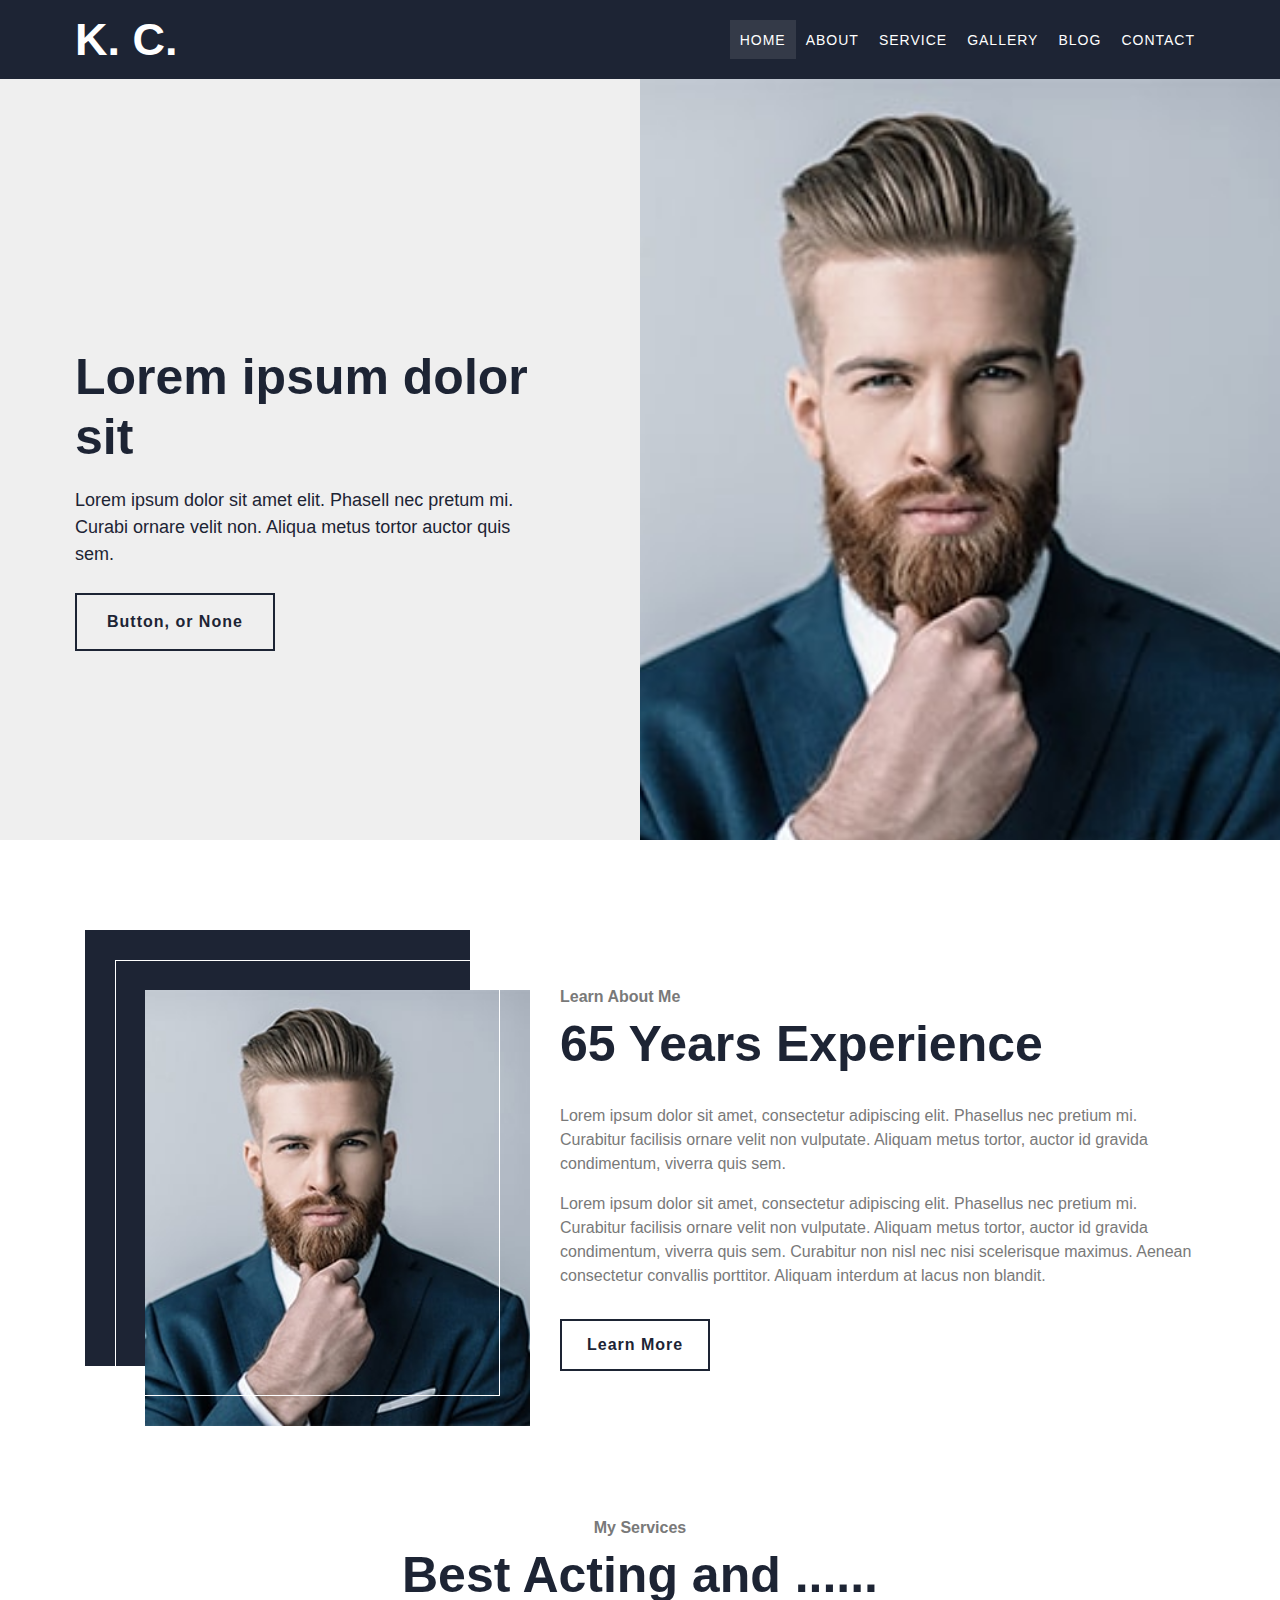
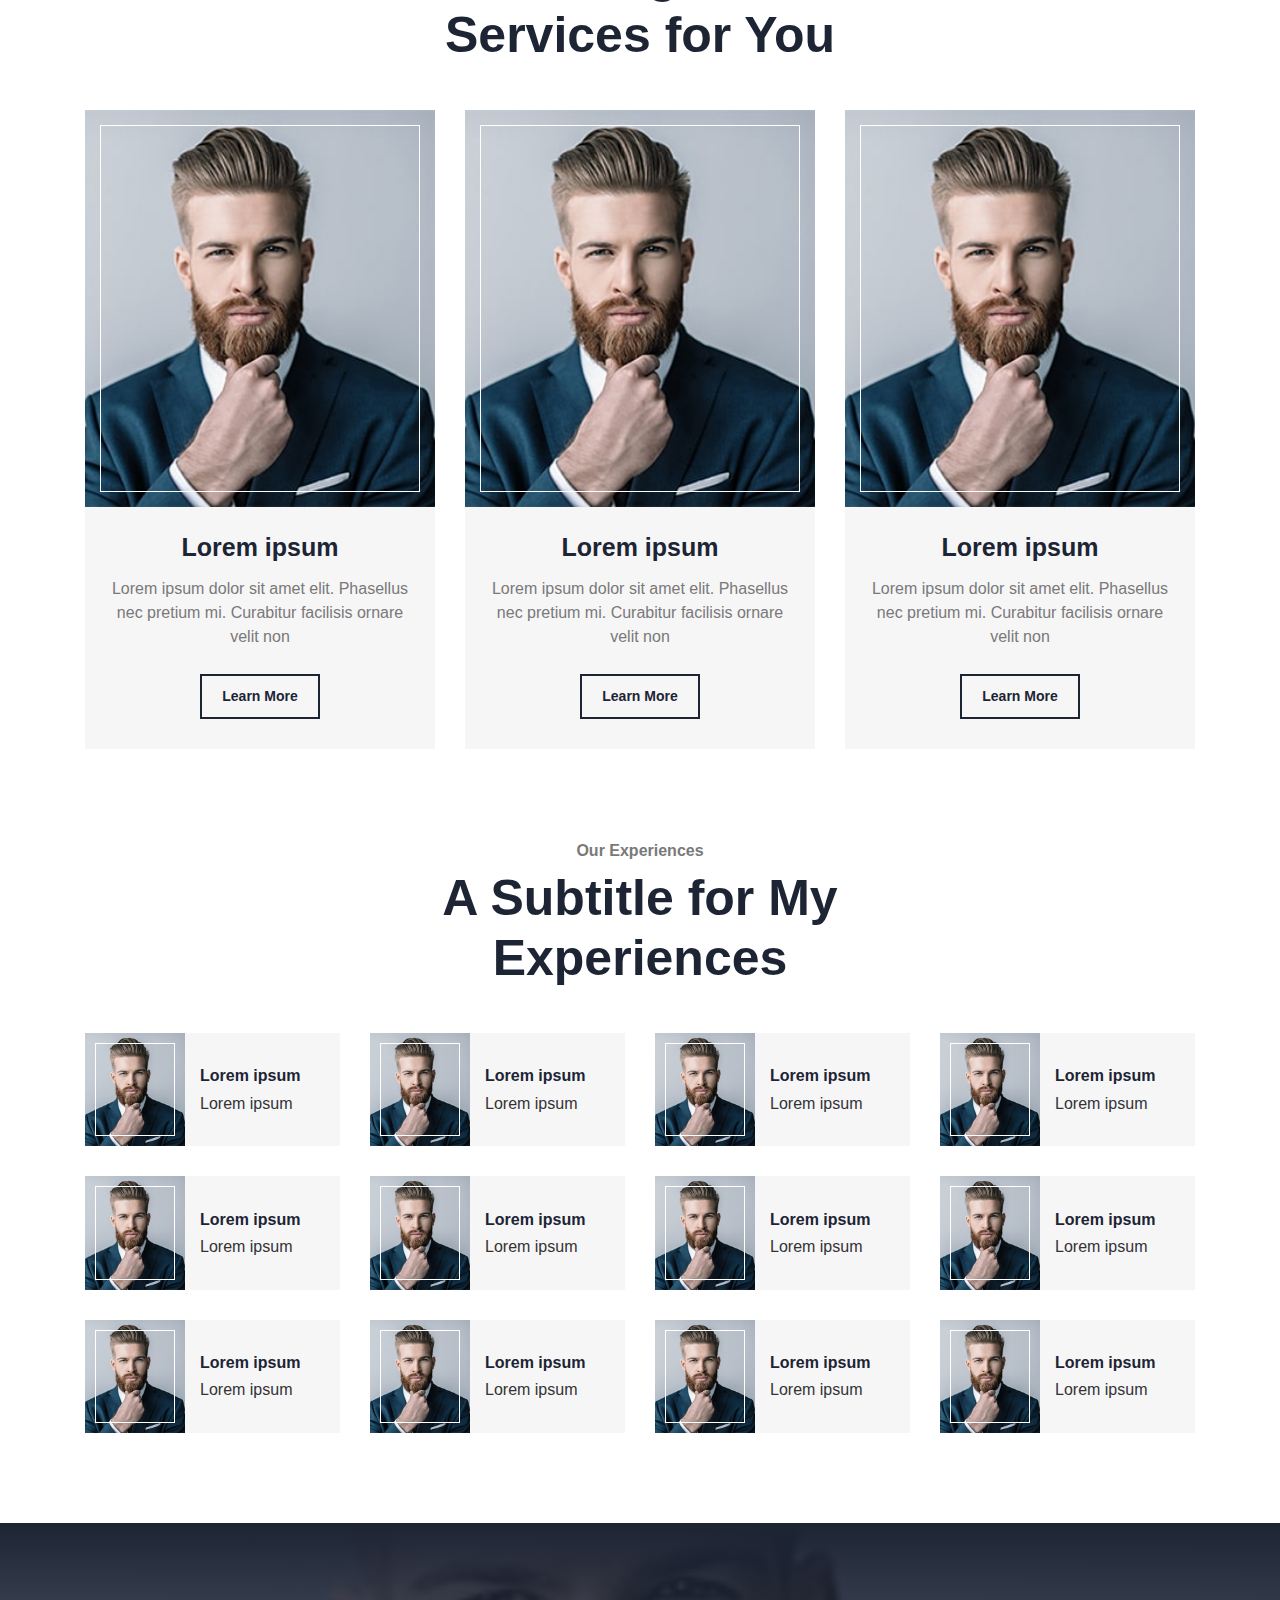
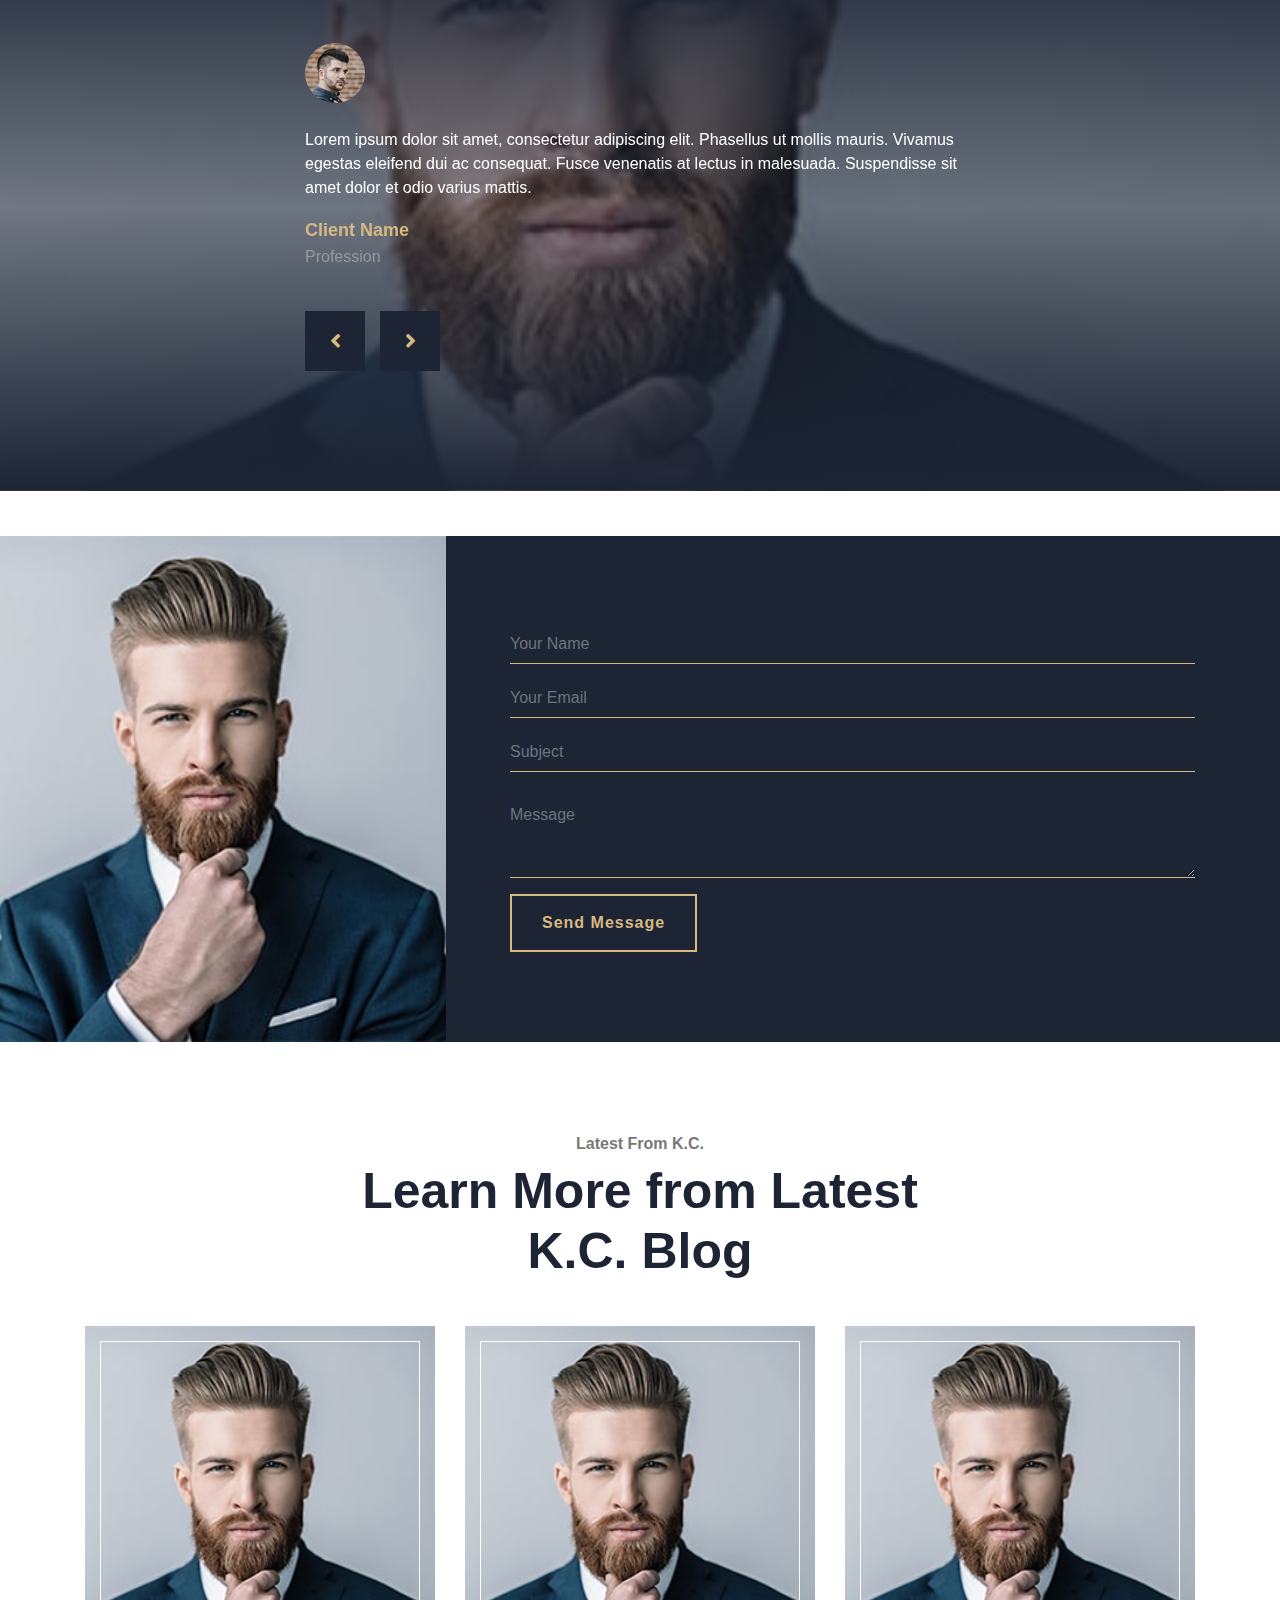
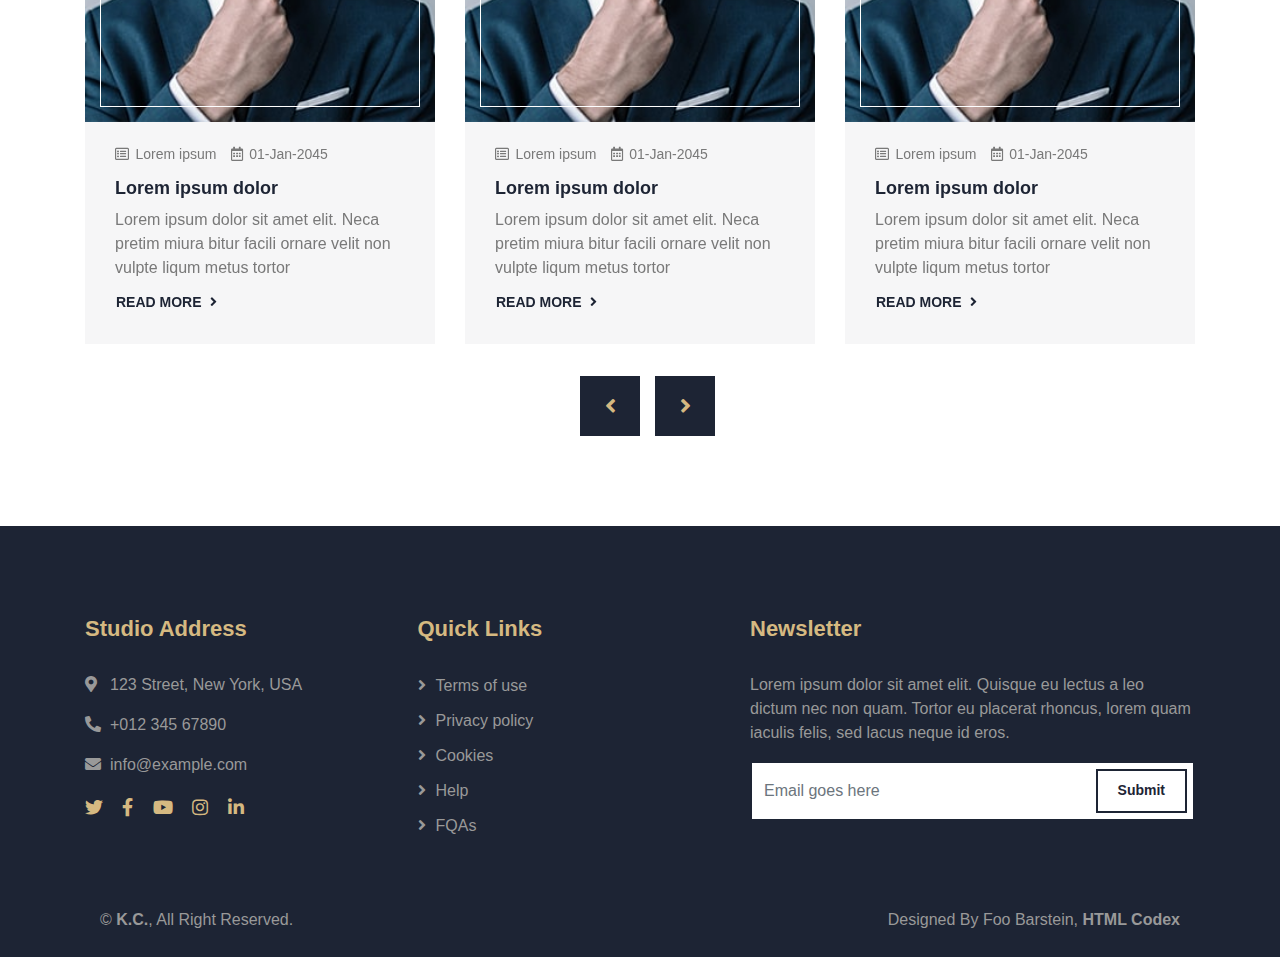
<file: index.html>
<!DOCTYPE html>
<html lang="en">
    <head>
        <meta charset="utf-8">
        <title>K. C.</title>
        <meta content="width=device-width, initial-scale=1.0" name="viewport">
        <meta content="Free Website Template" name="keywords">
        <meta content="Free Website Template" name="description">

        <!-- Favicon -->
        <link href="img/favicon.ico" rel="icon">

        <!-- Google Font -->
        <link href="https://fonts.googleapis.com/css2?family=Open+Sans:wght@300;400;600;700;800&display=swap" rel="stylesheet">

        <!-- CSS Libraries -->
        <link href="https://stackpath.bootstrapcdn.com/bootstrap/4.4.1/css/bootstrap.min.css" rel="stylesheet">
        <link href="https://cdnjs.cloudflare.com/ajax/libs/font-awesome/5.10.0/css/all.min.css" rel="stylesheet">
        <link href="lib/animate/animate.min.css" rel="stylesheet">
        <link href="lib/owlcarousel/assets/owl.carousel.min.css" rel="stylesheet">
        <link href="lib/lightbox/css/lightbox.min.css" rel="stylesheet">

        <!-- Template Stylesheet -->
        <link href="css/style.css" rel="stylesheet">
    </head>

    <body>
        <!-- Top Bar Start -->
<!--         <div class="top-bar d-none d-md-block">
            <div class="container-fluid">
                <div class="row">
                    <div class="col-md-6">
                        <div class="top-bar-left">
                            <div class="text">
                                <h2>8:00 - 9:00</h2>
                                <p>Opening Hour Mon - Fri</p>
                            </div>
                            <div class="text">
                                <h2>+123 456 7890</h2>
                                <p>Call Us For Appointment</p>
                            </div>
                        </div>
                    </div>
                    <div class="col-md-6">
                        <div class="top-bar-right">
                            <div class="social">
                                <a href=""><i class="fab fa-twitter"></i></a>
                                <a href=""><i class="fab fa-facebook-f"></i></a>
                                <a href=""><i class="fab fa-linkedin-in"></i></a>
                                <a href=""><i class="fab fa-instagram"></i></a>
                            </div>
                        </div>
                    </div>
                </div>
            </div>
        </div> -->
        <!-- Top Bar End -->

        <!-- Nav Bar Start -->
        <div class="navbar navbar-expand-lg bg-dark navbar-dark">
            <div class="container-fluid">
                <a href="index.html" class="navbar-brand">K. C.</a>
                <button type="button" class="navbar-toggler" data-toggle="collapse" data-target="#navbarCollapse">
                    <span class="navbar-toggler-icon"></span>
                </button>

                <div class="collapse navbar-collapse justify-content-between" id="navbarCollapse">
                    <div class="navbar-nav ml-auto">
                        <a href="index.html" class="nav-item nav-link active">Home</a>
                        <a href="about.html" class="nav-item nav-link">About</a>
                        <a href="service.html" class="nav-item nav-link">service</a>
                        <a href="portfolio.html" class="nav-item nav-link">Gallery</a>
                        <a href="blog.html" class="nav-item nav-link">Blog</a>
<!--                         <a href="#" class="nav-item nav-link">Item</a>
                        <div class="nav-item dropdown">
                            <a href="#" class="nav-link dropdown-toggle" data-toggle="dropdown">Item</a>
                            <div class="dropdown-menu">
                                <a href="#" class="dropdown-item">Item</a>
                                <a href="#" class="dropdown-item">Item</a>
                            </div>
                        </div> -->
                        <a href="contact.html" class="nav-item nav-link">Contact</a>
                    </div>
                </div>
            </div>
        </div>
        <!-- Nav Bar End -->


        <!-- Hero Start -->
        <div class="hero">
            <div class="container-fluid">
                <div class="row">
                    <div class="col-sm-12 col-md-6">
                        <div class="hero-text">
                            <h1>Lorem ipsum dolor sit</h1>
                            <p>
                                Lorem ipsum dolor sit amet elit. Phasell nec pretum mi. Curabi ornare velit non. Aliqua metus tortor auctor quis sem.
                            </p>
                            <a class="btn" href="https://htmlcodex.com/barber-shop-template">Button, or None</a>
                        </div>
                    </div>
                    <div class="col-sm-12 col-md-6 d-none d-md-block hero-background-image">
                        <!-- <div class="hero-image"> -->
                            <!-- <img src="img/team-3.jpg" alt="Hero Image"> -->
                        <!-- </div> -->
                    </div>
                </div>
<!--                 <button type="button" class="btn-play" data-toggle="modal" data-src="https://www.youtube.com/embed/DWRcNpR6Kdc" data-target="#videoModal">
                    <span></span>
                </button> -->
            </div>
        </div>
        <!-- Hero End -->

        <!-- Video Modal Start-->
<!--         <div class="modal fade" id="videoModal" tabindex="-1" role="dialog" aria-labelledby="exampleModalLabel" aria-hidden="true">
            <div class="modal-dialog" role="document">
                <div class="modal-content">
                    <div class="modal-body">
                        <button type="button" class="close" data-dismiss="modal" aria-label="Close">
                            <span aria-hidden="true">&times;</span>
                        </button>     -->    
                        <!-- 16:9 aspect ratio -->
<!--                         <div class="embed-responsive embed-responsive-16by9">
                            <iframe class="embed-responsive-item" src="" id="video"  allowscriptaccess="always" allow="autoplay"></iframe>
                        </div>
                    </div>
                </div>
            </div>
        </div>  -->
        <!-- Video Modal End -->


        <!-- About Start -->
        <div class="about">
            <div class="container">
                <div class="row align-items-center">
                    <div class="col-lg-5 col-md-6">
                        <div class="about-img">
                            <img src="img/team-3.jpg" alt="Image">
                        </div>
                    </div>
                    <div class="col-lg-7 col-md-6">
                        <div class="section-header text-left">
                            <p>Learn About Me</p>
                            <h2>65 Years Experience</h2>
                        </div>
                        <div class="about-text">
                            <p>
                                Lorem ipsum dolor sit amet, consectetur adipiscing elit. Phasellus nec pretium mi. Curabitur facilisis ornare velit non vulputate. Aliquam metus tortor, auctor id gravida condimentum, viverra quis sem.
                            </p>
                            <p>
                                Lorem ipsum dolor sit amet, consectetur adipiscing elit. Phasellus nec pretium mi. Curabitur facilisis ornare velit non vulputate. Aliquam metus tortor, auctor id gravida condimentum, viverra quis sem. Curabitur non nisl nec nisi scelerisque maximus. Aenean consectetur convallis porttitor. Aliquam interdum at lacus non blandit.
                            </p>
                            <a class="btn" href="">Learn More</a>
                        </div>
                    </div>
                </div>
            </div>
        </div>
        <!-- About End -->


        <!-- Service Start -->
        <div class="service">
            <div class="container">
                <div class="section-header text-center">
                    <p>My Services</p>
                    <h2>Best Acting and ...... Services for You</h2>
                </div>
                <div class="row">
                    <div class="col-lg-4 col-md-6">
                        <div class="service-item">
                            <div class="service-img">
                                <img src="img/team-3.jpg" alt="Image">
                            </div>
                            <h3>Lorem ipsum</h3>
                            <p>
                                Lorem ipsum dolor sit amet elit. Phasellus nec pretium mi. Curabitur facilisis ornare velit non
                            </p>
                            <a class="btn" href="">Learn More</a>
                        </div>
                    </div>
                    <div class="col-lg-4 col-md-6">
                        <div class="service-item">
                            <div class="service-img">
                                <img src="img/team-3.jpg" alt="Image">
                            </div>
                            <h3>Lorem ipsum</h3>
                            <p>
                                Lorem ipsum dolor sit amet elit. Phasellus nec pretium mi. Curabitur facilisis ornare velit non
                            </p>
                            <a class="btn" href="">Learn More</a>
                        </div>
                    </div>
                    <div class="col-lg-4 col-md-6">
                        <div class="service-item">
                            <div class="service-img">
                                <img src="img/team-3.jpg" alt="Image">
                            </div>
                            <h3>Lorem ipsum</h3>
                            <p>
                                Lorem ipsum dolor sit amet elit. Phasellus nec pretium mi. Curabitur facilisis ornare velit non
                            </p>
                            <a class="btn" href="">Learn More</a>
                        </div>
                    </div>
                </div>
            </div>
        </div>
        <!-- Service End -->


        <!-- Pricing Start -->
        <div class="price">
            <div class="container">
                <div class="section-header text-center">
                    <p>Our Experiences</p>
                    <h2>A Subtitle for My Experiences</h2>
                </div>
                <div class="row">
                    <div class="col-lg-3 col-md-4 col-sm-6">
                        <div class="price-item">
                            <div class="price-img">
                                <img src="img/team-3.jpg" alt="Image">
                            </div>
                            <div class="price-text">
                                <h2>Lorem ipsum</h2>
                                <h3>Lorem ipsum</h3>
                            </div>
                        </div>
                    </div>
                    <div class="col-lg-3 col-md-4 col-sm-6">
                        <div class="price-item">
                            <div class="price-img">
                                <img src="img/team-3.jpg" alt="Image">
                            </div>
                            <div class="price-text">
                                <h2>Lorem ipsum</h2>
                                <h3>Lorem ipsum</h3>
                            </div>
                        </div>
                    </div>
                    <div class="col-lg-3 col-md-4 col-sm-6">
                        <div class="price-item">
                            <div class="price-img">
                                <img src="img/team-3.jpg" alt="Image">
                            </div>
                            <div class="price-text">
                                <h2>Lorem ipsum</h2>
                                <h3>Lorem ipsum</h3>
                            </div>
                        </div>
                    </div>
                    <div class="col-lg-3 col-md-4 col-sm-6">
                        <div class="price-item">
                            <div class="price-img">
                                <img src="img/team-3.jpg" alt="Image">
                            </div>
                            <div class="price-text">
                                <h2>Lorem ipsum</h2>
                                <h3>Lorem ipsum</h3>
                            </div>
                        </div>
                    </div>
                    <div class="col-lg-3 col-md-4 col-sm-6">
                        <div class="price-item">
                            <div class="price-img">
                                <img src="img/team-3.jpg" alt="Image">
                            </div>
                            <div class="price-text">
                                <h2>Lorem ipsum</h2>
                                <h3>Lorem ipsum</h3>
                            </div>
                        </div>
                    </div>
                    <div class="col-lg-3 col-md-4 col-sm-6">
                        <div class="price-item">
                            <div class="price-img">
                                <img src="img/team-3.jpg" alt="Image">
                            </div>
                            <div class="price-text">
                                <h2>Lorem ipsum</h2>
                                <h3>Lorem ipsum</h3>
                            </div>
                        </div>
                    </div>
                    <div class="col-lg-3 col-md-4 col-sm-6">
                        <div class="price-item">
                            <div class="price-img">
                                <img src="img/team-3.jpg" alt="Image">
                            </div>
                            <div class="price-text">
                                <h2>Lorem ipsum</h2>
                                <h3>Lorem ipsum</h3>
                            </div>
                        </div>
                    </div>
                    <div class="col-lg-3 col-md-4 col-sm-6">
                        <div class="price-item">
                            <div class="price-img">
                                <img src="img/team-3.jpg" alt="Image">
                            </div>
                            <div class="price-text">
                                <h2>Lorem ipsum</h2>
                                <h3>Lorem ipsum</h3>
                            </div>
                        </div>
                    </div>
                    <div class="col-lg-3 col-md-4 col-sm-6">
                        <div class="price-item">
                            <div class="price-img">
                                <img src="img/team-3.jpg" alt="Image">
                            </div>
                            <div class="price-text">
                                <h2>Lorem ipsum</h2>
                                <h3>Lorem ipsum</h3>
                            </div>
                        </div>
                    </div>
                    <div class="col-lg-3 col-md-4 col-sm-6">
                        <div class="price-item">
                            <div class="price-img">
                                <img src="img/team-3.jpg" alt="Image">
                            </div>
                            <div class="price-text">
                                <h2>Lorem ipsum</h2>
                                <h3>Lorem ipsum</h3>
                            </div>
                        </div>
                    </div>
                    <div class="col-lg-3 col-md-4 col-sm-6">
                        <div class="price-item">
                            <div class="price-img">
                                <img src="img/team-3.jpg" alt="Image">
                            </div>
                            <div class="price-text">
                                <h2>Lorem ipsum</h2>
                                <h3>Lorem ipsum</h3>
                            </div>
                        </div>
                    </div>
                    <div class="col-lg-3 col-md-4 col-sm-6">
                        <div class="price-item">
                            <div class="price-img">
                                <img src="img/team-3.jpg" alt="Image">
                            </div>
                            <div class="price-text">
                                <h2>Lorem ipsum</h2>
                                <h3>Lorem ipsum</h3>
                            </div>
                        </div>
                    </div>
                </div>
            </div>
        </div>
        <!-- Pricing End -->
        
        
        <!-- Testimonial Start -->
        <div class="testimonial">
            <div class="container">
                <div class="owl-carousel testimonials-carousel">
                    <div class="testimonial-item">
                        <img src="img/testimonial-1.jpg" alt="Image">
                        <p>
                            Lorem ipsum dolor sit amet, consectetur adipiscing elit. Phasellus ut mollis mauris. Vivamus egestas eleifend dui ac consequat. Fusce venenatis at lectus in malesuada. Suspendisse sit amet dolor et odio varius mattis.
                        </p>
                        <h2>Client Name</h2>
                        <h3>Profession</h3>
                    </div>
                    <div class="testimonial-item">
                        <img src="img/testimonial-2.jpg" alt="Image">
                        <p>
                            Phasellus pellentesque tempus pretium. Quisque in enim sit amet purus venenatis porttitor sed non velit. Vivamus vehicula finibus tortor. Aliquam vehicula molestie pulvinar. Sed varius libero in leo finibus, ac consectetur tortor rutrum.
                        </p>
                        <h2>Client Name</h2>
                        <h3>Profession</h3>
                    </div>
                    <div class="testimonial-item">
                        <img src="img/testimonial-3.jpg" alt="Image">
                        <p>
                            Sed in lectus eu eros tincidunt cursus. Aliquam eleifend velit nisl. Sed et posuere urna, ut vestibulum massa. Integer quis magna non enim luctus interdum. Phasellus sed eleifend erat. Aliquam ligula ex, semper vel tempor pellentesque, pretium eu nulla.
                        </p>
                        <h2>Client Name</h2>
                        <h3>Profession</h3>
                    </div>
                </div>
            </div>
        </div>
        <!-- Testimonial End -->


        <!-- Team Start -->
<!--         <div class="team">
            <div class="container">
                <div class="section-header text-center">
                    <p>Our Barber Team</p>
                    <h2>Meet Our Hair Cut Expert Barber</h2>
                </div>
                <div class="row">
                    <div class="col-lg-3 col-md-6">
                        <div class="team-item">
                            <div class="team-img">
                                <img src="img/team-1.jpg" alt="Team Image">
                            </div>
                            <div class="team-text">
                                <h2>Adam Phillips</h2>
                                <p>Master Barber</p>
                            </div>
                        </div>
                    </div>
                    <div class="col-lg-3 col-md-6">
                        <div class="team-item">
                            <div class="team-img">
                                <img src="img/team-2.jpg" alt="Team Image">
                            </div>
                            <div class="team-text">
                                <h2>Dylan Adams</h2>
                                <p>Hair Expert</p>
                            </div>
                        </div>
                    </div>
                    <div class="col-lg-3 col-md-6">
                        <div class="team-item">
                            <div class="team-img">
                                <img src="img/team-3.jpg" alt="Team Image">
                            </div>
                            <div class="team-text">
                                <h2>Gloria Edwards</h2>
                                <p>Beard Expert</p>
                            </div>
                        </div>
                    </div>
                    <div class="col-lg-3 col-md-6">
                        <div class="team-item">
                            <div class="team-img">
                                <img src="img/team-4.jpg" alt="Team Image">
                            </div>
                            <div class="team-text">
                                <h2>Josh Dunn</h2>
                                <p>Color Expert</p>
                            </div>
                        </div>
                    </div>
                </div>
            </div>
        </div> -->
        <!-- Team End -->
        
        
        <!-- Contact Start -->
        <div class="contact">
            <div class="container-fluid">
                <div class="container">
                    <div class="row align-items-center">
                        <div class="col-md-4"></div>
                        <div class="col-md-8">
                            <div class="contact-form">
                                <div id="success"></div>
                                <form name="sentMessage" id="contactForm" novalidate="novalidate">
                                    <div class="control-group">
                                        <input type="text" class="form-control" id="name" placeholder="Your Name" required="required" data-validation-required-message="Please enter your name" />
                                        <p class="help-block text-danger"></p>
                                    </div>
                                    <div class="control-group">
                                        <input type="email" class="form-control" id="email" placeholder="Your Email" required="required" data-validation-required-message="Please enter your email" />
                                        <p class="help-block text-danger"></p>
                                    </div>
                                    <div class="control-group">
                                        <input type="text" class="form-control" id="subject" placeholder="Subject" required="required" data-validation-required-message="Please enter a subject" />
                                        <p class="help-block text-danger"></p>
                                    </div>
                                    <div class="control-group">
                                        <textarea class="form-control" id="message" placeholder="Message" required="required" data-validation-required-message="Please enter your message"></textarea>
                                        <p class="help-block text-danger"></p>
                                    </div>
                                    <div>
                                        <button class="btn" type="submit" id="sendMessageButton">Send Message</button>
                                    </div>
                                </form>
                            </div>
                        </div>
                    </div>
                </div>
            </div>
        </div>
        <!-- Contact End -->


        <!-- Blog Start -->
        <div class="blog">
            <div class="container">
                <div class="section-header text-center">
                    <p>Latest From K.C.</p>
                    <h2>Learn More from Latest K.C. Blog</h2>
                </div>
                <div class="owl-carousel blog-carousel">
                    <div class="blog-item">
                        <div class="blog-img">
                            <img src="img/team-3.jpg" alt="Blog">
                        </div>
                        <div class="blog-meta">
                            <i class="fa fa-list-alt"></i>
                            <a href="">Lorem ipsum</a>
                            <i class="fa fa-calendar-alt"></i>
                            <p>01-Jan-2045</p>
                        </div>
                        <div class="blog-text">
                            <h2>Lorem ipsum dolor</h2>
                            <p>
                                Lorem ipsum dolor sit amet elit. Neca pretim miura bitur facili ornare velit non vulpte liqum metus tortor
                            </p>
                            <a class="btn" href="">Read More <i class="fa fa-angle-right"></i></a>
                        </div>
                    </div>
                    <div class="blog-item">
                        <div class="blog-img">
                            <img src="img/team-3.jpg" alt="Blog">
                        </div>
                        <div class="blog-meta">
                            <i class="fa fa-list-alt"></i>
                            <a href="">Lorem ipsum</a>
                            <i class="fa fa-calendar-alt"></i>
                            <p>01-Jan-2045</p>
                        </div>
                        <div class="blog-text">
                            <h2>Lorem ipsum dolor</h2>
                            <p>
                                Lorem ipsum dolor sit amet elit. Neca pretim miura bitur facili ornare velit non vulpte liqum metus tortor
                            </p>
                            <a class="btn" href="">Read More <i class="fa fa-angle-right"></i></a>
                        </div>
                    </div>
                    <div class="blog-item">
                        <div class="blog-img">
                            <img src="img/team-3.jpg" alt="Blog">
                        </div>
                        <div class="blog-meta">
                            <i class="fa fa-list-alt"></i>
                            <a href="">Lorem ipsum</a>
                            <i class="fa fa-calendar-alt"></i>
                            <p>01-Jan-2045</p>
                        </div>
                        <div class="blog-text">
                            <h2>Lorem ipsum dolor</h2>
                            <p>
                                Lorem ipsum dolor sit amet elit. Neca pretim miura bitur facili ornare velit non vulpte liqum metus tortor
                            </p>
                            <a class="btn" href="">Read More <i class="fa fa-angle-right"></i></a>
                        </div>
                    </div>
                    <div class="blog-item">
                        <div class="blog-img">
                            <img src="img/team-3.jpg" alt="Blog">
                        </div>
                        <div class="blog-meta">
                            <i class="fa fa-list-alt"></i>
                            <a href="">Lorem ipsum</a>
                            <i class="fa fa-calendar-alt"></i>
                            <p>01-Jan-2045</p>
                        </div>
                        <div class="blog-text">
                            <h2>Lorem ipsum dolor</h2>
                            <p>
                                Lorem ipsum dolor sit amet elit. Neca pretim miura bitur facili ornare velit non vulpte liqum metus tortor
                            </p>
                            <a class="btn" href="">Read More <i class="fa fa-angle-right"></i></a>
                        </div>
                    </div>
                    <div class="blog-item">
                        <div class="blog-img">
                            <img src="img/team-3.jpg" alt="Blog">
                        </div>
                        <div class="blog-meta">
                            <i class="fa fa-list-alt"></i>
                            <a href="">Lorem ipsum</a>
                            <i class="fa fa-calendar-alt"></i>
                            <p>01-Jan-2045</p>
                        </div>
                        <div class="blog-text">
                            <h2>Lorem ipsum dolor</h2>
                            <p>
                                Lorem ipsum dolor sit amet elit. Neca pretim miura bitur facili ornare velit non vulpte liqum metus tortor
                            </p>
                            <a class="btn" href="">Read More <i class="fa fa-angle-right"></i></a>
                        </div>
                    </div>
                    <div class="blog-item">
                        <div class="blog-img">
                            <img src="img/team-3.jpg" alt="Blog">
                        </div>
                        <div class="blog-meta">
                            <i class="fa fa-list-alt"></i>
                            <a href="">Lorem ipsum</a>
                            <i class="fa fa-calendar-alt"></i>
                            <p>01-Jan-2045</p>
                        </div>
                        <div class="blog-text">
                            <h2>Lorem ipsum dolor</h2>
                            <p>
                                Lorem ipsum dolor sit amet elit. Neca pretim miura bitur facili ornare velit non vulpte liqum metus tortor
                            </p>
                            <a class="btn" href="">Read More <i class="fa fa-angle-right"></i></a>
                        </div>
                    </div>
                </div>
            </div>
        </div>
        <!-- Blog End -->


        <!-- Footer Start -->
        <div class="footer">
            <div class="container">
                <div class="row">
                    <div class="col-lg-7">
                        <div class="row">
                            <div class="col-md-6">
                                <div class="footer-contact">
                                    <h2>Studio Address</h2>
                                    <p><i class="fa fa-map-marker-alt"></i>123 Street, New York, USA</p>
                                    <p><i class="fa fa-phone-alt"></i>+012 345 67890</p>
                                    <p><i class="fa fa-envelope"></i>info@example.com</p>
                                    <div class="footer-social">
                                        <a href=""><i class="fab fa-twitter"></i></a>
                                        <a href=""><i class="fab fa-facebook-f"></i></a>
                                        <a href=""><i class="fab fa-youtube"></i></a>
                                        <a href=""><i class="fab fa-instagram"></i></a>
                                        <a href=""><i class="fab fa-linkedin-in"></i></a>
                                    </div>
                                </div>
                            </div>
                            <div class="col-md-6">
                                <div class="footer-link">
                                    <h2>Quick Links</h2>
                                    <a href="">Terms of use</a>
                                    <a href="">Privacy policy</a>
                                    <a href="">Cookies</a>
                                    <a href="">Help</a>
                                    <a href="">FQAs</a>
                                </div>
                            </div>
                        </div>
                    </div>
                    <div class="col-lg-5">
                        <div class="footer-newsletter">
                            <h2>Newsletter</h2>
                            <p>
                                Lorem ipsum dolor sit amet elit. Quisque eu lectus a leo dictum nec non quam. Tortor eu placerat rhoncus, lorem quam iaculis felis, sed lacus neque id eros.
                            </p>
                            <div class="form">
                                <input class="form-control" placeholder="Email goes here">
                                <button class="btn">Submit</button>
                            </div>
                        </div>
                    </div>
                </div>
            </div>
            <div class="container copyright">
                <div class="row">
                    <div class="col-md-6">
                        <p>&copy; <a href="#">K.C.</a>, All Right Reserved.</p>
                    </div>
                    <div class="col-md-6">
                        <p>Designed By Foo Barstein,<a href="https://htmlcodex.com"> HTML Codex</a></p>
                    </div>
                </div>
            </div>
        </div>
        <!-- Footer End -->

        <a href="#" class="back-to-top"><i class="fa fa-chevron-up"></i></a>

        <!-- JavaScript Libraries -->
        <script src="https://code.jquery.com/jquery-3.4.1.min.js"></script>
        <script src="https://stackpath.bootstrapcdn.com/bootstrap/4.4.1/js/bootstrap.bundle.min.js"></script>
        <script src="lib/easing/easing.min.js"></script>
        <script src="lib/owlcarousel/owl.carousel.min.js"></script>
        <script src="lib/isotope/isotope.pkgd.min.js"></script>
        <script src="lib/lightbox/js/lightbox.min.js"></script>
        
        <!-- Contact Javascript File -->
        <script src="mail/jqBootstrapValidation.min.js"></script>
        <script src="mail/contact.js"></script>

        <!-- Template Javascript -->
        <script src="js/main.js"></script>
    </body>
</html>
</file>
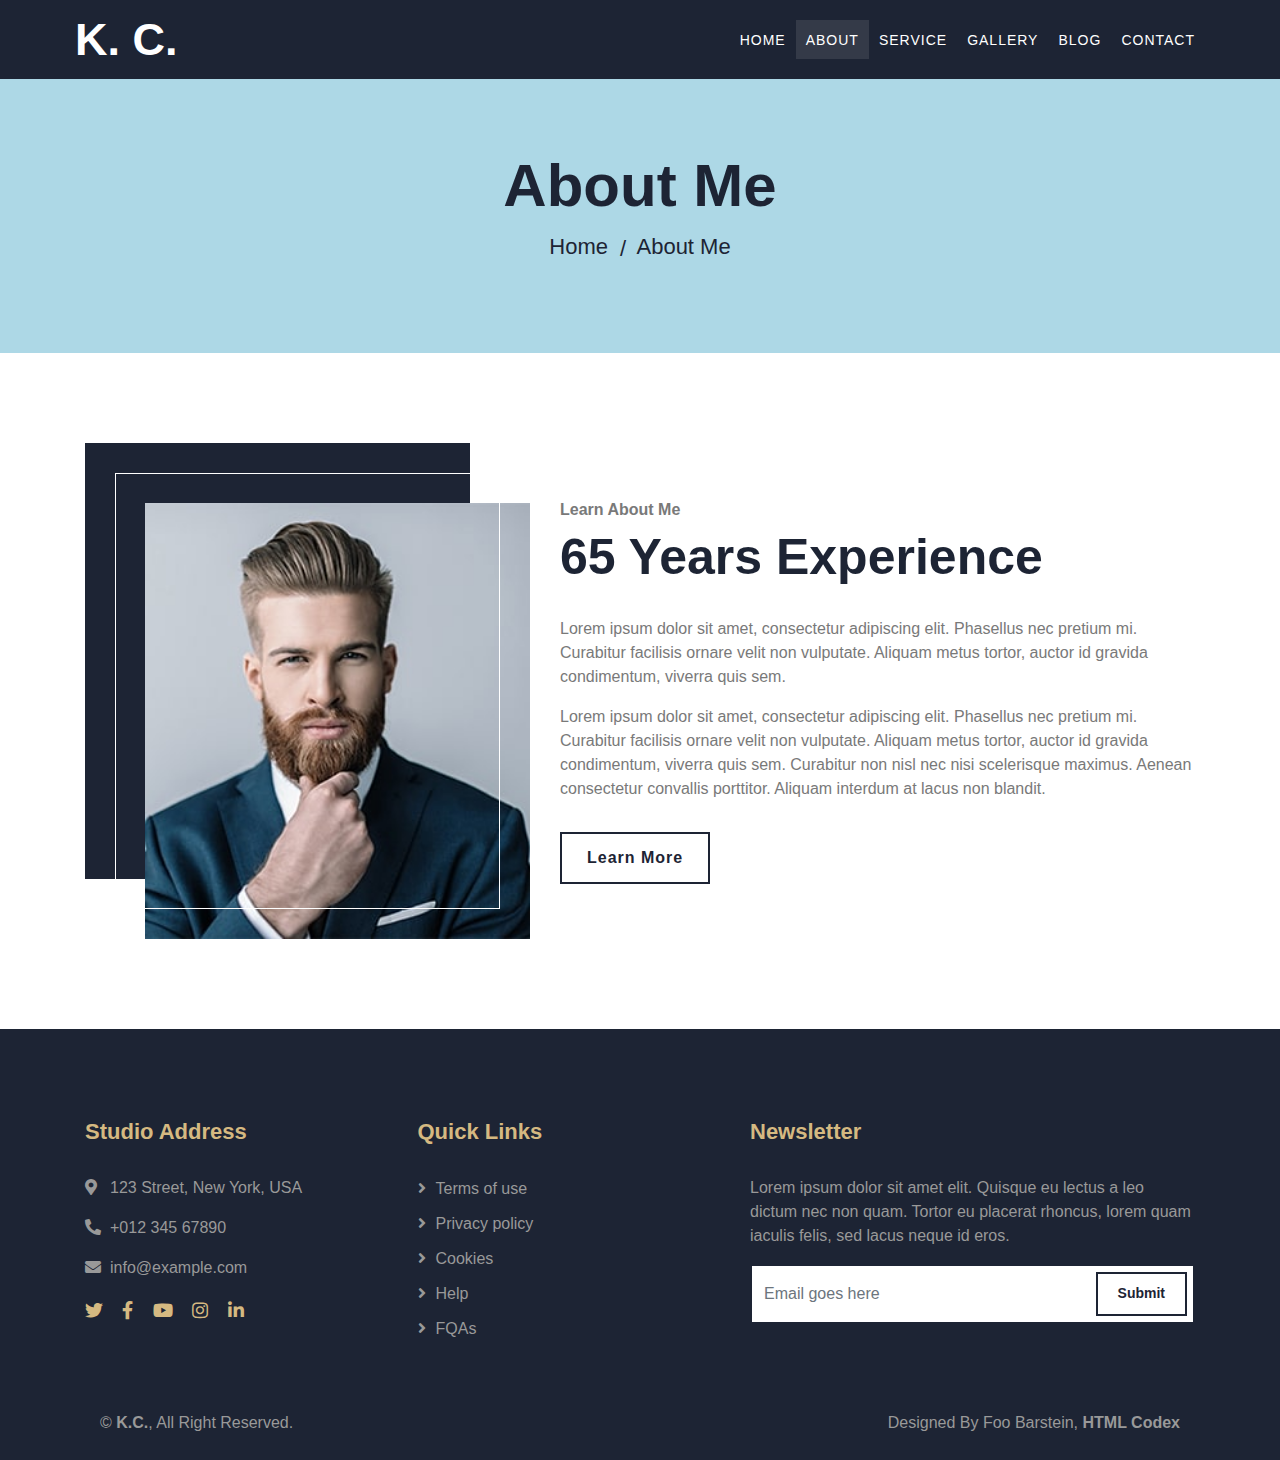
<file: about.html>
<!DOCTYPE html>
<html lang="en">
    <head>
        <meta charset="utf-8">
        <title>K. C.</title>
        <meta content="width=device-width, initial-scale=1.0" name="viewport">
        <meta content="Free Website Template" name="keywords">
        <meta content="Free Website Template" name="description">

        <!-- Favicon -->
        <link href="img/favicon.ico" rel="icon">

        <!-- Google Font -->
        <link href="https://fonts.googleapis.com/css2?family=Open+Sans:wght@300;400;600;700;800&display=swap" rel="stylesheet">

        <!-- CSS Libraries -->
        <link href="https://stackpath.bootstrapcdn.com/bootstrap/4.4.1/css/bootstrap.min.css" rel="stylesheet">
        <link href="https://cdnjs.cloudflare.com/ajax/libs/font-awesome/5.10.0/css/all.min.css" rel="stylesheet">
        <link href="lib/animate/animate.min.css" rel="stylesheet">
        <link href="lib/owlcarousel/assets/owl.carousel.min.css" rel="stylesheet">
        <link href="lib/lightbox/css/lightbox.min.css" rel="stylesheet">

        <!-- Template Stylesheet -->
        <link href="css/style.css" rel="stylesheet">
    </head>

    <body>
        <!-- Top Bar Start -->
<!--         <div class="top-bar d-none d-md-block">
            <div class="container-fluid">
                <div class="row">
                    <div class="col-md-6">
                        <div class="top-bar-left">
                            <div class="text">
                                <h2>8:00 - 9:00</h2>
                                <p>Opening Hour Mon - Fri</p>
                            </div>
                            <div class="text">
                                <h2>+123 456 7890</h2>
                                <p>Call Us For Appointment</p>
                            </div>
                        </div>
                    </div>
                    <div class="col-md-6">
                        <div class="top-bar-right">
                            <div class="social">
                                <a href=""><i class="fab fa-twitter"></i></a>
                                <a href=""><i class="fab fa-facebook-f"></i></a>
                                <a href=""><i class="fab fa-linkedin-in"></i></a>
                                <a href=""><i class="fab fa-instagram"></i></a>
                            </div>
                        </div>
                    </div>
                </div>
            </div>
        </div> -->
        <!-- Top Bar End -->

        <!-- Nav Bar Start -->
        <div class="navbar navbar-expand-lg bg-dark navbar-dark">
            <div class="container-fluid">
                <a href="index.html" class="navbar-brand">K. C.</a>
                <button type="button" class="navbar-toggler" data-toggle="collapse" data-target="#navbarCollapse">
                    <span class="navbar-toggler-icon"></span>
                </button>

                <div class="collapse navbar-collapse justify-content-between" id="navbarCollapse">
                    <div class="navbar-nav ml-auto">
                        <a href="index.html" class="nav-item nav-link">Home</a>
                        <a href="about.html" class="nav-item nav-link active">About</a>
                        <a href="service.html" class="nav-item nav-link">Service</a>
                        <a href="portfolio.html" class="nav-item nav-link">Gallery</a>
                        <a href="blog.html" class="nav-item nav-link">Blog</a>
<!--                         <a href="#" class="nav-item nav-link">Item</a>
                        <div class="nav-item dropdown">
                            <a href="#" class="nav-link dropdown-toggle" data-toggle="dropdown">Item</a>
                            <div class="dropdown-menu">
                                <a href="#" class="dropdown-item">Item</a>
                                <a href="#" class="dropdown-item">Item</a>
                            </div>
                        </div> -->
                        <a href="contact.html" class="nav-item nav-link">Contact</a>
                    </div>
                </div>
            </div>
        </div>
        <!-- Nav Bar End -->


        <!-- Page Header Start -->
        <div class="page-header">
            <div class="container">
                <div class="row">
                    <div class="col-12">
                        <h2>About Me</h2>
                    </div>
                    <div class="col-12">
                        <a href="">Home</a>
                        <a href="">About Me</a>
                    </div>
                </div>
            </div>
        </div>
        <!-- Page Header End -->


        <!-- About Start -->
        <div class="about">
            <div class="container">
                <div class="row align-items-center">
                    <div class="col-lg-5 col-md-6">
                        <div class="about-img">
                            <img src="img/team-3.jpg" alt="Image">
                        </div>
                    </div>
                    <div class="col-lg-7 col-md-6">
                        <div class="section-header text-left">
                            <p>Learn About Me</p>
                            <h2>65 Years Experience</h2>
                        </div>
                        <div class="about-text">
                            <p>
                                Lorem ipsum dolor sit amet, consectetur adipiscing elit. Phasellus nec pretium mi. Curabitur facilisis ornare velit non vulputate. Aliquam metus tortor, auctor id gravida condimentum, viverra quis sem.
                            </p>
                            <p>
                                Lorem ipsum dolor sit amet, consectetur adipiscing elit. Phasellus nec pretium mi. Curabitur facilisis ornare velit non vulputate. Aliquam metus tortor, auctor id gravida condimentum, viverra quis sem. Curabitur non nisl nec nisi scelerisque maximus. Aenean consectetur convallis porttitor. Aliquam interdum at lacus non blandit.
                            </p>
                            <a class="btn" href="">Learn More</a>
                        </div>
                    </div>
                </div>
            </div>
        </div>
        <!-- About End -->


        <!-- Team Start -->
<!--         <div class="team">
            <div class="container">
                <div class="section-header text-center">
                    <p>Our Barber Team</p>
                    <h2>Meet Our Hair Cut Expert Barber</h2>
                </div>
                <div class="row">
                    <div class="col-lg-3 col-md-6">
                        <div class="team-item">
                            <div class="team-img">
                                <img src="img/team-1.jpg" alt="Team Image">
                            </div>
                            <div class="team-text">
                                <h2>Adam Phillips</h2>
                                <p>Master Barber</p>
                            </div>
                        </div>
                    </div>
                    <div class="col-lg-3 col-md-6">
                        <div class="team-item">
                            <div class="team-img">
                                <img src="img/team-2.jpg" alt="Team Image">
                            </div>
                            <div class="team-text">
                                <h2>Dylan Adams</h2>
                                <p>Hair Expert</p>
                            </div>
                        </div>
                    </div>
                    <div class="col-lg-3 col-md-6">
                        <div class="team-item">
                            <div class="team-img">
                                <img src="img/team-3.jpg" alt="Team Image">
                            </div>
                            <div class="team-text">
                                <h2>Gloria Edwards</h2>
                                <p>Beard Expert</p>
                            </div>
                        </div>
                    </div>
                    <div class="col-lg-3 col-md-6">
                        <div class="team-item">
                            <div class="team-img">
                                <img src="img/team-4.jpg" alt="Team Image">
                            </div>
                            <div class="team-text">
                                <h2>Josh Dunn</h2>
                                <p>Color Expert</p>
                            </div>
                        </div>
                    </div>
                </div>
            </div>
        </div> -->
        <!-- Team End -->


        <!-- Footer Start -->
        <div class="footer">
            <div class="container">
                <div class="row">
                    <div class="col-lg-7">
                        <div class="row">
                            <div class="col-md-6">
                                <div class="footer-contact">
                                    <h2>Studio Address</h2>
                                    <p><i class="fa fa-map-marker-alt"></i>123 Street, New York, USA</p>
                                    <p><i class="fa fa-phone-alt"></i>+012 345 67890</p>
                                    <p><i class="fa fa-envelope"></i>info@example.com</p>
                                    <div class="footer-social">
                                        <a href=""><i class="fab fa-twitter"></i></a>
                                        <a href=""><i class="fab fa-facebook-f"></i></a>
                                        <a href=""><i class="fab fa-youtube"></i></a>
                                        <a href=""><i class="fab fa-instagram"></i></a>
                                        <a href=""><i class="fab fa-linkedin-in"></i></a>
                                    </div>
                                </div>
                            </div>
                            <div class="col-md-6">
                                <div class="footer-link">
                                    <h2>Quick Links</h2>
                                    <a href="">Terms of use</a>
                                    <a href="">Privacy policy</a>
                                    <a href="">Cookies</a>
                                    <a href="">Help</a>
                                    <a href="">FQAs</a>
                                </div>
                            </div>
                        </div>
                    </div>
                    <div class="col-lg-5">
                        <div class="footer-newsletter">
                            <h2>Newsletter</h2>
                            <p>
                                Lorem ipsum dolor sit amet elit. Quisque eu lectus a leo dictum nec non quam. Tortor eu placerat rhoncus, lorem quam iaculis felis, sed lacus neque id eros.
                            </p>
                            <div class="form">
                                <input class="form-control" placeholder="Email goes here">
                                <button class="btn">Submit</button>
                            </div>
                        </div>
                    </div>
                </div>
            </div>
            <div class="container copyright">
                <div class="row">
                    <div class="col-md-6">
                        <p>&copy; <a href="#">K.C.</a>, All Right Reserved.</p>
                    </div>
                    <div class="col-md-6">
                        <p>Designed By Foo Barstein,<a href="https://htmlcodex.com"> HTML Codex</a></p>
                    </div>
                </div>
            </div>
        </div>
        <!-- Footer End -->

        <a href="#" class="back-to-top"><i class="fa fa-chevron-up"></i></a>

        <!-- JavaScript Libraries -->
        <script src="https://code.jquery.com/jquery-3.4.1.min.js"></script>
        <script src="https://stackpath.bootstrapcdn.com/bootstrap/4.4.1/js/bootstrap.bundle.min.js"></script>
        <script src="lib/easing/easing.min.js"></script>
        <script src="lib/owlcarousel/owl.carousel.min.js"></script>
        <script src="lib/isotope/isotope.pkgd.min.js"></script>
        <script src="lib/lightbox/js/lightbox.min.js"></script>

        <!-- Contact Javascript File -->
        <script src="mail/jqBootstrapValidation.min.js"></script>
        <script src="mail/contact.js"></script>

        <!-- Template Javascript -->
        <script src="js/main.js"></script>
    </body>
</html>
</file>
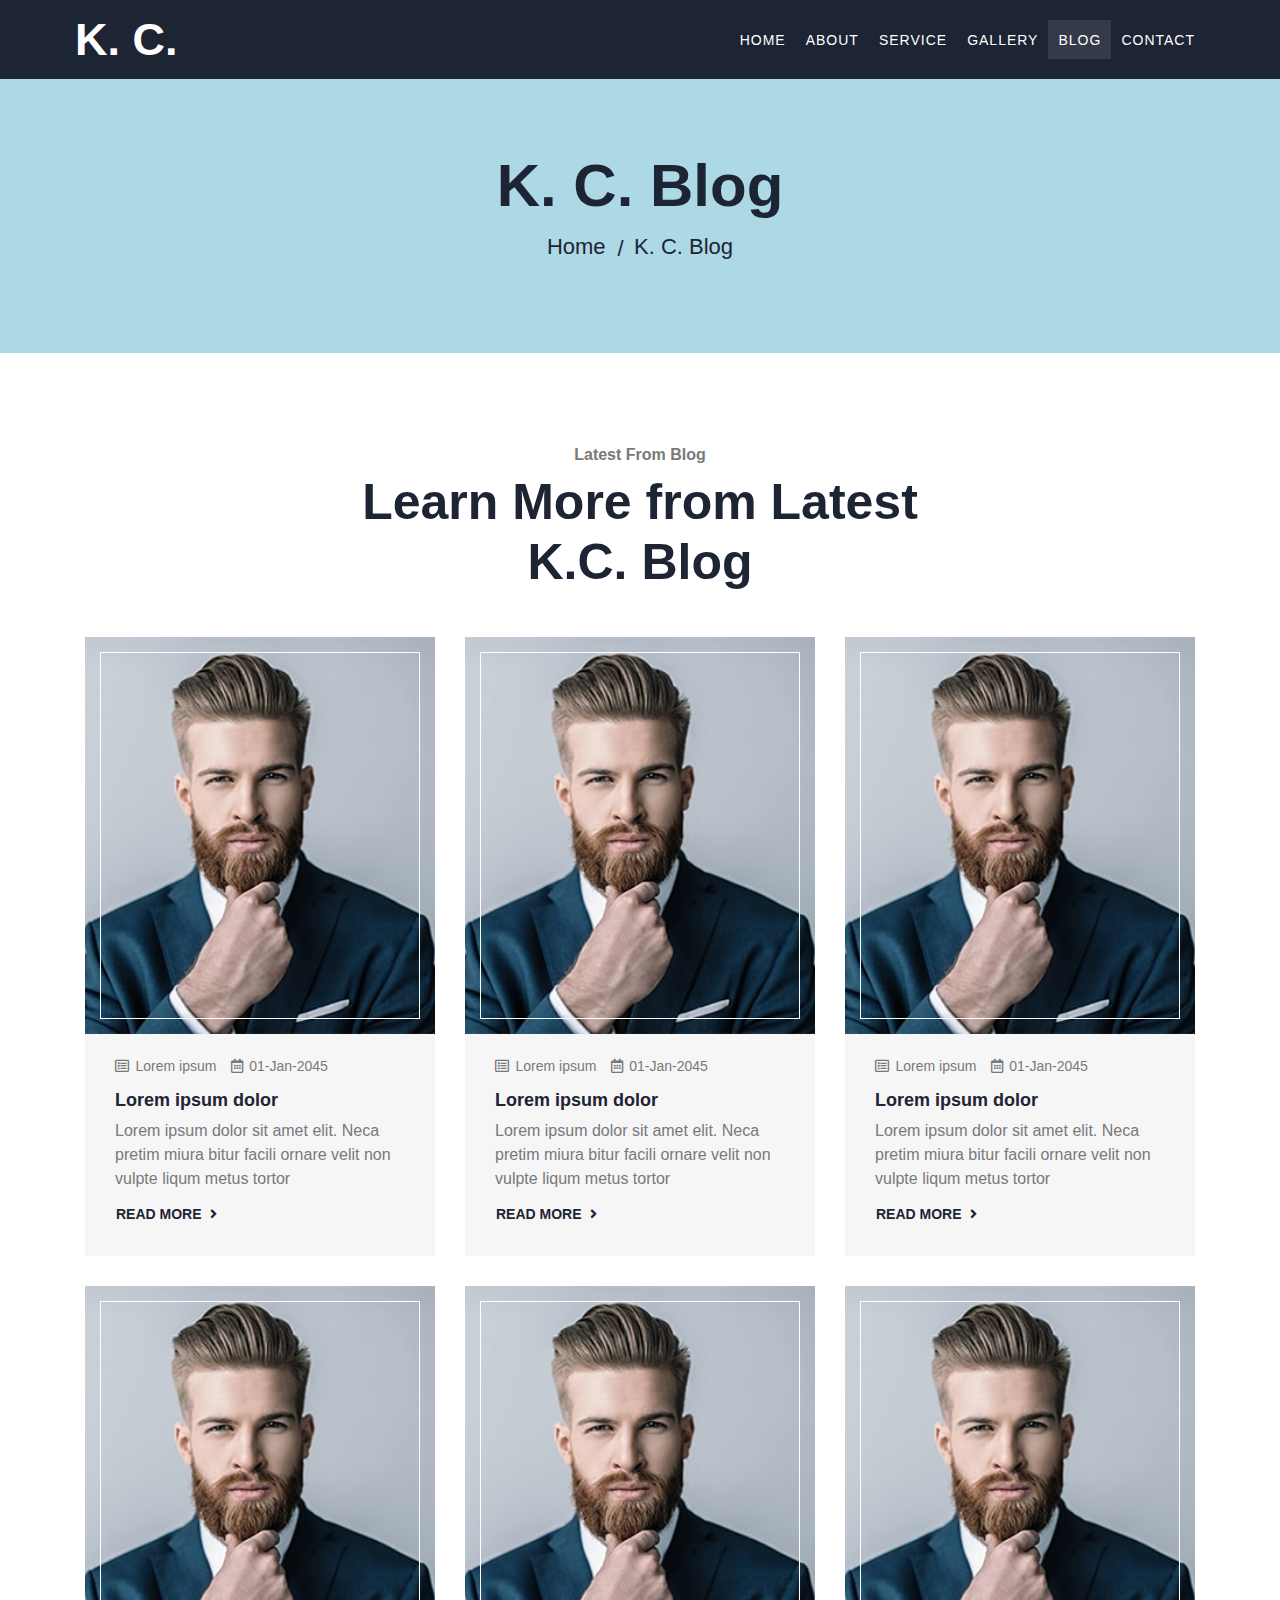
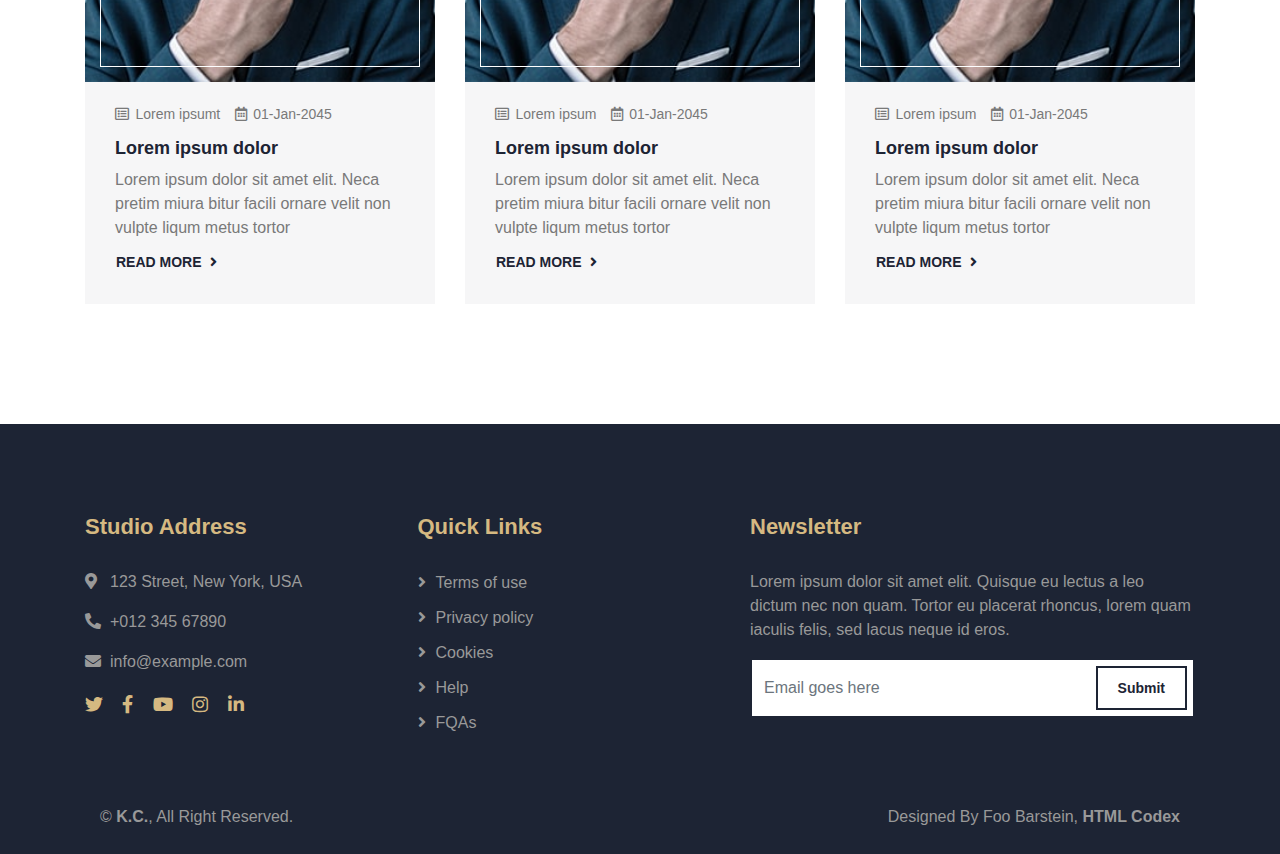
<file: blog.html>
<!DOCTYPE html>
<html lang="en">
    <head>
        <meta charset="utf-8">
        <title>K. C.</title>
        <meta content="width=device-width, initial-scale=1.0" name="viewport">
        <meta content="Free Website Template" name="keywords">
        <meta content="Free Website Template" name="description">

        <!-- Favicon -->
        <link href="img/favicon.ico" rel="icon">

        <!-- Google Font -->
        <link href="https://fonts.googleapis.com/css2?family=Open+Sans:wght@300;400;600;700;800&display=swap" rel="stylesheet">

        <!-- CSS Libraries -->
        <link href="https://stackpath.bootstrapcdn.com/bootstrap/4.4.1/css/bootstrap.min.css" rel="stylesheet">
        <link href="https://cdnjs.cloudflare.com/ajax/libs/font-awesome/5.10.0/css/all.min.css" rel="stylesheet">
        <link href="lib/animate/animate.min.css" rel="stylesheet">
        <link href="lib/owlcarousel/assets/owl.carousel.min.css" rel="stylesheet">
        <link href="lib/lightbox/css/lightbox.min.css" rel="stylesheet">

        <!-- Template Stylesheet -->
        <link href="css/style.css" rel="stylesheet">
    </head>

    <body>
        <!-- Top Bar Start -->
<!--         <div class="top-bar d-none d-md-block">
            <div class="container-fluid">
                <div class="row">
                    <div class="col-md-6">
                        <div class="top-bar-left">
                            <div class="text">
                                <h2>8:00 - 9:00</h2>
                                <p>Opening Hour Mon - Fri</p>
                            </div>
                            <div class="text">
                                <h2>+123 456 7890</h2>
                                <p>Call Us For Appointment</p>
                            </div>
                        </div>
                    </div>
                    <div class="col-md-6">
                        <div class="top-bar-right">
                            <div class="social">
                                <a href=""><i class="fab fa-twitter"></i></a>
                                <a href=""><i class="fab fa-facebook-f"></i></a>
                                <a href=""><i class="fab fa-linkedin-in"></i></a>
                                <a href=""><i class="fab fa-instagram"></i></a>
                            </div>
                        </div>
                    </div>
                </div>
            </div>
        </div> -->
        <!-- Top Bar End -->

        <!-- Nav Bar Start -->
        <div class="navbar navbar-expand-lg bg-dark navbar-dark">
            <div class="container-fluid">
                <a href="index.html" class="navbar-brand">K. C.</a>
                <button type="button" class="navbar-toggler" data-toggle="collapse" data-target="#navbarCollapse">
                    <span class="navbar-toggler-icon"></span>
                </button>

                <div class="collapse navbar-collapse justify-content-between" id="navbarCollapse">
                    <div class="navbar-nav ml-auto">
                        <a href="index.html" class="nav-item nav-link">Home</a>
                        <a href="about.html" class="nav-item nav-link">About</a>
                        <a href="service.html" class="nav-item nav-link">Service</a>
                        <a href="portfolio.html" class="nav-item nav-link">Gallery</a>
                        <a href="blog.html" class="nav-item nav-link active">Blog</a>
<!--                         <a href="#" class="nav-item nav-link">Item</a>
                        <div class="nav-item dropdown">
                            <a href="#" class="nav-link dropdown-toggle" data-toggle="dropdown">Pages</a>
                            <div class="dropdown-menu">
                                <a href="blog.html" class="dropdown-item">Blog Page</a>
                                <a href="single.html" class="dropdown-item">Single Page</a>
                            </div>
                        </div> -->
                        <a href="contact.html" class="nav-item nav-link">Contact</a>
                    </div>
                </div>
            </div>
        </div>
        <!-- Nav Bar End -->


        <!-- Page Header Start -->
        <div class="page-header">
            <div class="container">
                <div class="row">
                    <div class="col-12">
                        <h2>K. C. Blog</h2>
                    </div>
                    <div class="col-12">
                        <a href="">Home</a>
                        <a href="">K. C. Blog</a>
                    </div>
                </div>
            </div>
        </div>
        <!-- Page Header End -->


        <!-- Blog Start -->
        <div class="blog">
            <div class="container">
                <div class="section-header text-center">
                    <p>Latest From Blog</p>
                    <h2>Learn More from Latest K.C. Blog</h2>
                </div>
                <div class="row blog-page">
                    <div class="col-lg-4 col-md-6">
                        <div class="blog-item">
                            <div class="blog-img">
                                <img src="img/team-3.jpg" alt="Blog">
                            </div>
                            <div class="blog-meta">
                                <i class="fa fa-list-alt"></i>
                                <a href="">Lorem ipsum</a>
                                <i class="fa fa-calendar-alt"></i>
                                <p>01-Jan-2045</p>
                            </div>
                            <div class="blog-text">
                                <h2>Lorem ipsum dolor</h2>
                                <p>
                                    Lorem ipsum dolor sit amet elit. Neca pretim miura bitur facili ornare velit non vulpte liqum metus tortor
                                </p>
                                <a class="btn" href="">Read More <i class="fa fa-angle-right"></i></a>
                            </div>
                        </div>
                    </div>
                    <div class="col-lg-4 col-md-6">
                        <div class="blog-item">
                            <div class="blog-img">
                                <img src="img/team-3.jpg" alt="Blog">
                            </div>
                            <div class="blog-meta">
                                <i class="fa fa-list-alt"></i>
                                <a href="">Lorem ipsum</a>
                                <i class="fa fa-calendar-alt"></i>
                                <p>01-Jan-2045</p>
                            </div>
                            <div class="blog-text">
                                <h2>Lorem ipsum dolor</h2>
                                <p>
                                    Lorem ipsum dolor sit amet elit. Neca pretim miura bitur facili ornare velit non vulpte liqum metus tortor
                                </p>
                                <a class="btn" href="">Read More <i class="fa fa-angle-right"></i></a>
                            </div>
                        </div>
                    </div>
                    <div class="col-lg-4 col-md-6">
                        <div class="blog-item">
                            <div class="blog-img">
                                <img src="img/team-3.jpg" alt="Blog">
                            </div>
                            <div class="blog-meta">
                                <i class="fa fa-list-alt"></i>
                                <a href="">Lorem ipsum</a>
                                <i class="fa fa-calendar-alt"></i>
                                <p>01-Jan-2045</p>
                            </div>
                            <div class="blog-text">
                                <h2>Lorem ipsum dolor</h2>
                                <p>
                                    Lorem ipsum dolor sit amet elit. Neca pretim miura bitur facili ornare velit non vulpte liqum metus tortor
                                </p>
                                <a class="btn" href="">Read More <i class="fa fa-angle-right"></i></a>
                            </div>
                        </div>
                    </div>
                    <div class="col-lg-4 col-md-6">
                        <div class="blog-item">
                            <div class="blog-img">
                                <img src="img/team-3.jpg" alt="Blog">
                            </div>
                            <div class="blog-meta">
                                <i class="fa fa-list-alt"></i>
                                <a href="">Lorem ipsumt</a>
                                <i class="fa fa-calendar-alt"></i>
                                <p>01-Jan-2045</p>
                            </div>
                            <div class="blog-text">
                                <h2>Lorem ipsum dolor</h2>
                                <p>
                                    Lorem ipsum dolor sit amet elit. Neca pretim miura bitur facili ornare velit non vulpte liqum metus tortor
                                </p>
                                <a class="btn" href="">Read More <i class="fa fa-angle-right"></i></a>
                            </div>
                        </div>
                    </div>
                    <div class="col-lg-4 col-md-6">
                        <div class="blog-item">
                            <div class="blog-img">
                                <img src="img/team-3.jpg" alt="Blog">
                            </div>
                            <div class="blog-meta">
                                <i class="fa fa-list-alt"></i>
                                <a href="">Lorem ipsum</a>
                                <i class="fa fa-calendar-alt"></i>
                                <p>01-Jan-2045</p>
                            </div>
                            <div class="blog-text">
                                <h2>Lorem ipsum dolor</h2>
                                <p>
                                    Lorem ipsum dolor sit amet elit. Neca pretim miura bitur facili ornare velit non vulpte liqum metus tortor
                                </p>
                                <a class="btn" href="">Read More <i class="fa fa-angle-right"></i></a>
                            </div>
                        </div>
                    </div>
                    <div class="col-lg-4 col-md-6">
                        <div class="blog-item">
                            <div class="blog-img">
                                <img src="img/team-3.jpg" alt="Blog">
                            </div>
                            <div class="blog-meta">
                                <i class="fa fa-list-alt"></i>
                                <a href="">Lorem ipsum</a>
                                <i class="fa fa-calendar-alt"></i>
                                <p>01-Jan-2045</p>
                            </div>
                            <div class="blog-text">
                                <h2>Lorem ipsum dolor</h2>
                                <p>
                                    Lorem ipsum dolor sit amet elit. Neca pretim miura bitur facili ornare velit non vulpte liqum metus tortor
                                </p>
                                <a class="btn" href="">Read More <i class="fa fa-angle-right"></i></a>
                            </div>
                        </div>
                    </div>
                </div>
<!--                 <div class="row">
                    <div class="col-12">
                        <ul class="pagination justify-content-center">
                            <li class="page-item disabled"><a class="page-link" href="#">Previous</a></li>
                            <li class="page-item"><a class="page-link" href="#">1</a></li>
                            <li class="page-item active"><a class="page-link" href="#">2</a></li>
                            <li class="page-item"><a class="page-link" href="#">3</a></li>
                            <li class="page-item"><a class="page-link" href="#">Next</a></li>
                        </ul> 
                    </div>
                </div> -->
            </div>
        </div>
        <!-- Blog End -->


        <!-- Footer Start -->
        <div class="footer">
            <div class="container">
                <div class="row">
                    <div class="col-lg-7">
                        <div class="row">
                            <div class="col-md-6">
                                <div class="footer-contact">
                                    <h2>Studio Address</h2>
                                    <p><i class="fa fa-map-marker-alt"></i>123 Street, New York, USA</p>
                                    <p><i class="fa fa-phone-alt"></i>+012 345 67890</p>
                                    <p><i class="fa fa-envelope"></i>info@example.com</p>
                                    <div class="footer-social">
                                        <a href=""><i class="fab fa-twitter"></i></a>
                                        <a href=""><i class="fab fa-facebook-f"></i></a>
                                        <a href=""><i class="fab fa-youtube"></i></a>
                                        <a href=""><i class="fab fa-instagram"></i></a>
                                        <a href=""><i class="fab fa-linkedin-in"></i></a>
                                    </div>
                                </div>
                            </div>
                            <div class="col-md-6">
                                <div class="footer-link">
                                    <h2>Quick Links</h2>
                                    <a href="">Terms of use</a>
                                    <a href="">Privacy policy</a>
                                    <a href="">Cookies</a>
                                    <a href="">Help</a>
                                    <a href="">FQAs</a>
                                </div>
                            </div>
                        </div>
                    </div>
                    <div class="col-lg-5">
                        <div class="footer-newsletter">
                            <h2>Newsletter</h2>
                            <p>
                                Lorem ipsum dolor sit amet elit. Quisque eu lectus a leo dictum nec non quam. Tortor eu placerat rhoncus, lorem quam iaculis felis, sed lacus neque id eros.
                            </p>
                            <div class="form">
                                <input class="form-control" placeholder="Email goes here">
                                <button class="btn">Submit</button>
                            </div>
                        </div>
                    </div>
                </div>
            </div>
            <div class="container copyright">
                <div class="row">
                    <div class="col-md-6">
                        <p>&copy; <a href="#">K.C.</a>, All Right Reserved.</p>
                    </div>
                    <div class="col-md-6">
                        <p>Designed By Foo Barstein,<a href="https://htmlcodex.com"> HTML Codex</a></p>
                    </div>
                </div>
            </div>
        </div>
        <!-- Footer End -->

        <a href="#" class="back-to-top"><i class="fa fa-chevron-up"></i></a>

        <!-- JavaScript Libraries -->
        <script src="https://code.jquery.com/jquery-3.4.1.min.js"></script>
        <script src="https://stackpath.bootstrapcdn.com/bootstrap/4.4.1/js/bootstrap.bundle.min.js"></script>
        <script src="lib/easing/easing.min.js"></script>
        <script src="lib/owlcarousel/owl.carousel.min.js"></script>
        <script src="lib/isotope/isotope.pkgd.min.js"></script>
        <script src="lib/lightbox/js/lightbox.min.js"></script>

        <!-- Contact Javascript File -->
        <script src="mail/jqBootstrapValidation.min.js"></script>
        <script src="mail/contact.js"></script>

        <!-- Template Javascript -->
        <script src="js/main.js"></script>
    </body>
</html>
</file>
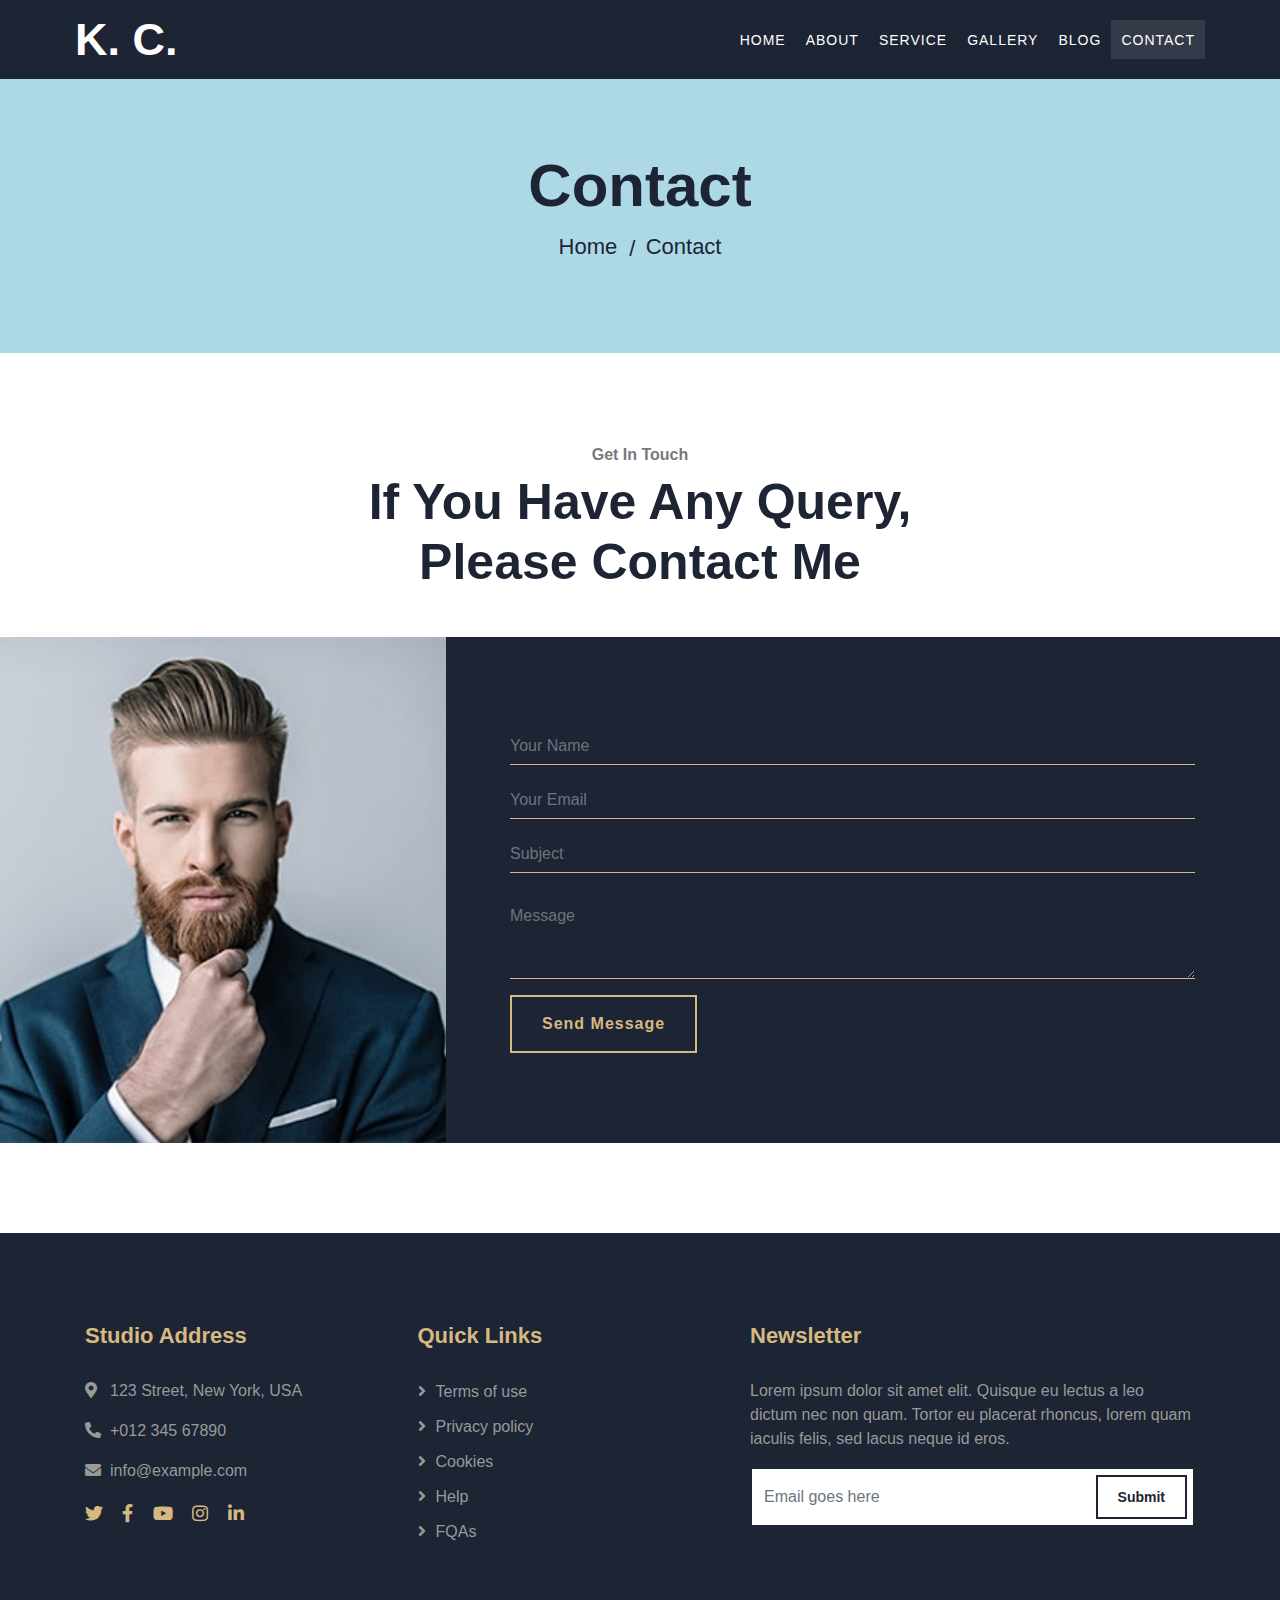
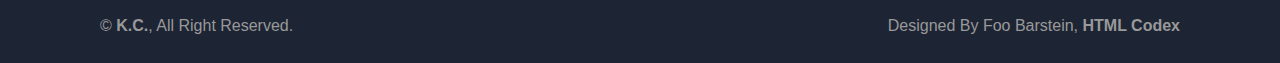
<file: contact.html>
<!DOCTYPE html>
<html lang="en">
    <head>
        <meta charset="utf-8">
        <title>K. C.</title>
        <meta content="width=device-width, initial-scale=1.0" name="viewport">
        <meta content="Free Website Template" name="keywords">
        <meta content="Free Website Template" name="description">

        <!-- Favicon -->
        <link href="img/favicon.ico" rel="icon">

        <!-- Google Font -->
        <link href="https://fonts.googleapis.com/css2?family=Open+Sans:wght@300;400;600;700;800&display=swap" rel="stylesheet">

        <!-- CSS Libraries -->
        <link href="https://stackpath.bootstrapcdn.com/bootstrap/4.4.1/css/bootstrap.min.css" rel="stylesheet">
        <link href="https://cdnjs.cloudflare.com/ajax/libs/font-awesome/5.10.0/css/all.min.css" rel="stylesheet">
        <link href="lib/animate/animate.min.css" rel="stylesheet">
        <link href="lib/owlcarousel/assets/owl.carousel.min.css" rel="stylesheet">
        <link href="lib/lightbox/css/lightbox.min.css" rel="stylesheet">

        <!-- Template Stylesheet -->
        <link href="css/style.css" rel="stylesheet">
    </head>

    <body>
        <!-- Top Bar Start -->
<!--         <div class="top-bar d-none d-md-block">
            <div class="container-fluid">
                <div class="row">
                    <div class="col-md-6">
                        <div class="top-bar-left">
                            <div class="text">
                                <h2>8:00 - 9:00</h2>
                                <p>Opening Hour Mon - Fri</p>
                            </div>
                            <div class="text">
                                <h2>+123 456 7890</h2>
                                <p>Call Us For Appointment</p>
                            </div>
                        </div>
                    </div>
                    <div class="col-md-6">
                        <div class="top-bar-right">
                            <div class="social">
                                <a href=""><i class="fab fa-twitter"></i></a>
                                <a href=""><i class="fab fa-facebook-f"></i></a>
                                <a href=""><i class="fab fa-linkedin-in"></i></a>
                                <a href=""><i class="fab fa-instagram"></i></a>
                            </div>
                        </div>
                    </div>
                </div>
            </div>
        </div> -->
        <!-- Top Bar End -->

        <!-- Nav Bar Start -->
        <div class="navbar navbar-expand-lg bg-dark navbar-dark">
            <div class="container-fluid">
                <a href="index.html" class="navbar-brand">K. C.</a>
                <button type="button" class="navbar-toggler" data-toggle="collapse" data-target="#navbarCollapse">
                    <span class="navbar-toggler-icon"></span>
                </button>

                <div class="collapse navbar-collapse justify-content-between" id="navbarCollapse">
                    <div class="navbar-nav ml-auto">
                        <a href="index.html" class="nav-item nav-link">Home</a>
                        <a href="about.html" class="nav-item nav-link">About</a>
                        <a href="service.html" class="nav-item nav-link">Service</a>
                        <a href="portfolio.html" class="nav-item nav-link">Gallery</a>
                        <a href="blog.html" class="nav-item nav-link">Blog</a>
<!--                         <a href="#" class="nav-item nav-link">Item</a>
                        <div class="nav-item dropdown">
                            <a href="#" class="nav-link dropdown-toggle" data-toggle="dropdown">Pages</a>
                            <div class="dropdown-menu">
                                <a href="#" class="dropdown-item">Item</a>
                                <a href="#" class="dropdown-item">Item</a>
                            </div>
                        </div> -->
                        <a href="contact.html" class="nav-item nav-link active">Contact</a>
                    </div>
                </div>
            </div>
        </div>
        <!-- Nav Bar End -->


        <!-- Page Header Start -->
        <div class="page-header">
            <div class="container">
                <div class="row">
                    <div class="col-12">
                        <h2>Contact</h2>
                    </div>
                    <div class="col-12">
                        <a href="">Home</a>
                        <a href="">Contact</a>
                    </div>
                </div>
            </div>
        </div>
        <!-- Page Header End -->


        <!-- Contact Start -->
        <div class="section-header text-center" style="margin-top: 90px;">
            <p>Get In Touch</p>
            <h2>If You Have Any Query, Please Contact Me</h2>
        </div>
        <div class="contact" style="margin-bottom: 90px;">
            <div class="container-fluid">
                <div class="container">
                    <div class="row align-items-center">
                        <div class="col-md-4"></div>
                        <div class="col-md-8">
                            <div class="contact-form">
                                <div id="success"></div>
                                <form name="sentMessage" id="contactForm" novalidate="novalidate">
                                    <div class="control-group">
                                        <input type="text" class="form-control" id="name" placeholder="Your Name" required="required" data-validation-required-message="Please enter your name" />
                                        <p class="help-block text-danger"></p>
                                    </div>
                                    <div class="control-group">
                                        <input type="email" class="form-control" id="email" placeholder="Your Email" required="required" data-validation-required-message="Please enter your email" />
                                        <p class="help-block text-danger"></p>
                                    </div>
                                    <div class="control-group">
                                        <input type="text" class="form-control" id="subject" placeholder="Subject" required="required" data-validation-required-message="Please enter a subject" />
                                        <p class="help-block text-danger"></p>
                                    </div>
                                    <div class="control-group">
                                        <textarea class="form-control" id="message" placeholder="Message" required="required" data-validation-required-message="Please enter your message"></textarea>
                                        <p class="help-block text-danger"></p>
                                    </div>
                                    <div>
                                        <button class="btn" type="submit" id="sendMessageButton">Send Message</button>
                                    </div>
                                </form>
                            </div>
                        </div>
                    </div>
                </div>
            </div>
        </div>
        <!-- Contact End -->


        <!-- Footer Start -->
        <div class="footer">
            <div class="container">
                <div class="row">
                    <div class="col-lg-7">
                        <div class="row">
                            <div class="col-md-6">
                                <div class="footer-contact">
                                    <h2>Studio Address</h2>
                                    <p><i class="fa fa-map-marker-alt"></i>123 Street, New York, USA</p>
                                    <p><i class="fa fa-phone-alt"></i>+012 345 67890</p>
                                    <p><i class="fa fa-envelope"></i>info@example.com</p>
                                    <div class="footer-social">
                                        <a href=""><i class="fab fa-twitter"></i></a>
                                        <a href=""><i class="fab fa-facebook-f"></i></a>
                                        <a href=""><i class="fab fa-youtube"></i></a>
                                        <a href=""><i class="fab fa-instagram"></i></a>
                                        <a href=""><i class="fab fa-linkedin-in"></i></a>
                                    </div>
                                </div>
                            </div>
                            <div class="col-md-6">
                                <div class="footer-link">
                                    <h2>Quick Links</h2>
                                    <a href="">Terms of use</a>
                                    <a href="">Privacy policy</a>
                                    <a href="">Cookies</a>
                                    <a href="">Help</a>
                                    <a href="">FQAs</a>
                                </div>
                            </div>
                        </div>
                    </div>
                    <div class="col-lg-5">
                        <div class="footer-newsletter">
                            <h2>Newsletter</h2>
                            <p>
                                Lorem ipsum dolor sit amet elit. Quisque eu lectus a leo dictum nec non quam. Tortor eu placerat rhoncus, lorem quam iaculis felis, sed lacus neque id eros.
                            </p>
                            <div class="form">
                                <input class="form-control" placeholder="Email goes here">
                                <button class="btn">Submit</button>
                            </div>
                        </div>
                    </div>
                </div>
            </div>
            <div class="container copyright">
                <div class="row">
                    <div class="col-md-6">
                        <p>&copy; <a href="#">K.C.</a>, All Right Reserved.</p>
                    </div>
                    <div class="col-md-6">
                        <p>Designed By Foo Barstein,<a href="https://htmlcodex.com"> HTML Codex</a></p>
                    </div>
                </div>
            </div>
        </div>
        <!-- Footer End -->

        <a href="#" class="back-to-top"><i class="fa fa-chevron-up"></i></a>

        <!-- JavaScript Libraries -->
        <script src="https://code.jquery.com/jquery-3.4.1.min.js"></script>
        <script src="https://stackpath.bootstrapcdn.com/bootstrap/4.4.1/js/bootstrap.bundle.min.js"></script>
        <script src="lib/easing/easing.min.js"></script>
        <script src="lib/owlcarousel/owl.carousel.min.js"></script>
        <script src="lib/isotope/isotope.pkgd.min.js"></script>
        <script src="lib/lightbox/js/lightbox.min.js"></script>

        <!-- Contact Javascript File -->
        <script src="mail/jqBootstrapValidation.min.js"></script>
        <script src="mail/contact.js"></script>

        <!-- Template Javascript -->
        <script src="js/main.js"></script>
    </body>
</html>
</file>
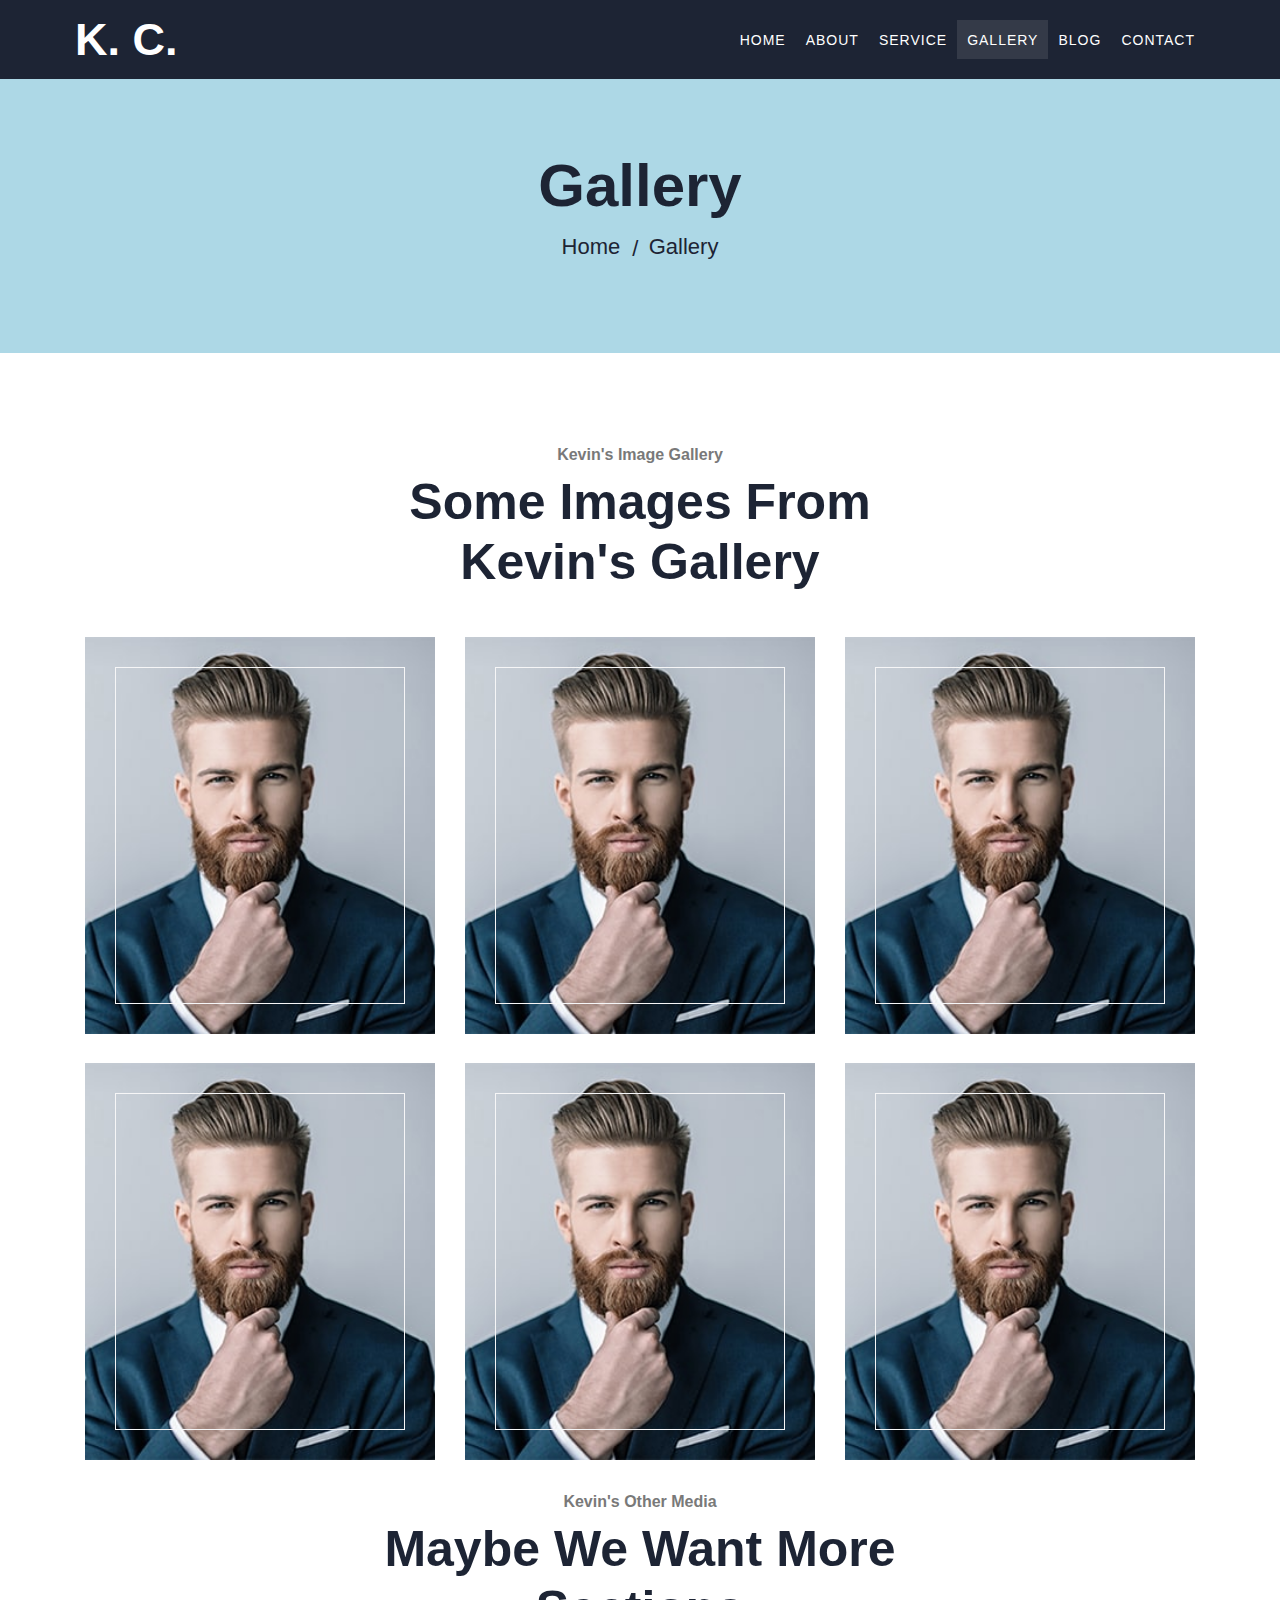
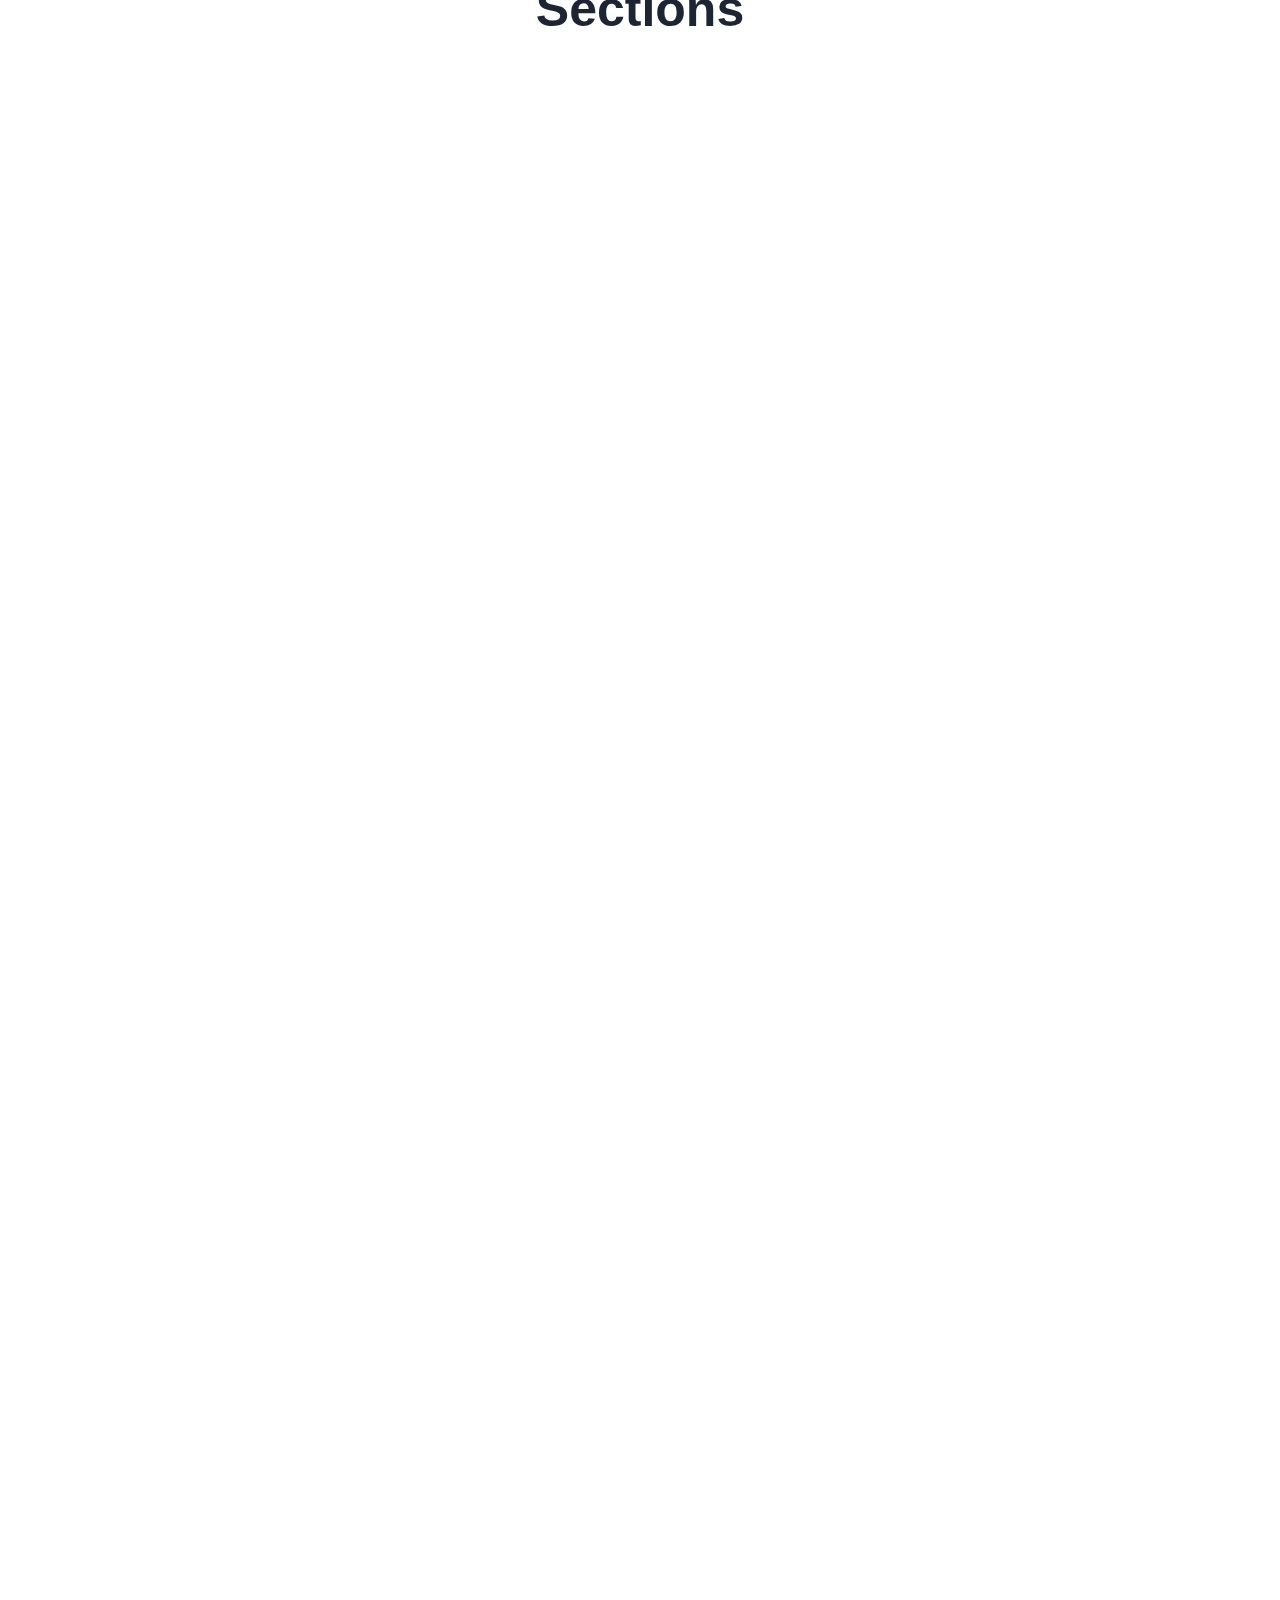
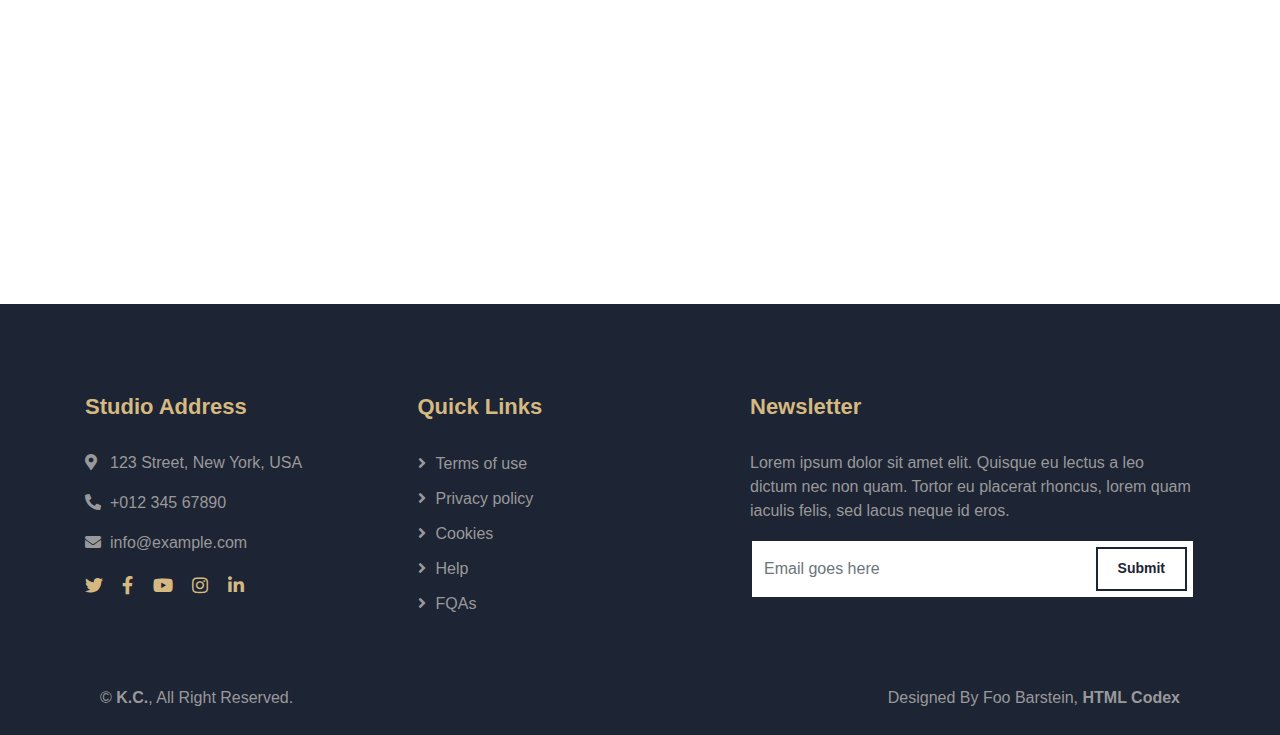
<file: portfolio.html>
<!DOCTYPE html>
<html lang="en">
    <head>
        <meta charset="utf-8">
        <title>K. C.</title>
        <meta content="width=device-width, initial-scale=1.0" name="viewport">
        <meta content="Free Website Template" name="keywords">
        <meta content="Free Website Template" name="description">

        <!-- Favicon -->
        <link href="img/favicon.ico" rel="icon">

        <!-- Google Font -->
        <link href="https://fonts.googleapis.com/css2?family=Open+Sans:wght@300;400;600;700;800&display=swap" rel="stylesheet">

        <!-- CSS Libraries -->
        <link href="https://stackpath.bootstrapcdn.com/bootstrap/4.4.1/css/bootstrap.min.css" rel="stylesheet">
        <link href="https://cdnjs.cloudflare.com/ajax/libs/font-awesome/5.10.0/css/all.min.css" rel="stylesheet">
        <link href="lib/animate/animate.min.css" rel="stylesheet">
        <link href="lib/owlcarousel/assets/owl.carousel.min.css" rel="stylesheet">
        <link href="lib/lightbox/css/lightbox.min.css" rel="stylesheet">

        <!-- Template Stylesheet -->
        <link href="css/style.css" rel="stylesheet">
    </head>

    <body>
        <!-- Top Bar Start -->
<!--         <div class="top-bar d-none d-md-block">
            <div class="container-fluid">
                <div class="row">
                    <div class="col-md-6">
                        <div class="top-bar-left">
                            <div class="text">
                                <h2>8:00 - 9:00</h2>
                                <p>Opening Hour Mon - Fri</p>
                            </div>
                            <div class="text">
                                <h2>+123 456 7890</h2>
                                <p>Call Us For Appointment</p>
                            </div>
                        </div>
                    </div>
                    <div class="col-md-6">
                        <div class="top-bar-right">
                            <div class="social">
                                <a href=""><i class="fab fa-twitter"></i></a>
                                <a href=""><i class="fab fa-facebook-f"></i></a>
                                <a href=""><i class="fab fa-linkedin-in"></i></a>
                                <a href=""><i class="fab fa-instagram"></i></a>
                            </div>
                        </div>
                    </div>
                </div>
            </div>
        </div> -->
        <!-- Top Bar End -->

        <!-- Nav Bar Start -->
        <div class="navbar navbar-expand-lg bg-dark navbar-dark">
            <div class="container-fluid">
                <a href="index.html" class="navbar-brand">K. C.</a>
                <button type="button" class="navbar-toggler" data-toggle="collapse" data-target="#navbarCollapse">
                    <span class="navbar-toggler-icon"></span>
                </button>

                <div class="collapse navbar-collapse justify-content-between" id="navbarCollapse">
                    <div class="navbar-nav ml-auto">
                        <a href="index.html" class="nav-item nav-link">Home</a>
                        <a href="about.html" class="nav-item nav-link">About</a>
                        <a href="service.html" class="nav-item nav-link">Service</a>
                        <a href="portfolio.html" class="nav-item nav-link active">Gallery</a>
                        <a href="blog.html" class="nav-item nav-link">Blog</a>
<!--                         <a href="#" class="nav-item nav-link">Item</a>
                        <div class="nav-item dropdown">
                            <a href="#" class="nav-link dropdown-toggle" data-toggle="dropdown">Item</a>
                            <div class="dropdown-menu">
                                <a href="#" class="dropdown-item">Item</a>
                                <a href="#" class="dropdown-item">Item</a>
                            </div>
                        </div> -->
                        <a href="contact.html" class="nav-item nav-link">Contact</a>
                    </div>
                </div>
            </div>
        </div>
        <!-- Nav Bar End -->


        <!-- Page Header Start -->
        <div class="page-header">
            <div class="container">
                <div class="row">
                    <div class="col-12">
                        <h2>Gallery</h2>
                    </div>
                    <div class="col-12">
                        <a href="">Home</a>
                        <a href="">Gallery</a>
                    </div>
                </div>
            </div>
        </div>
        <!-- Page Header End -->


        <!-- Portfolio Start -->
        <div class="portfolio">
            <div class="container">
                <div class="section-header text-center">
                    <p>Kevin's Image Gallery</p>
                    <h2>Some Images From Kevin's Gallery</h2>
                </div>
<!--                 <div class="row">
                    <div class="col-12">
                        <ul id="portfolio-flters">
                            <li data-filter="*" class="filter-active">All</li>
                            <li data-filter=".first">Filter 1</li>
                            <li data-filter=".second">Filter 2</li>
                            <li data-filter=".third">Filter 3</li>
                        </ul>
                    </div>
                </div> -->
                <div class="row portfolio-container">
                    <div class="col-lg-4 col-md-6 col-sm-12 portfolio-item first">
                        <div class="portfolio-wrap">
                            <a href="img/team-3.jpg" data-lightbox="portfolio">
                                <img src="img/team-3.jpg" alt="Portfolio Image">
                            </a>
                        </div>
                    </div>
                    <div class="col-lg-4 col-md-6 col-sm-12 portfolio-item second">
                        <div class="portfolio-wrap">
                            <a href="img/team-3.jpg" data-lightbox="portfolio">
                                <img src="img/team-3.jpg" alt="Portfolio Image">
                            </a>
                        </div>
                    </div>
                    <div class="col-lg-4 col-md-6 col-sm-12 portfolio-item third">
                        <div class="portfolio-wrap">
                            <a href="img/team-3.jpg" data-lightbox="portfolio">
                                <img src="img/team-3.jpg" alt="Portfolio Image">
                            </a>
                        </div>
                    </div>
                    <div class="col-lg-4 col-md-6 col-sm-12 portfolio-item first">
                        <div class="portfolio-wrap">
                            <a href="img/team-3.jpg" data-lightbox="portfolio">
                                <img src="img/team-3.jpg" alt="Portfolio Image">
                            </a>
                        </div>
                    </div>
                    <div class="col-lg-4 col-md-6 col-sm-12 portfolio-item second">
                        <div class="portfolio-wrap">
                            <a href="img/team-3.jpg" data-lightbox="portfolio">
                                <img src="img/team-3.jpg" alt="Portfolio Image">
                            </a>
                        </div>
                    </div>
                    <div class="col-lg-4 col-md-6 col-sm-12 portfolio-item third">
                        <div class="portfolio-wrap">
                            <a href="img/team-3.jpg" data-lightbox="portfolio">
                                <img src="img/team-3.jpg" alt="Portfolio Image">
                            </a>
                        </div>
                    </div>
                </div>
            </div>

                    <!-- Additional Gallery -->

            <div class="container">
                <div class="section-header text-center">
                    <p>Kevin's Other Media</p>
                    <h2>Maybe We Want More Sections</h2>
                </div>
<!--                 <div class="row">
                    <div class="col-12">
                        <ul id="portfolio-flters">
                            <li data-filter="*" class="filter-active">All</li>
                            <li data-filter=".first">Filter 1</li>
                            <li data-filter=".second">Filter 2</li>
                            <li data-filter=".third">Filter 3</li>
                        </ul>
                    </div>
                </div> -->
                <div class="row portfolio-container">
                    <div class="col-lg-6 col-md-12 col-sm-12 portfolio-item first">
                        <div class="portfolio-wrap">
                            <iframe width="560" height="315" src="https://www.youtube.com/embed/7M_HaU01Xpg" title="YouTube video player" frameborder="0" allow="accelerometer; autoplay; clipboard-write; encrypted-media; gyroscope; picture-in-picture" allowfullscreen></iframe>
                        </div>
                    </div>
                    <div class="col-lg-6 col-md-12 col-sm-12 portfolio-item second">
                        <div class="portfolio-wrap">
                            <iframe width="560" height="315" src="https://www.youtube.com/embed/U9F01xIGttI" title="YouTube video player" frameborder="0" allow="accelerometer; autoplay; clipboard-write; encrypted-media; gyroscope; picture-in-picture" allowfullscreen></iframe>
                        </div>
                    </div>
                    <div class="col-lg-6 col-md-6 col-sm-12 portfolio-item third">
                        <div class="portfolio-wrap">
                            <iframe width="560" height="315" src="https://www.youtube.com/embed/8_8NOo7QHY4" title="YouTube video player" frameborder="0" allow="accelerometer; autoplay; clipboard-write; encrypted-media; gyroscope; picture-in-picture" allowfullscreen></iframe>
                        </div>
                    </div>
                    <div class="col-lg-6 col-md-6 col-sm-12 portfolio-item first">
                        <div class="portfolio-wrap">
                            <iframe width="560" height="315" src="https://www.youtube.com/embed/Ec546p_wKUw" title="YouTube video player" frameborder="0" allow="accelerometer; autoplay; clipboard-write; encrypted-media; gyroscope; picture-in-picture" allowfullscreen></iframe>
                        </div>
                    </div>
                    <div class="col-lg-6 col-md-6 col-sm-12 portfolio-item second">
                        <div class="portfolio-wrap">
                            <iframe width="560" height="315" src="https://www.youtube.com/embed/KJPeYoTTMpc" title="YouTube video player" frameborder="0" allow="accelerometer; autoplay; clipboard-write; encrypted-media; gyroscope; picture-in-picture" allowfullscreen></iframe>
                        </div>
                    </div>
                    <div class="col-lg-6 col-md-6 col-sm-12 portfolio-item third">
                        <div class="portfolio-wrap">
                            <iframe width="560" height="315" src="https://www.youtube.com/embed/EI5AI9SgV2w" title="YouTube video player" frameborder="0" allow="accelerometer; autoplay; clipboard-write; encrypted-media; gyroscope; picture-in-picture" allowfullscreen></iframe>
                        </div>
                    </div>
                    <div class="col-lg-6 col-md-6 col-sm-12 portfolio-item third">
                        <div class="portfolio-wrap">
                            <iframe width="560" height="315" src="https://www.youtube.com/embed/xWvG7WObdVk" title="YouTube video player" frameborder="0" allow="accelerometer; autoplay; clipboard-write; encrypted-media; gyroscope; picture-in-picture" allowfullscreen></iframe>
                        </div>
                    </div>
                    <div class="col-lg-6 col-md-6 col-sm-12 portfolio-item third">
                        <div class="portfolio-wrap">
                            <iframe width="560" height="315" src="https://www.youtube.com/embed/o4oi_WBRaMc" title="YouTube video player" frameborder="0" allow="accelerometer; autoplay; clipboard-write; encrypted-media; gyroscope; picture-in-picture" allowfullscreen></iframe>
                        </div>
                    </div>
                    <div class="col-lg-6 col-md-6 col-sm-12 portfolio-item third">
                        <div class="portfolio-wrap">
                            <iframe width="560" height="315" src="https://www.youtube.com/embed/yVC3pOvLj7o" title="YouTube video player" frameborder="0" allow="accelerometer; autoplay; clipboard-write; encrypted-media; gyroscope; picture-in-picture" allowfullscreen></iframe>
                        </div>
                    </div>
                    <div class="col-lg-6 col-md-6 col-sm-12 portfolio-item third">
                        <div class="portfolio-wrap">
                            <iframe width="560" height="315" src="https://www.youtube.com/embed/9OAvp9tXy9c" title="YouTube video player" frameborder="0" allow="accelerometer; autoplay; clipboard-write; encrypted-media; gyroscope; picture-in-picture" allowfullscreen></iframe>
                        </div>
                    </div>
                </div>
            </div>
        <!-- Additional Gallery End-->
        </div>
        <!-- Portfolio Start -->




        <!-- Footer Start -->
        <div class="footer">
            <div class="container">
                <div class="row">
                    <div class="col-lg-7">
                        <div class="row">
                            <div class="col-md-6">
                                <div class="footer-contact">
                                    <h2>Studio Address</h2>
                                    <p><i class="fa fa-map-marker-alt"></i>123 Street, New York, USA</p>
                                    <p><i class="fa fa-phone-alt"></i>+012 345 67890</p>
                                    <p><i class="fa fa-envelope"></i>info@example.com</p>
                                    <div class="footer-social">
                                        <a href=""><i class="fab fa-twitter"></i></a>
                                        <a href=""><i class="fab fa-facebook-f"></i></a>
                                        <a href=""><i class="fab fa-youtube"></i></a>
                                        <a href=""><i class="fab fa-instagram"></i></a>
                                        <a href=""><i class="fab fa-linkedin-in"></i></a>
                                    </div>
                                </div>
                            </div>
                            <div class="col-md-6">
                                <div class="footer-link">
                                    <h2>Quick Links</h2>
                                    <a href="">Terms of use</a>
                                    <a href="">Privacy policy</a>
                                    <a href="">Cookies</a>
                                    <a href="">Help</a>
                                    <a href="">FQAs</a>
                                </div>
                            </div>
                        </div>
                    </div>
                    <div class="col-lg-5">
                        <div class="footer-newsletter">
                            <h2>Newsletter</h2>
                            <p>
                                Lorem ipsum dolor sit amet elit. Quisque eu lectus a leo dictum nec non quam. Tortor eu placerat rhoncus, lorem quam iaculis felis, sed lacus neque id eros.
                            </p>
                            <div class="form">
                                <input class="form-control" placeholder="Email goes here">
                                <button class="btn">Submit</button>
                            </div>
                        </div>
                    </div>
                </div>
            </div>
            <div class="container copyright">
                <div class="row">
                    <div class="col-md-6">
                        <p>&copy; <a href="#">K.C.</a>, All Right Reserved.</p>
                    </div>
                    <div class="col-md-6">
                        <p>Designed By Foo Barstein,<a href="https://htmlcodex.com"> HTML Codex</a></p>
                    </div>
                </div>
            </div>
        </div>
        <!-- Footer End -->

        <a href="#" class="back-to-top"><i class="fa fa-chevron-up"></i></a>

        <!-- JavaScript Libraries -->
        <script src="https://code.jquery.com/jquery-3.4.1.min.js"></script>
        <script src="https://stackpath.bootstrapcdn.com/bootstrap/4.4.1/js/bootstrap.bundle.min.js"></script>
        <script src="lib/easing/easing.min.js"></script>
        <script src="lib/owlcarousel/owl.carousel.min.js"></script>
        <script src="lib/isotope/isotope.pkgd.min.js"></script>
        <script src="lib/lightbox/js/lightbox.min.js"></script>

        <!-- Contact Javascript File -->
        <script src="mail/jqBootstrapValidation.min.js"></script>
        <script src="mail/contact.js"></script>

        <!-- Template Javascript -->
        <script src="js/main.js"></script>
    </body>
</html>
</file>
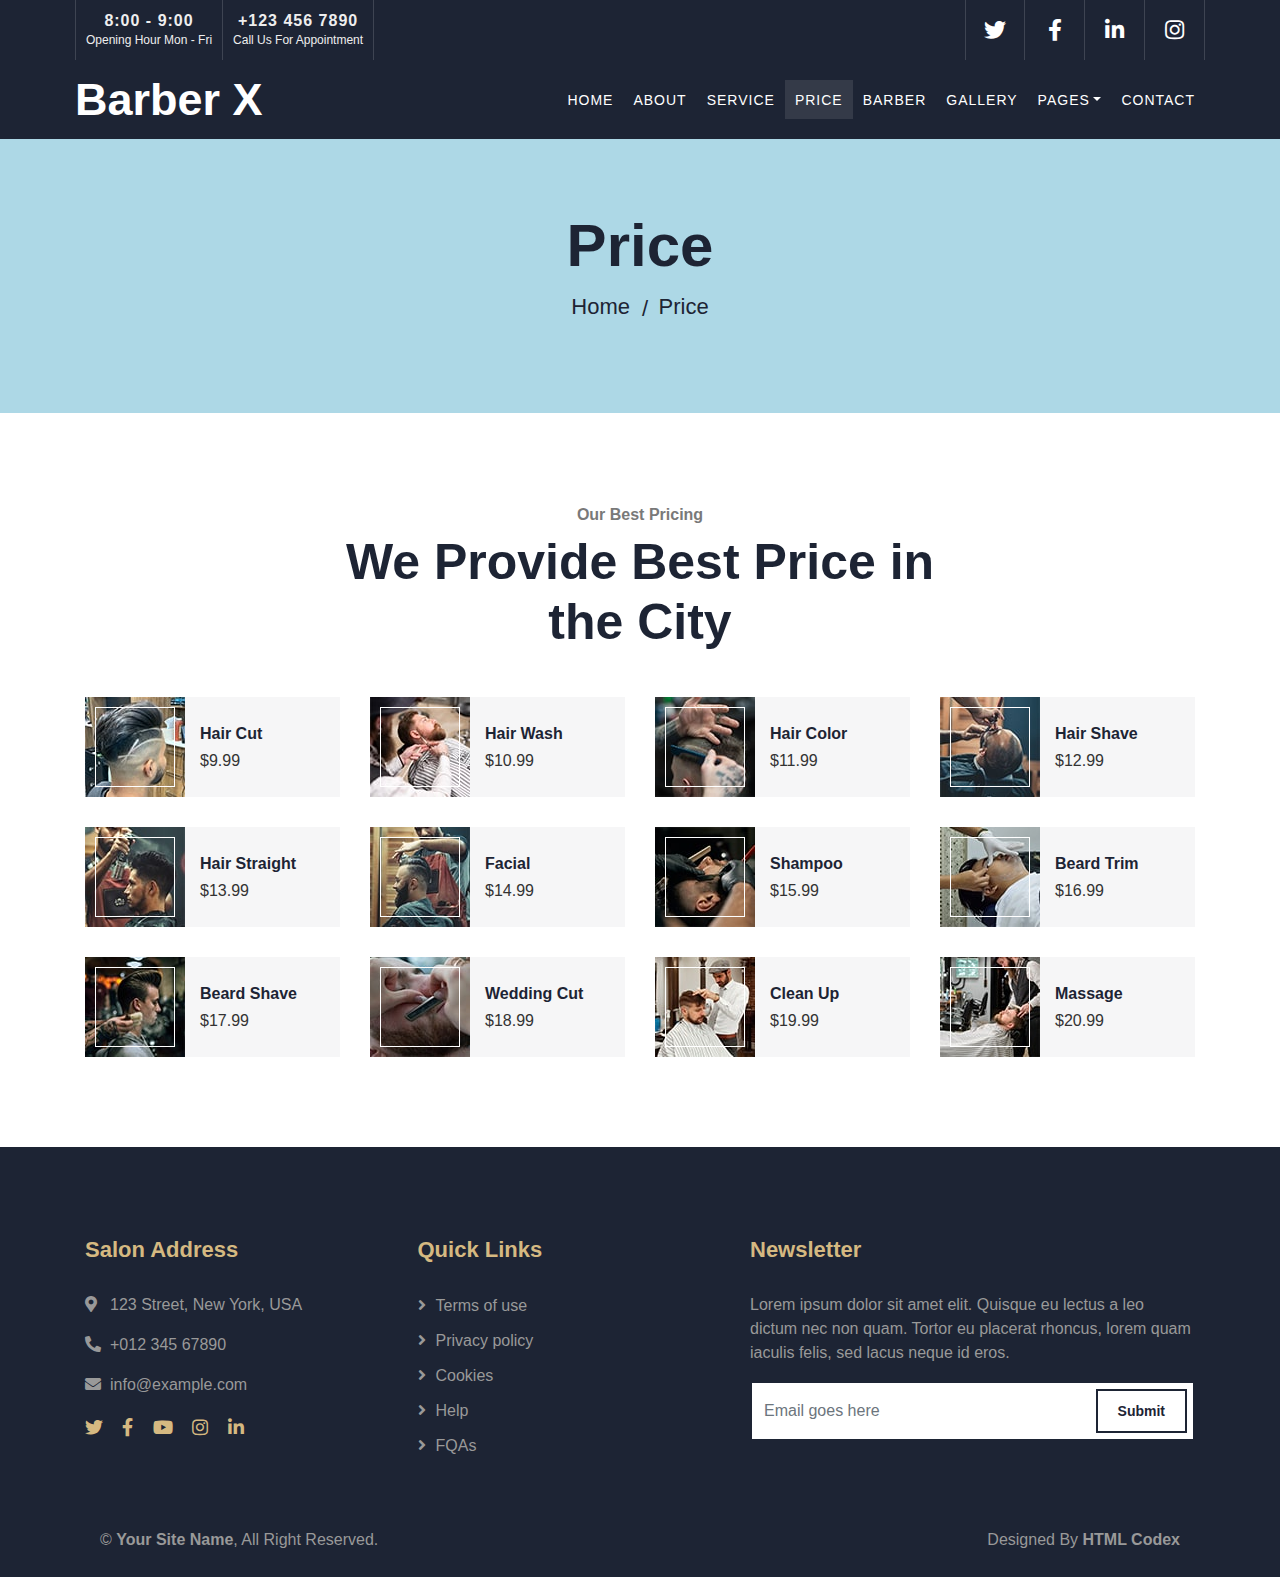
<file: price.html>
<!DOCTYPE html>
<html lang="en">
    <head>
        <meta charset="utf-8">
        <title>Barber X - Barber Shop Template</title>
        <meta content="width=device-width, initial-scale=1.0" name="viewport">
        <meta content="Free Website Template" name="keywords">
        <meta content="Free Website Template" name="description">

        <!-- Favicon -->
        <link href="img/favicon.ico" rel="icon">

        <!-- Google Font -->
        <link href="https://fonts.googleapis.com/css2?family=Open+Sans:wght@300;400;600;700;800&display=swap" rel="stylesheet">

        <!-- CSS Libraries -->
        <link href="https://stackpath.bootstrapcdn.com/bootstrap/4.4.1/css/bootstrap.min.css" rel="stylesheet">
        <link href="https://cdnjs.cloudflare.com/ajax/libs/font-awesome/5.10.0/css/all.min.css" rel="stylesheet">
        <link href="lib/animate/animate.min.css" rel="stylesheet">
        <link href="lib/owlcarousel/assets/owl.carousel.min.css" rel="stylesheet">
        <link href="lib/lightbox/css/lightbox.min.css" rel="stylesheet">

        <!-- Template Stylesheet -->
        <link href="css/style.css" rel="stylesheet">
    </head>

    <body>
        <!-- Top Bar Start -->
        <div class="top-bar d-none d-md-block">
            <div class="container-fluid">
                <div class="row">
                    <div class="col-md-6">
                        <div class="top-bar-left">
                            <div class="text">
                                <h2>8:00 - 9:00</h2>
                                <p>Opening Hour Mon - Fri</p>
                            </div>
                            <div class="text">
                                <h2>+123 456 7890</h2>
                                <p>Call Us For Appointment</p>
                            </div>
                        </div>
                    </div>
                    <div class="col-md-6">
                        <div class="top-bar-right">
                            <div class="social">
                                <a href=""><i class="fab fa-twitter"></i></a>
                                <a href=""><i class="fab fa-facebook-f"></i></a>
                                <a href=""><i class="fab fa-linkedin-in"></i></a>
                                <a href=""><i class="fab fa-instagram"></i></a>
                            </div>
                        </div>
                    </div>
                </div>
            </div>
        </div>
        <!-- Top Bar End -->

        <!-- Nav Bar Start -->
        <div class="navbar navbar-expand-lg bg-dark navbar-dark">
            <div class="container-fluid">
                <a href="index.html" class="navbar-brand">Barber <span>X</span></a>
                <button type="button" class="navbar-toggler" data-toggle="collapse" data-target="#navbarCollapse">
                    <span class="navbar-toggler-icon"></span>
                </button>

                <div class="collapse navbar-collapse justify-content-between" id="navbarCollapse">
                    <div class="navbar-nav ml-auto">
                        <a href="index.html" class="nav-item nav-link">Home</a>
                        <a href="about.html" class="nav-item nav-link">About</a>
                        <a href="service.html" class="nav-item nav-link">Service</a>
                        <a href="price.html" class="nav-item nav-link active">Price</a>
                        <a href="team.html" class="nav-item nav-link">Barber</a>
                        <a href="portfolio.html" class="nav-item nav-link">Gallery</a>
                        <div class="nav-item dropdown">
                            <a href="#" class="nav-link dropdown-toggle" data-toggle="dropdown">Pages</a>
                            <div class="dropdown-menu">
                                <a href="blog.html" class="dropdown-item">Blog Page</a>
                                <a href="single.html" class="dropdown-item">Single Page</a>
                            </div>
                        </div>
                        <a href="contact.html" class="nav-item nav-link">Contact</a>
                    </div>
                </div>
            </div>
        </div>
        <!-- Nav Bar End -->


        <!-- Page Header Start -->
        <div class="page-header">
            <div class="container">
                <div class="row">
                    <div class="col-12">
                        <h2>Price</h2>
                    </div>
                    <div class="col-12">
                        <a href="">Home</a>
                        <a href="">Price</a>
                    </div>
                </div>
            </div>
        </div>
        <!-- Page Header End -->


        <!-- Pricing Start -->
        <div class="price">
            <div class="container">
                <div class="section-header text-center">
                    <p>Our Best Pricing</p>
                    <h2>We Provide Best Price in the City</h2>
                </div>
                <div class="row">
                    <div class="col-lg-3 col-md-4 col-sm-6">
                        <div class="price-item">
                            <div class="price-img">
                                <img src="img/price-1.jpg" alt="Image">
                            </div>
                            <div class="price-text">
                                <h2>Hair Cut</h2>
                                <h3>$9.99</h3>
                            </div>
                        </div>
                    </div>
                    <div class="col-lg-3 col-md-4 col-sm-6">
                        <div class="price-item">
                            <div class="price-img">
                                <img src="img/price-2.jpg" alt="Image">
                            </div>
                            <div class="price-text">
                                <h2>Hair Wash</h2>
                                <h3>$10.99</h3>
                            </div>
                        </div>
                    </div>
                    <div class="col-lg-3 col-md-4 col-sm-6">
                        <div class="price-item">
                            <div class="price-img">
                                <img src="img/price-3.jpg" alt="Image">
                            </div>
                            <div class="price-text">
                                <h2>Hair Color</h2>
                                <h3>$11.99</h3>
                            </div>
                        </div>
                    </div>
                    <div class="col-lg-3 col-md-4 col-sm-6">
                        <div class="price-item">
                            <div class="price-img">
                                <img src="img/price-4.jpg" alt="Image">
                            </div>
                            <div class="price-text">
                                <h2>Hair Shave</h2>
                                <h3>$12.99</h3>
                            </div>
                        </div>
                    </div>
                    <div class="col-lg-3 col-md-4 col-sm-6">
                        <div class="price-item">
                            <div class="price-img">
                                <img src="img/price-5.jpg" alt="Image">
                            </div>
                            <div class="price-text">
                                <h2>Hair Straight</h2>
                                <h3>$13.99</h3>
                            </div>
                        </div>
                    </div>
                    <div class="col-lg-3 col-md-4 col-sm-6">
                        <div class="price-item">
                            <div class="price-img">
                                <img src="img/price-6.jpg" alt="Image">
                            </div>
                            <div class="price-text">
                                <h2>Facial</h2>
                                <h3>$14.99</h3>
                            </div>
                        </div>
                    </div>
                    <div class="col-lg-3 col-md-4 col-sm-6">
                        <div class="price-item">
                            <div class="price-img">
                                <img src="img/price-7.jpg" alt="Image">
                            </div>
                            <div class="price-text">
                                <h2>Shampoo</h2>
                                <h3>$15.99</h3>
                            </div>
                        </div>
                    </div>
                    <div class="col-lg-3 col-md-4 col-sm-6">
                        <div class="price-item">
                            <div class="price-img">
                                <img src="img/price-8.jpg" alt="Image">
                            </div>
                            <div class="price-text">
                                <h2>Beard Trim</h2>
                                <h3>$16.99</h3>
                            </div>
                        </div>
                    </div>
                    <div class="col-lg-3 col-md-4 col-sm-6">
                        <div class="price-item">
                            <div class="price-img">
                                <img src="img/price-9.jpg" alt="Image">
                            </div>
                            <div class="price-text">
                                <h2>Beard Shave</h2>
                                <h3>$17.99</h3>
                            </div>
                        </div>
                    </div>
                    <div class="col-lg-3 col-md-4 col-sm-6">
                        <div class="price-item">
                            <div class="price-img">
                                <img src="img/price-10.jpg" alt="Image">
                            </div>
                            <div class="price-text">
                                <h2>Wedding Cut</h2>
                                <h3>$18.99</h3>
                            </div>
                        </div>
                    </div>
                    <div class="col-lg-3 col-md-4 col-sm-6">
                        <div class="price-item">
                            <div class="price-img">
                                <img src="img/price-11.jpg" alt="Image">
                            </div>
                            <div class="price-text">
                                <h2>Clean Up</h2>
                                <h3>$19.99</h3>
                            </div>
                        </div>
                    </div>
                    <div class="col-lg-3 col-md-4 col-sm-6">
                        <div class="price-item">
                            <div class="price-img">
                                <img src="img/price-12.jpg" alt="Image">
                            </div>
                            <div class="price-text">
                                <h2>Massage</h2>
                                <h3>$20.99</h3>
                            </div>
                        </div>
                    </div>
                </div>
            </div>
        </div>
        <!-- Pricing End -->


        <!-- Footer Start -->
        <div class="footer">
            <div class="container">
                <div class="row">
                    <div class="col-lg-7">
                        <div class="row">
                            <div class="col-md-6">
                                <div class="footer-contact">
                                    <h2>Salon Address</h2>
                                    <p><i class="fa fa-map-marker-alt"></i>123 Street, New York, USA</p>
                                    <p><i class="fa fa-phone-alt"></i>+012 345 67890</p>
                                    <p><i class="fa fa-envelope"></i>info@example.com</p>
                                    <div class="footer-social">
                                        <a href=""><i class="fab fa-twitter"></i></a>
                                        <a href=""><i class="fab fa-facebook-f"></i></a>
                                        <a href=""><i class="fab fa-youtube"></i></a>
                                        <a href=""><i class="fab fa-instagram"></i></a>
                                        <a href=""><i class="fab fa-linkedin-in"></i></a>
                                    </div>
                                </div>
                            </div>
                            <div class="col-md-6">
                                <div class="footer-link">
                                    <h2>Quick Links</h2>
                                    <a href="">Terms of use</a>
                                    <a href="">Privacy policy</a>
                                    <a href="">Cookies</a>
                                    <a href="">Help</a>
                                    <a href="">FQAs</a>
                                </div>
                            </div>
                        </div>
                    </div>
                    <div class="col-lg-5">
                        <div class="footer-newsletter">
                            <h2>Newsletter</h2>
                            <p>
                                Lorem ipsum dolor sit amet elit. Quisque eu lectus a leo dictum nec non quam. Tortor eu placerat rhoncus, lorem quam iaculis felis, sed lacus neque id eros.
                            </p>
                            <div class="form">
                                <input class="form-control" placeholder="Email goes here">
                                <button class="btn">Submit</button>
                            </div>
                        </div>
                    </div>
                </div>
            </div>
            <div class="container copyright">
                <div class="row">
                    <div class="col-md-6">
                        <p>&copy; <a href="#">Your Site Name</a>, All Right Reserved.</p>
                    </div>
                    <div class="col-md-6">
                        <p>Designed By <a href="https://htmlcodex.com">HTML Codex</a></p>
                    </div>
                </div>
            </div>
        </div>
        <!-- Footer End -->

        <a href="#" class="back-to-top"><i class="fa fa-chevron-up"></i></a>

        <!-- JavaScript Libraries -->
        <script src="https://code.jquery.com/jquery-3.4.1.min.js"></script>
        <script src="https://stackpath.bootstrapcdn.com/bootstrap/4.4.1/js/bootstrap.bundle.min.js"></script>
        <script src="lib/easing/easing.min.js"></script>
        <script src="lib/owlcarousel/owl.carousel.min.js"></script>
        <script src="lib/isotope/isotope.pkgd.min.js"></script>
        <script src="lib/lightbox/js/lightbox.min.js"></script>

        <!-- Contact Javascript File -->
        <script src="mail/jqBootstrapValidation.min.js"></script>
        <script src="mail/contact.js"></script>

        <!-- Template Javascript -->
        <script src="js/main.js"></script>
    </body>
</html>
</file>
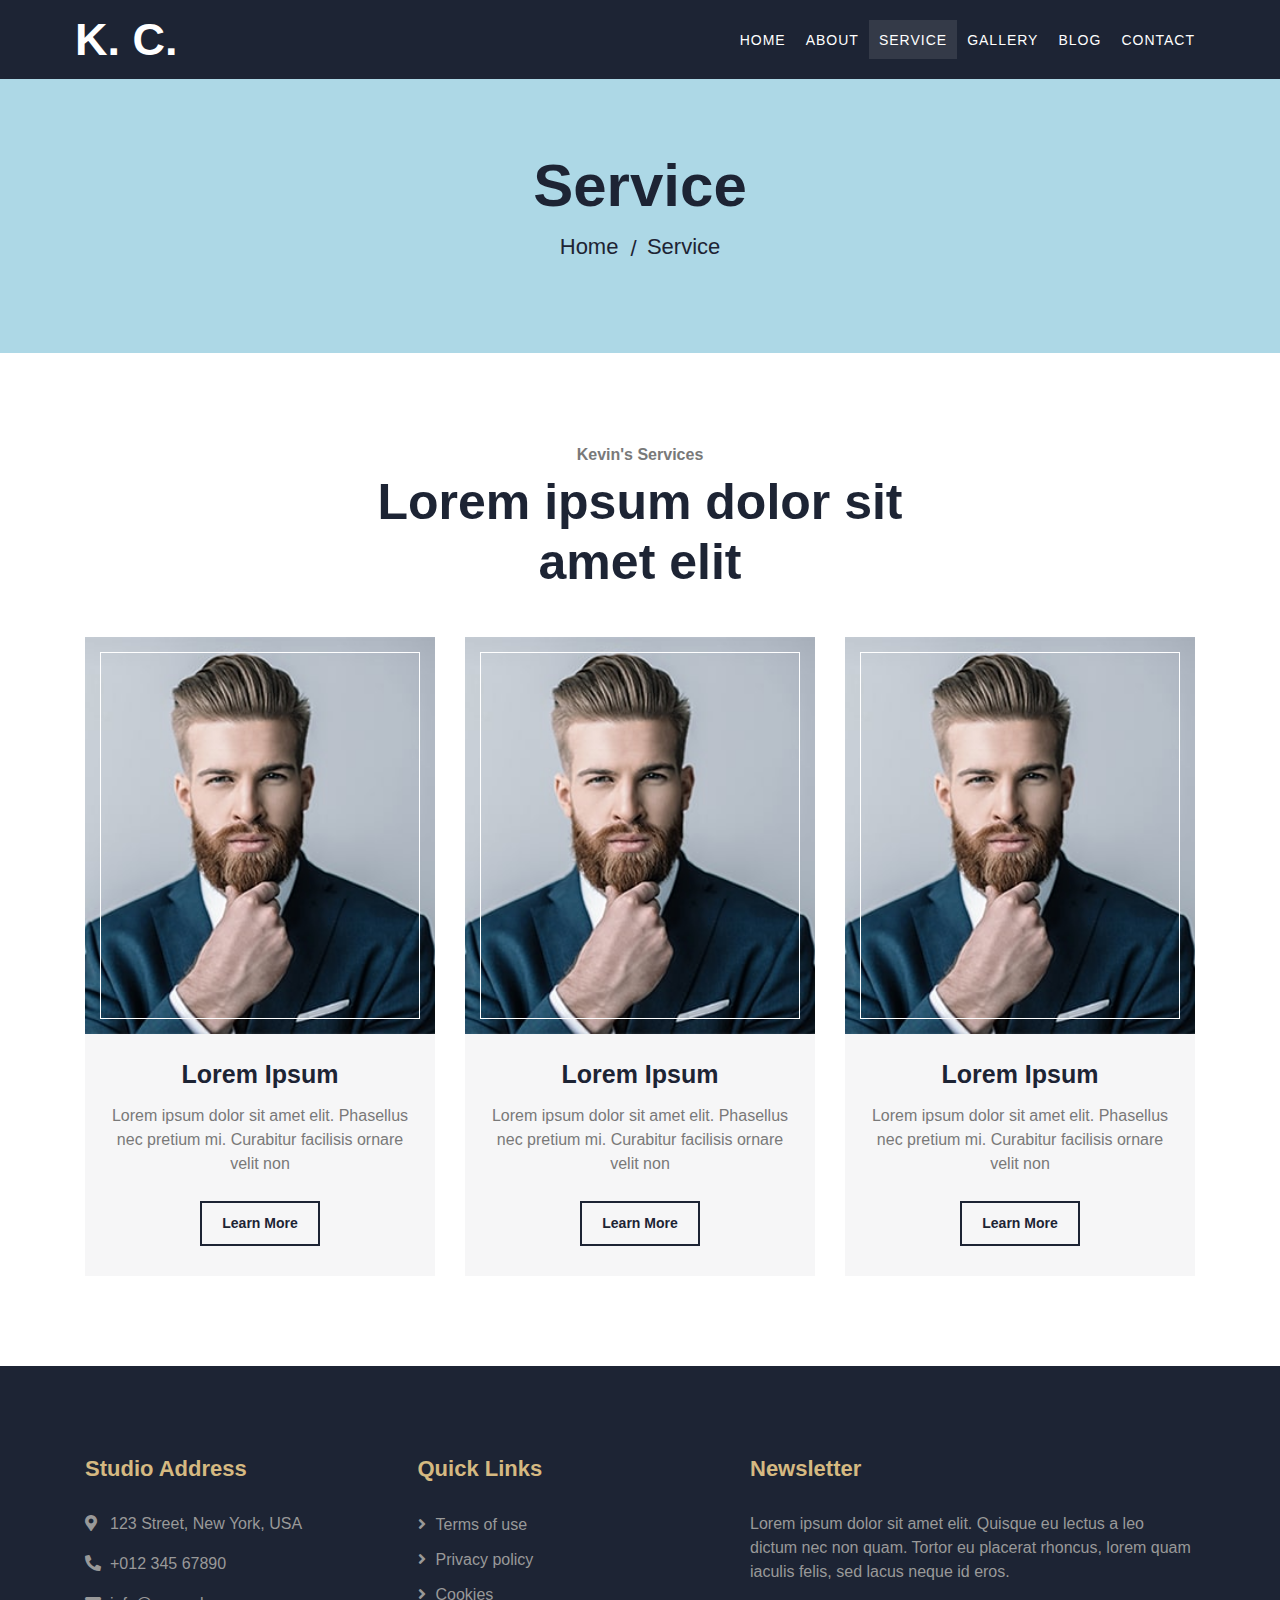
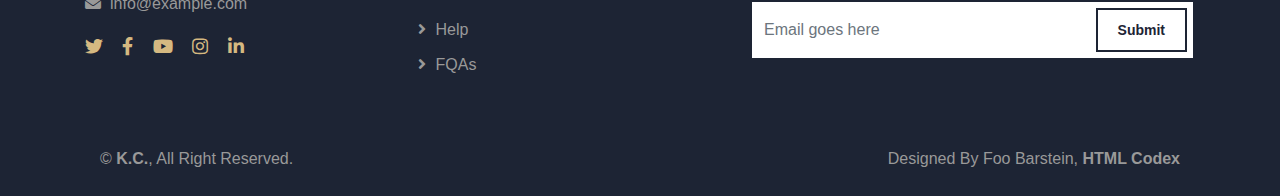
<file: service.html>
<!DOCTYPE html>
<html lang="en">
    <head>
        <meta charset="utf-8">
        <title>K. C.</title>
        <meta content="width=device-width, initial-scale=1.0" name="viewport">
        <meta content="Free Website Template" name="keywords">
        <meta content="Free Website Template" name="description">

        <!-- Favicon -->
        <link href="img/favicon.ico" rel="icon">

        <!-- Google Font -->
        <link href="https://fonts.googleapis.com/css2?family=Open+Sans:wght@300;400;600;700;800&display=swap" rel="stylesheet">

        <!-- CSS Libraries -->
        <link href="https://stackpath.bootstrapcdn.com/bootstrap/4.4.1/css/bootstrap.min.css" rel="stylesheet">
        <link href="https://cdnjs.cloudflare.com/ajax/libs/font-awesome/5.10.0/css/all.min.css" rel="stylesheet">
        <link href="lib/animate/animate.min.css" rel="stylesheet">
        <link href="lib/owlcarousel/assets/owl.carousel.min.css" rel="stylesheet">
        <link href="lib/lightbox/css/lightbox.min.css" rel="stylesheet">

        <!-- Template Stylesheet -->
        <link href="css/style.css" rel="stylesheet">
    </head>

    <body>
        <!-- Top Bar Start -->
<!--         <div class="top-bar d-none d-md-block">
            <div class="container-fluid">
                <div class="row">
                    <div class="col-md-6">
                        <div class="top-bar-left">
                            <div class="text">
                                <h2>8:00 - 9:00</h2>
                                <p>Opening Hour Mon - Fri</p>
                            </div>
                            <div class="text">
                                <h2>+123 456 7890</h2>
                                <p>Call Us For Appointment</p>
                            </div>
                        </div>
                    </div>
                    <div class="col-md-6">
                        <div class="top-bar-right">
                            <div class="social">
                                <a href=""><i class="fab fa-twitter"></i></a>
                                <a href=""><i class="fab fa-facebook-f"></i></a>
                                <a href=""><i class="fab fa-linkedin-in"></i></a>
                                <a href=""><i class="fab fa-instagram"></i></a>
                            </div>
                        </div>
                    </div>
                </div>
            </div>
        </div> -->
        <!-- Top Bar End -->

        <!-- Nav Bar Start -->
        <div class="navbar navbar-expand-lg bg-dark navbar-dark">
            <div class="container-fluid">
                <a href="index.html" class="navbar-brand">K. C.</a>
                <button type="button" class="navbar-toggler" data-toggle="collapse" data-target="#navbarCollapse">
                    <span class="navbar-toggler-icon"></span>
                </button>

                <div class="collapse navbar-collapse justify-content-between" id="navbarCollapse">
                    <div class="navbar-nav ml-auto">
                        <a href="index.html" class="nav-item nav-link">Home</a>
                        <a href="about.html" class="nav-item nav-link">About</a>
                        <a href="service.html" class="nav-item nav-link active">Service</a>
                        <a href="portfolio.html" class="nav-item nav-link">Gallery</a>
                        <a href="blog.html" class="nav-item nav-link">Blog</a>
<!--                         <a href="#" class="nav-item nav-link">Item</a>
                        <div class="nav-item dropdown">
                            <a href="#" class="nav-link dropdown-toggle" data-toggle="dropdown">Pages</a>
                            <div class="dropdown-menu">
                                <a href="#" class="dropdown-item">Item</a>
                                <a href="#" class="dropdown-item">Item</a>
                            </div>
                        </div> -->
                        <a href="contact.html" class="nav-item nav-link">Contact</a>
                    </div>
                </div>
            </div>
        </div>
        <!-- Nav Bar End -->


        <!-- Page Header Start -->
        <div class="page-header">
            <div class="container">
                <div class="row">
                    <div class="col-12">
                        <h2>Service</h2>
                    </div>
                    <div class="col-12">
                        <a href="">Home</a>
                        <a href="">Service</a>
                    </div>
                </div>
            </div>
        </div>
        <!-- Page Header End -->


        <!-- Service Start -->
        <div class="service">
            <div class="container">
                <div class="section-header text-center">
                    <p>Kevin's Services</p>
                    <h2>Lorem ipsum dolor sit amet elit</h2>
                </div>
                <div class="row">
                    <div class="col-lg-4 col-md-6">
                        <div class="service-item">
                            <div class="service-img">
                                <img src="img/team-3.jpg" alt="Image">
                            </div>
                            <h3>Lorem Ipsum</h3>
                            <p>
                                Lorem ipsum dolor sit amet elit. Phasellus nec pretium mi. Curabitur facilisis ornare velit non
                            </p>
                            <a class="btn" href="">Learn More</a>
                        </div>
                    </div>
                    <div class="col-lg-4 col-md-6">
                        <div class="service-item">
                            <div class="service-img">
                                <img src="img/team-3.jpg" alt="Image">
                            </div>
                            <h3>Lorem Ipsum</h3>
                            <p>
                                Lorem ipsum dolor sit amet elit. Phasellus nec pretium mi. Curabitur facilisis ornare velit non
                            </p>
                            <a class="btn" href="">Learn More</a>
                        </div>
                    </div>
                    <div class="col-lg-4 col-md-6">
                        <div class="service-item">
                            <div class="service-img">
                                <img src="img/team-3.jpg" alt="Image">
                            </div>
                            <h3>Lorem Ipsum</h3>
                            <p>
                                Lorem ipsum dolor sit amet elit. Phasellus nec pretium mi. Curabitur facilisis ornare velit non
                            </p>
                            <a class="btn" href="">Learn More</a>
                        </div>
                    </div>
                </div>
            </div>
        </div>
        <!-- Service End -->


        <!-- Footer Start -->
        <div class="footer">
            <div class="container">
                <div class="row">
                    <div class="col-lg-7">
                        <div class="row">
                            <div class="col-md-6">
                                <div class="footer-contact">
                                    <h2>Studio Address</h2>
                                    <p><i class="fa fa-map-marker-alt"></i>123 Street, New York, USA</p>
                                    <p><i class="fa fa-phone-alt"></i>+012 345 67890</p>
                                    <p><i class="fa fa-envelope"></i>info@example.com</p>
                                    <div class="footer-social">
                                        <a href=""><i class="fab fa-twitter"></i></a>
                                        <a href=""><i class="fab fa-facebook-f"></i></a>
                                        <a href=""><i class="fab fa-youtube"></i></a>
                                        <a href=""><i class="fab fa-instagram"></i></a>
                                        <a href=""><i class="fab fa-linkedin-in"></i></a>
                                    </div>
                                </div>
                            </div>
                            <div class="col-md-6">
                                <div class="footer-link">
                                    <h2>Quick Links</h2>
                                    <a href="">Terms of use</a>
                                    <a href="">Privacy policy</a>
                                    <a href="">Cookies</a>
                                    <a href="">Help</a>
                                    <a href="">FQAs</a>
                                </div>
                            </div>
                        </div>
                    </div>
                    <div class="col-lg-5">
                        <div class="footer-newsletter">
                            <h2>Newsletter</h2>
                            <p>
                                Lorem ipsum dolor sit amet elit. Quisque eu lectus a leo dictum nec non quam. Tortor eu placerat rhoncus, lorem quam iaculis felis, sed lacus neque id eros.
                            </p>
                            <div class="form">
                                <input class="form-control" placeholder="Email goes here">
                                <button class="btn">Submit</button>
                            </div>
                        </div>
                    </div>
                </div>
            </div>
            <div class="container copyright">
                <div class="row">
                    <div class="col-md-6">
                        <p>&copy; <a href="#">K.C.</a>, All Right Reserved.</p>
                    </div>
                    <div class="col-md-6">
                        <p>Designed By Foo Barstein,<a href="https://htmlcodex.com"> HTML Codex</a></p>
                    </div>
                </div>
            </div>
        </div>
        <!-- Footer End -->

        <a href="#" class="back-to-top"><i class="fa fa-chevron-up"></i></a>

        <!-- JavaScript Libraries -->
        <script src="https://code.jquery.com/jquery-3.4.1.min.js"></script>
        <script src="https://stackpath.bootstrapcdn.com/bootstrap/4.4.1/js/bootstrap.bundle.min.js"></script>
        <script src="lib/easing/easing.min.js"></script>
        <script src="lib/owlcarousel/owl.carousel.min.js"></script>
        <script src="lib/isotope/isotope.pkgd.min.js"></script>
        <script src="lib/lightbox/js/lightbox.min.js"></script>

        <!-- Contact Javascript File -->
        <script src="mail/jqBootstrapValidation.min.js"></script>
        <script src="mail/contact.js"></script>

        <!-- Template Javascript -->
        <script src="js/main.js"></script>
    </body>
</html>
</file>
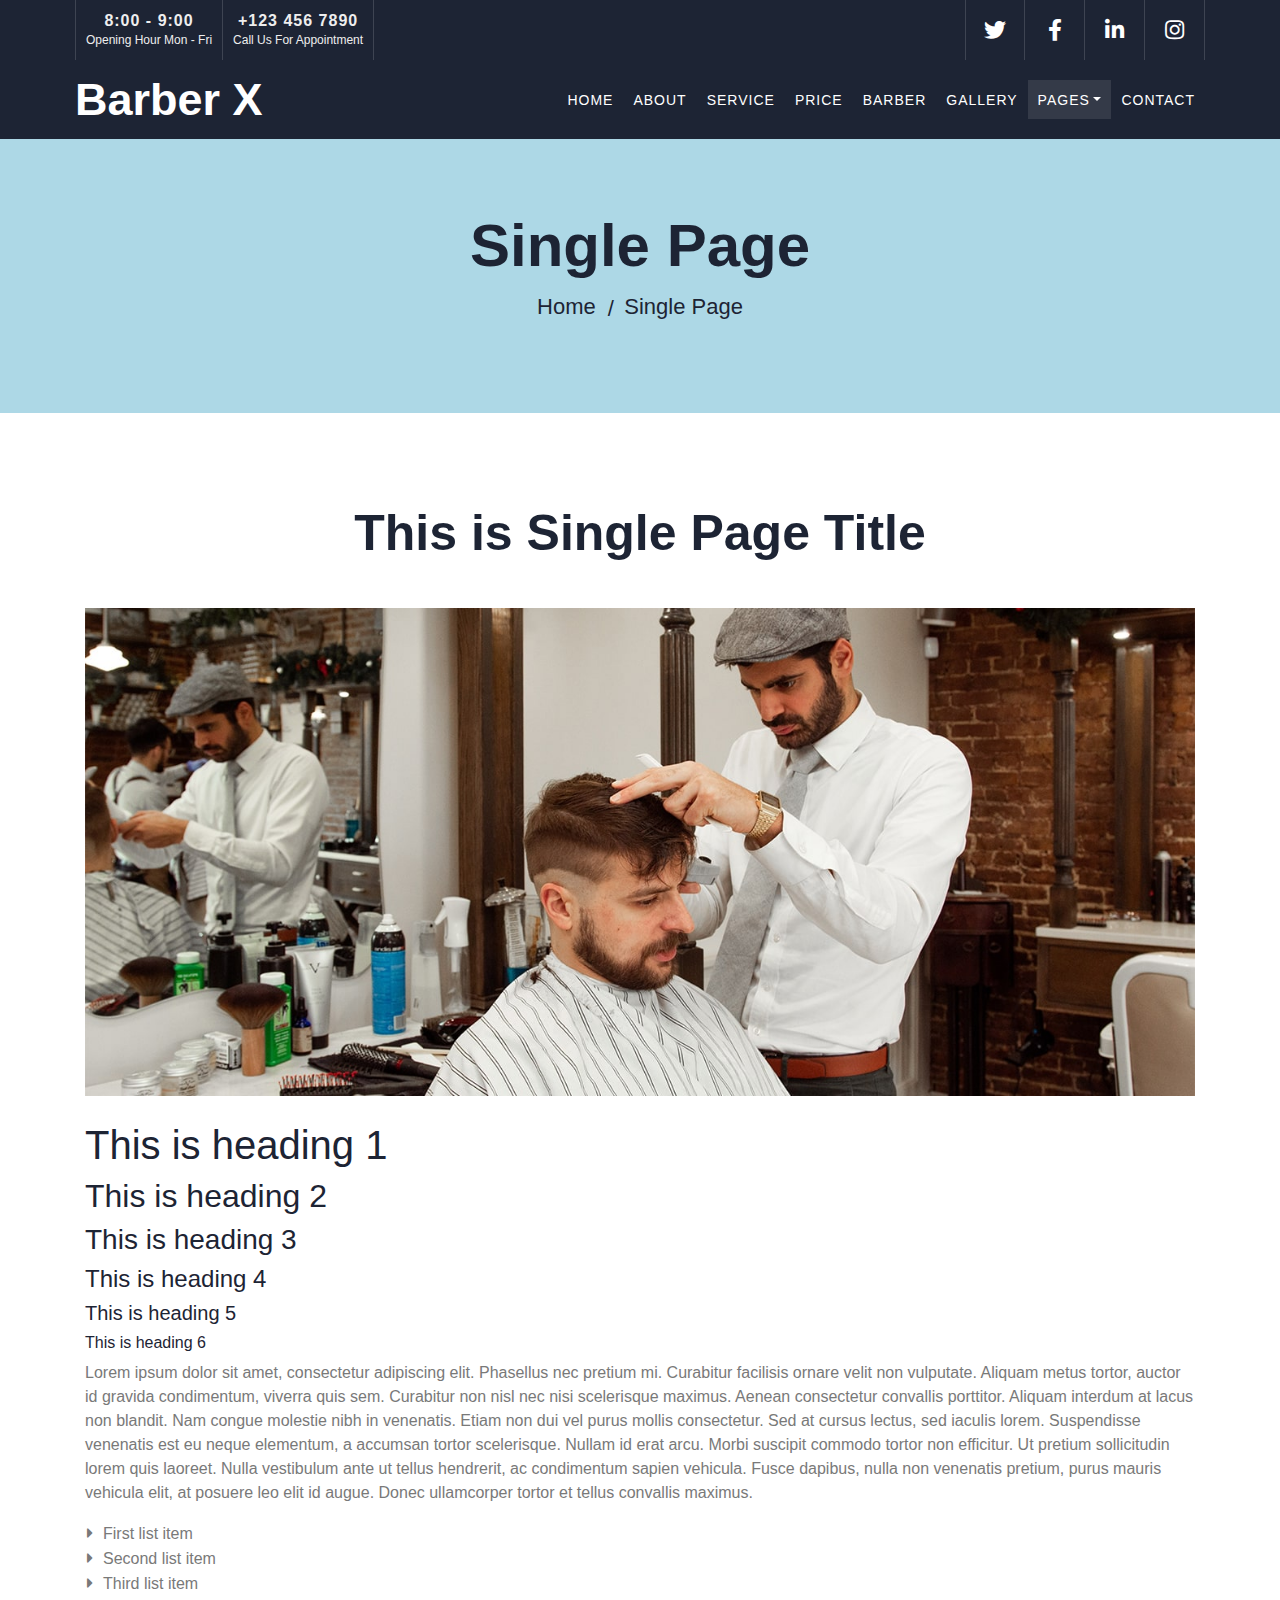
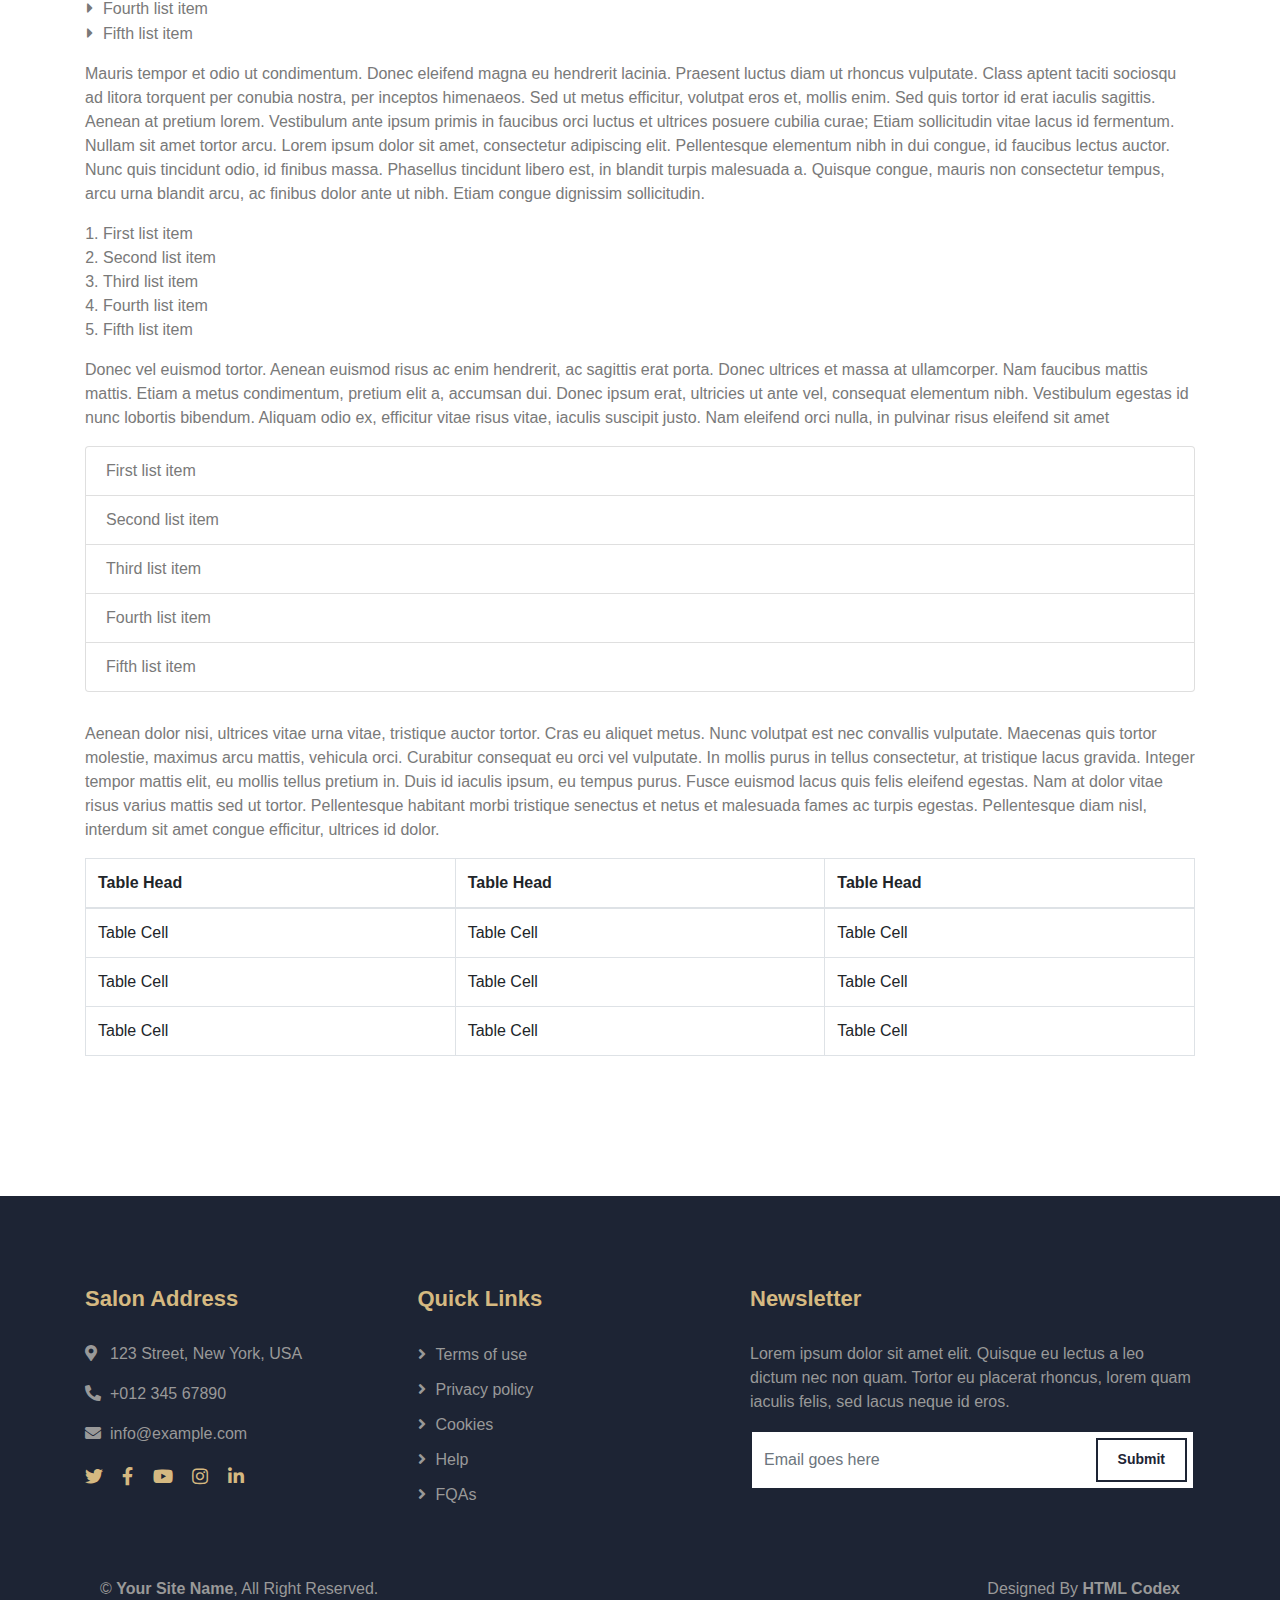
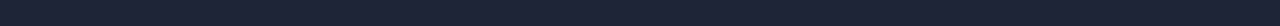
<file: single.html>
<!DOCTYPE html>
<html lang="en">
    <head>
        <meta charset="utf-8">
        <title>Barber X - Barber Shop Template</title>
        <meta content="width=device-width, initial-scale=1.0" name="viewport">
        <meta content="Free Website Template" name="keywords">
        <meta content="Free Website Template" name="description">

        <!-- Favicon -->
        <link href="img/favicon.ico" rel="icon">

        <!-- Google Font -->
        <link href="https://fonts.googleapis.com/css2?family=Open+Sans:wght@300;400;600;700;800&display=swap" rel="stylesheet">

        <!-- CSS Libraries -->
        <link href="https://stackpath.bootstrapcdn.com/bootstrap/4.4.1/css/bootstrap.min.css" rel="stylesheet">
        <link href="https://cdnjs.cloudflare.com/ajax/libs/font-awesome/5.10.0/css/all.min.css" rel="stylesheet">
        <link href="lib/animate/animate.min.css" rel="stylesheet">
        <link href="lib/owlcarousel/assets/owl.carousel.min.css" rel="stylesheet">
        <link href="lib/lightbox/css/lightbox.min.css" rel="stylesheet">

        <!-- Template Stylesheet -->
        <link href="css/style.css" rel="stylesheet">
    </head>

    <body>
        <!-- Top Bar Start -->
        <div class="top-bar d-none d-md-block">
            <div class="container-fluid">
                <div class="row">
                    <div class="col-md-6">
                        <div class="top-bar-left">
                            <div class="text">
                                <h2>8:00 - 9:00</h2>
                                <p>Opening Hour Mon - Fri</p>
                            </div>
                            <div class="text">
                                <h2>+123 456 7890</h2>
                                <p>Call Us For Appointment</p>
                            </div>
                        </div>
                    </div>
                    <div class="col-md-6">
                        <div class="top-bar-right">
                            <div class="social">
                                <a href=""><i class="fab fa-twitter"></i></a>
                                <a href=""><i class="fab fa-facebook-f"></i></a>
                                <a href=""><i class="fab fa-linkedin-in"></i></a>
                                <a href=""><i class="fab fa-instagram"></i></a>
                            </div>
                        </div>
                    </div>
                </div>
            </div>
        </div>
        <!-- Top Bar End -->

        <!-- Nav Bar Start -->
        <div class="navbar navbar-expand-lg bg-dark navbar-dark">
            <div class="container-fluid">
                <a href="index.html" class="navbar-brand">Barber <span>X</span></a>
                <button type="button" class="navbar-toggler" data-toggle="collapse" data-target="#navbarCollapse">
                    <span class="navbar-toggler-icon"></span>
                </button>

                <div class="collapse navbar-collapse justify-content-between" id="navbarCollapse">
                    <div class="navbar-nav ml-auto">
                        <a href="index.html" class="nav-item nav-link">Home</a>
                        <a href="about.html" class="nav-item nav-link">About</a>
                        <a href="service.html" class="nav-item nav-link">Service</a>
                        <a href="price.html" class="nav-item nav-link">Price</a>
                        <a href="team.html" class="nav-item nav-link">Barber</a>
                        <a href="portfolio.html" class="nav-item nav-link">Gallery</a>
                        <div class="nav-item dropdown">
                            <a href="#" class="nav-link dropdown-toggle active" data-toggle="dropdown">Pages</a>
                            <div class="dropdown-menu">
                                <a href="blog.html" class="dropdown-item">Blog Page</a>
                                <a href="single.html" class="dropdown-item">Single Page</a>
                            </div>
                        </div>
                        <a href="contact.html" class="nav-item nav-link">Contact</a>
                    </div>
                </div>
            </div>
        </div>
        <!-- Nav Bar End -->


        <!-- Page Header Start -->
        <div class="page-header">
            <div class="container">
                <div class="row">
                    <div class="col-12">
                        <h2>Single Page</h2>
                    </div>
                    <div class="col-12">
                        <a href="">Home</a>
                        <a href="">Single Page</a>
                    </div>
                </div>
            </div>
        </div>
        <!-- Page Header End -->


        <!-- Single Page Start -->
        <div class="single">
            <div class="container">
                <div class="section-header text-center">
                    <h2>This is Single Page Title</h2>
                </div>
                <div class="row">
                    <div class="col-12">
                        <img src="img/single.jpg" alt="Image">
                        <h1>This is heading 1</h1>
                        <h2>This is heading 2</h2>
                        <h3>This is heading 3</h3>
                        <h4>This is heading 4</h4>
                        <h5>This is heading 5</h5>
                        <h6>This is heading 6</h6>
                        <p>
                            Lorem ipsum dolor sit amet, consectetur adipiscing elit. Phasellus nec pretium mi. Curabitur facilisis ornare velit non vulputate. Aliquam metus tortor, auctor id gravida condimentum, viverra quis sem. Curabitur non nisl nec nisi scelerisque maximus. Aenean consectetur convallis porttitor. Aliquam interdum at lacus non blandit. Nam congue molestie nibh in venenatis. Etiam non dui vel purus mollis consectetur. Sed at cursus lectus, sed iaculis lorem. Suspendisse venenatis est eu neque elementum, a accumsan tortor scelerisque. Nullam id erat arcu. Morbi suscipit commodo tortor non efficitur. Ut pretium sollicitudin lorem quis laoreet. Nulla vestibulum ante ut tellus hendrerit, ac condimentum sapien vehicula. Fusce dapibus, nulla non venenatis pretium, purus mauris vehicula elit, at posuere leo elit id augue. Donec ullamcorper tortor et tellus convallis maximus.
                        </p>
                        <ul class="ul-group">
                            <li>First list item</li>
                            <li>Second list item</li>
                            <li>Third list item</li>
                            <li>Fourth list item</li>
                            <li>Fifth list item</li>
                        </ul>
                        <p>
                            Mauris tempor et odio ut condimentum. Donec eleifend magna eu hendrerit lacinia. Praesent luctus diam ut rhoncus vulputate. Class aptent taciti sociosqu ad litora torquent per conubia nostra, per inceptos himenaeos. Sed ut metus efficitur, volutpat eros et, mollis enim. Sed quis tortor id erat iaculis sagittis. Aenean at pretium lorem. Vestibulum ante ipsum primis in faucibus orci luctus et ultrices posuere cubilia curae; Etiam sollicitudin vitae lacus id fermentum. Nullam sit amet tortor arcu. Lorem ipsum dolor sit amet, consectetur adipiscing elit. Pellentesque elementum nibh in dui congue, id faucibus lectus auctor. Nunc quis tincidunt odio, id finibus massa. Phasellus tincidunt libero est, in blandit turpis malesuada a. Quisque congue, mauris non consectetur tempus, arcu urna blandit arcu, ac finibus dolor ante ut nibh. Etiam congue dignissim sollicitudin. 
                        </p>
                        <ol class="ol-group">
                            <li>First list item</li>
                            <li>Second list item</li>
                            <li>Third list item</li>
                            <li>Fourth list item</li>
                            <li>Fifth list item</li>
                        </ol>
                        <p>
                            Donec vel euismod tortor. Aenean euismod risus ac enim hendrerit, ac sagittis erat porta. Donec ultrices et massa at ullamcorper. Nam faucibus mattis mattis. Etiam a metus condimentum, pretium elit a, accumsan dui. Donec ipsum erat, ultricies ut ante vel, consequat elementum nibh. Vestibulum egestas id nunc lobortis bibendum. Aliquam odio ex, efficitur vitae risus vitae, iaculis suscipit justo. Nam eleifend orci nulla, in pulvinar risus eleifend sit amet
                        </p>
                        <ul class="list-group">
                            <li class="list-group-item">First list item</li>
                            <li class="list-group-item">Second list item</li>
                            <li class="list-group-item">Third list item</li>
                            <li class="list-group-item">Fourth list item</li>
                            <li class="list-group-item">Fifth list item</li>
                        </ul>
                        <p>
                            Aenean dolor nisi, ultrices vitae urna vitae, tristique auctor tortor. Cras eu aliquet metus. Nunc volutpat est nec convallis vulputate. Maecenas quis tortor molestie, maximus arcu mattis, vehicula orci. Curabitur consequat eu orci vel vulputate. In mollis purus in tellus consectetur, at tristique lacus gravida. Integer tempor mattis elit, eu mollis tellus pretium in. Duis id iaculis ipsum, eu tempus purus. Fusce euismod lacus quis felis eleifend egestas. Nam at dolor vitae risus varius mattis sed ut tortor. Pellentesque habitant morbi tristique senectus et netus et malesuada fames ac turpis egestas. Pellentesque diam nisl, interdum sit amet congue efficitur, ultrices id dolor. 
                        </p>
                        <table class="table table-bordered">
                            <thead>
                                <tr>
                                    <th>Table Head</th>
                                    <th>Table Head</th>
                                    <th>Table Head</th>
                                </tr>
                            </thead>
                            <tbody>
                                <tr>
                                    <td>Table Cell</td>
                                    <td>Table Cell</td>
                                    <td>Table Cell</td>
                                </tr>
                                <tr>
                                    <td>Table Cell</td>
                                    <td>Table Cell</td>
                                    <td>Table Cell</td>
                                </tr>
                                <tr>
                                    <td>Table Cell</td>
                                    <td>Table Cell</td>
                                    <td>Table Cell</td>
                                </tr>
                            </tbody>
                        </table>
                    </div>
                </div>
            </div>
        </div>
        <!-- Single Page End -->


        <!-- Footer Start -->
        <div class="footer">
            <div class="container">
                <div class="row">
                    <div class="col-lg-7">
                        <div class="row">
                            <div class="col-md-6">
                                <div class="footer-contact">
                                    <h2>Salon Address</h2>
                                    <p><i class="fa fa-map-marker-alt"></i>123 Street, New York, USA</p>
                                    <p><i class="fa fa-phone-alt"></i>+012 345 67890</p>
                                    <p><i class="fa fa-envelope"></i>info@example.com</p>
                                    <div class="footer-social">
                                        <a href=""><i class="fab fa-twitter"></i></a>
                                        <a href=""><i class="fab fa-facebook-f"></i></a>
                                        <a href=""><i class="fab fa-youtube"></i></a>
                                        <a href=""><i class="fab fa-instagram"></i></a>
                                        <a href=""><i class="fab fa-linkedin-in"></i></a>
                                    </div>
                                </div>
                            </div>
                            <div class="col-md-6">
                                <div class="footer-link">
                                    <h2>Quick Links</h2>
                                    <a href="">Terms of use</a>
                                    <a href="">Privacy policy</a>
                                    <a href="">Cookies</a>
                                    <a href="">Help</a>
                                    <a href="">FQAs</a>
                                </div>
                            </div>
                        </div>
                    </div>
                    <div class="col-lg-5">
                        <div class="footer-newsletter">
                            <h2>Newsletter</h2>
                            <p>
                                Lorem ipsum dolor sit amet elit. Quisque eu lectus a leo dictum nec non quam. Tortor eu placerat rhoncus, lorem quam iaculis felis, sed lacus neque id eros.
                            </p>
                            <div class="form">
                                <input class="form-control" placeholder="Email goes here">
                                <button class="btn">Submit</button>
                            </div>
                        </div>
                    </div>
                </div>
            </div>
            <div class="container copyright">
                <div class="row">
                    <div class="col-md-6">
                        <p>&copy; <a href="#">Your Site Name</a>, All Right Reserved.</p>
                    </div>
                    <div class="col-md-6">
                        <p>Designed By <a href="https://htmlcodex.com">HTML Codex</a></p>
                    </div>
                </div>
            </div>
        </div>
        <!-- Footer End -->

        <a href="#" class="back-to-top"><i class="fa fa-chevron-up"></i></a>

        <!-- JavaScript Libraries -->
        <script src="https://code.jquery.com/jquery-3.4.1.min.js"></script>
        <script src="https://stackpath.bootstrapcdn.com/bootstrap/4.4.1/js/bootstrap.bundle.min.js"></script>
        <script src="lib/easing/easing.min.js"></script>
        <script src="lib/owlcarousel/owl.carousel.min.js"></script>
        <script src="lib/isotope/isotope.pkgd.min.js"></script>
        <script src="lib/lightbox/js/lightbox.min.js"></script>

        <!-- Contact Javascript File -->
        <script src="mail/jqBootstrapValidation.min.js"></script>
        <script src="mail/contact.js"></script>

        <!-- Template Javascript -->
        <script src="js/main.js"></script>
    </body>
</html>
</file>
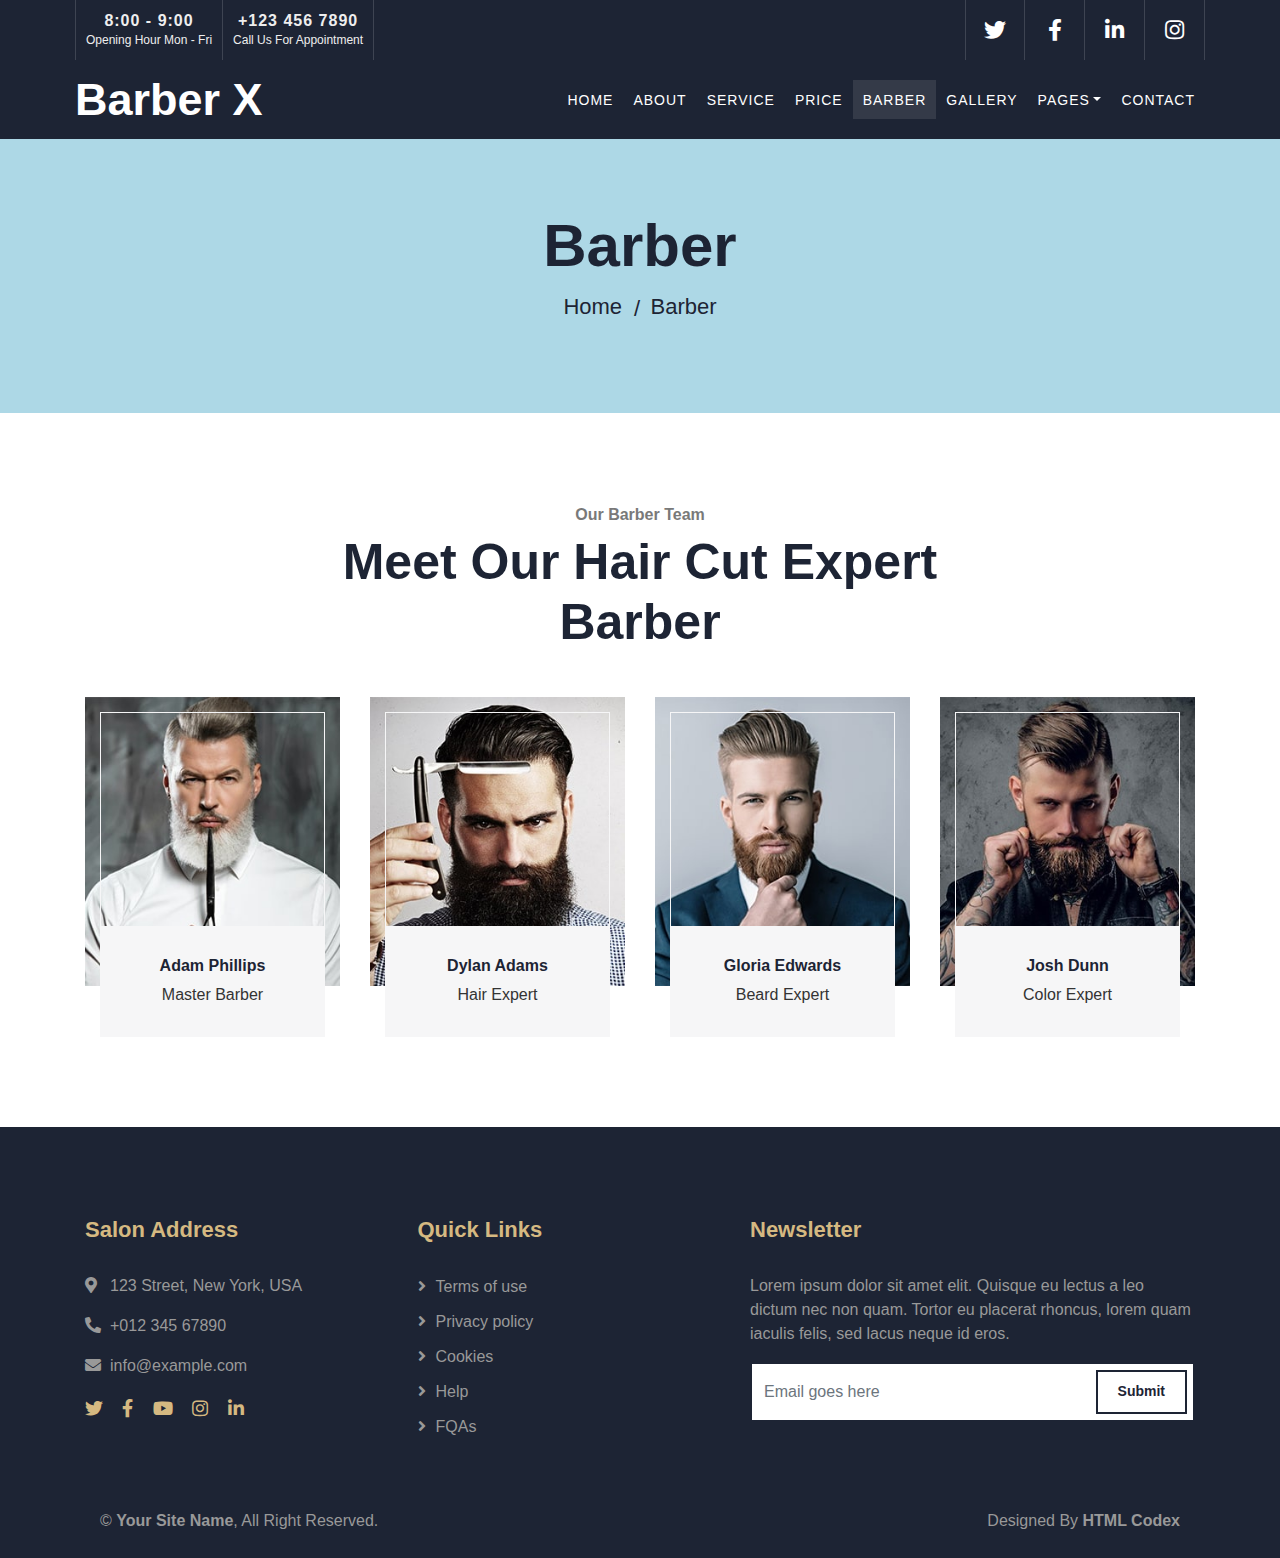
<file: team.html>
<!DOCTYPE html>
<html lang="en">
    <head>
        <meta charset="utf-8">
        <title>Barber X - Barber Shop Template</title>
        <meta content="width=device-width, initial-scale=1.0" name="viewport">
        <meta content="Free Website Template" name="keywords">
        <meta content="Free Website Template" name="description">

        <!-- Favicon -->
        <link href="img/favicon.ico" rel="icon">

        <!-- Google Font -->
        <link href="https://fonts.googleapis.com/css2?family=Open+Sans:wght@300;400;600;700;800&display=swap" rel="stylesheet">

        <!-- CSS Libraries -->
        <link href="https://stackpath.bootstrapcdn.com/bootstrap/4.4.1/css/bootstrap.min.css" rel="stylesheet">
        <link href="https://cdnjs.cloudflare.com/ajax/libs/font-awesome/5.10.0/css/all.min.css" rel="stylesheet">
        <link href="lib/animate/animate.min.css" rel="stylesheet">
        <link href="lib/owlcarousel/assets/owl.carousel.min.css" rel="stylesheet">
        <link href="lib/lightbox/css/lightbox.min.css" rel="stylesheet">

        <!-- Template Stylesheet -->
        <link href="css/style.css" rel="stylesheet">
    </head>

    <body>
        <!-- Top Bar Start -->
        <div class="top-bar d-none d-md-block">
            <div class="container-fluid">
                <div class="row">
                    <div class="col-md-6">
                        <div class="top-bar-left">
                            <div class="text">
                                <h2>8:00 - 9:00</h2>
                                <p>Opening Hour Mon - Fri</p>
                            </div>
                            <div class="text">
                                <h2>+123 456 7890</h2>
                                <p>Call Us For Appointment</p>
                            </div>
                        </div>
                    </div>
                    <div class="col-md-6">
                        <div class="top-bar-right">
                            <div class="social">
                                <a href=""><i class="fab fa-twitter"></i></a>
                                <a href=""><i class="fab fa-facebook-f"></i></a>
                                <a href=""><i class="fab fa-linkedin-in"></i></a>
                                <a href=""><i class="fab fa-instagram"></i></a>
                            </div>
                        </div>
                    </div>
                </div>
            </div>
        </div>
        <!-- Top Bar End -->

        <!-- Nav Bar Start -->
        <div class="navbar navbar-expand-lg bg-dark navbar-dark">
            <div class="container-fluid">
                <a href="index.html" class="navbar-brand">Barber <span>X</span></a>
                <button type="button" class="navbar-toggler" data-toggle="collapse" data-target="#navbarCollapse">
                    <span class="navbar-toggler-icon"></span>
                </button>

                <div class="collapse navbar-collapse justify-content-between" id="navbarCollapse">
                    <div class="navbar-nav ml-auto">
                        <a href="index.html" class="nav-item nav-link">Home</a>
                        <a href="about.html" class="nav-item nav-link">About</a>
                        <a href="service.html" class="nav-item nav-link">Service</a>
                        <a href="price.html" class="nav-item nav-link">Price</a>
                        <a href="team.html" class="nav-item nav-link active">Barber</a>
                        <a href="portfolio.html" class="nav-item nav-link">Gallery</a>
                        <div class="nav-item dropdown">
                            <a href="#" class="nav-link dropdown-toggle" data-toggle="dropdown">Pages</a>
                            <div class="dropdown-menu">
                                <a href="blog.html" class="dropdown-item">Blog Page</a>
                                <a href="single.html" class="dropdown-item">Single Page</a>
                            </div>
                        </div>
                        <a href="contact.html" class="nav-item nav-link">Contact</a>
                    </div>
                </div>
            </div>
        </div>
        <!-- Nav Bar End -->


        <!-- Page Header Start -->
        <div class="page-header">
            <div class="container">
                <div class="row">
                    <div class="col-12">
                        <h2>Barber</h2>
                    </div>
                    <div class="col-12">
                        <a href="">Home</a>
                        <a href="">Barber</a>
                    </div>
                </div>
            </div>
        </div>
        <!-- Page Header End -->


        <!-- Team Start -->
        <div class="team">
            <div class="container">
                <div class="section-header text-center">
                    <p>Our Barber Team</p>
                    <h2>Meet Our Hair Cut Expert Barber</h2>
                </div>
                <div class="row">
                    <div class="col-lg-3 col-md-6">
                        <div class="team-item">
                            <div class="team-img">
                                <img src="img/team-1.jpg" alt="Team Image">
                            </div>
                            <div class="team-text">
                                <h2>Adam Phillips</h2>
                                <p>Master Barber</p>
                            </div>
                        </div>
                    </div>
                    <div class="col-lg-3 col-md-6">
                        <div class="team-item">
                            <div class="team-img">
                                <img src="img/team-2.jpg" alt="Team Image">
                            </div>
                            <div class="team-text">
                                <h2>Dylan Adams</h2>
                                <p>Hair Expert</p>
                            </div>
                        </div>
                    </div>
                    <div class="col-lg-3 col-md-6">
                        <div class="team-item">
                            <div class="team-img">
                                <img src="img/team-3.jpg" alt="Team Image">
                            </div>
                            <div class="team-text">
                                <h2>Gloria Edwards</h2>
                                <p>Beard Expert</p>
                            </div>
                        </div>
                    </div>
                    <div class="col-lg-3 col-md-6">
                        <div class="team-item">
                            <div class="team-img">
                                <img src="img/team-4.jpg" alt="Team Image">
                            </div>
                            <div class="team-text">
                                <h2>Josh Dunn</h2>
                                <p>Color Expert</p>
                            </div>
                        </div>
                    </div>
                </div>
            </div>
        </div>
        <!-- Team End -->


        <!-- Footer Start -->
        <div class="footer">
            <div class="container">
                <div class="row">
                    <div class="col-lg-7">
                        <div class="row">
                            <div class="col-md-6">
                                <div class="footer-contact">
                                    <h2>Salon Address</h2>
                                    <p><i class="fa fa-map-marker-alt"></i>123 Street, New York, USA</p>
                                    <p><i class="fa fa-phone-alt"></i>+012 345 67890</p>
                                    <p><i class="fa fa-envelope"></i>info@example.com</p>
                                    <div class="footer-social">
                                        <a href=""><i class="fab fa-twitter"></i></a>
                                        <a href=""><i class="fab fa-facebook-f"></i></a>
                                        <a href=""><i class="fab fa-youtube"></i></a>
                                        <a href=""><i class="fab fa-instagram"></i></a>
                                        <a href=""><i class="fab fa-linkedin-in"></i></a>
                                    </div>
                                </div>
                            </div>
                            <div class="col-md-6">
                                <div class="footer-link">
                                    <h2>Quick Links</h2>
                                    <a href="">Terms of use</a>
                                    <a href="">Privacy policy</a>
                                    <a href="">Cookies</a>
                                    <a href="">Help</a>
                                    <a href="">FQAs</a>
                                </div>
                            </div>
                        </div>
                    </div>
                    <div class="col-lg-5">
                        <div class="footer-newsletter">
                            <h2>Newsletter</h2>
                            <p>
                                Lorem ipsum dolor sit amet elit. Quisque eu lectus a leo dictum nec non quam. Tortor eu placerat rhoncus, lorem quam iaculis felis, sed lacus neque id eros.
                            </p>
                            <div class="form">
                                <input class="form-control" placeholder="Email goes here">
                                <button class="btn">Submit</button>
                            </div>
                        </div>
                    </div>
                </div>
            </div>
            <div class="container copyright">
                <div class="row">
                    <div class="col-md-6">
                        <p>&copy; <a href="#">Your Site Name</a>, All Right Reserved.</p>
                    </div>
                    <div class="col-md-6">
                        <p>Designed By <a href="https://htmlcodex.com">HTML Codex</a></p>
                    </div>
                </div>
            </div>
        </div>
        <!-- Footer End -->

        <a href="#" class="back-to-top"><i class="fa fa-chevron-up"></i></a>

        <!-- JavaScript Libraries -->
        <script src="https://code.jquery.com/jquery-3.4.1.min.js"></script>
        <script src="https://stackpath.bootstrapcdn.com/bootstrap/4.4.1/js/bootstrap.bundle.min.js"></script>
        <script src="lib/easing/easing.min.js"></script>
        <script src="lib/owlcarousel/owl.carousel.min.js"></script>
        <script src="lib/isotope/isotope.pkgd.min.js"></script>
        <script src="lib/lightbox/js/lightbox.min.js"></script>

        <!-- Contact Javascript File -->
        <script src="mail/jqBootstrapValidation.min.js"></script>
        <script src="mail/contact.js"></script>

        <!-- Template Javascript -->
        <script src="js/main.js"></script>
    </body>
</html>
</file>
<file: css/style.css>
/*******************************/
/********* General CSS *********/
/*******************************/
body {
    color: #797979;
    background: #ffffff;
    font-family: 'Lato', sans-serif;
}

h1,
h2, 
h3, 
h4,
h5, 
h6 {
    color: #1d2434;
}

a {
    color: #454545;
    transition: .3s;
}

a:hover,
a:active,
a:focus {
    color: #D5B981;
    outline: none;
    text-decoration: none;
}

.btn:focus,
.form-control:focus {
    box-shadow: none;
}

.container-fluid {
    max-width: 1366px;
}

.back-to-top {
    position: fixed;
    display: none;
    background: #D5B981;
    width: 44px;
    height: 44px;
    text-align: center;
    line-height: 1;
    font-size: 22px;
    right: 15px;
    bottom: 15px;
    transition: background 0.5s;
    z-index: 9;
}

.back-to-top:hover {
    background: #1d2434;
}

.back-to-top:hover i {
    color: #D5B981;
}

.back-to-top i {
    color: #1d2434;
    padding-top: 10px;
}


/**********************************/
/********** Top Bar CSS ***********/
/**********************************/
.top-bar {
    position: relative;
    height: 60px;
    background: #1d2434;
}

.top-bar .top-bar-left {
    display: flex;
    align-items: center;
    justify-content: flex-start;
}

.top-bar .top-bar-right {
    display: flex;
    align-items: center;
    justify-content: flex-end;
}

.top-bar .text {
    display: flex;
    align-items: center;
    justify-content: center;
    flex-direction: column;
    height: 60px;
    padding: 0 10px;
    text-align: center;
    border-left: 1px solid rgba(255, 255, 255, .15);
}

.top-bar .text:last-child {
    border-right: 1px solid rgba(255, 255, 255, .15);
}

.top-bar .text h2 {
    color: #eeeeee;
    font-weight: 600;
    font-size: 16px;
    letter-spacing: 1px;
    margin: 0;
}

.top-bar .text p {
    color: #eeeeee;
    font-size: 12px;
    font-weight: 400;
    margin: 0;
}

.top-bar .social {
    display: flex;
    height: 60px;
    font-size: 0;
    justify-content: flex-end;
}

.top-bar .social a {
    display: flex;
    align-items: center;
    justify-content: center;
    width: 60px;
    height: 100%;
    font-size: 22px;
    color: #ffffff;
    border-right: 1px solid rgba(255, 255, 255, .15);
}

.top-bar .social a:first-child {
    border-left: 1px solid rgba(255, 255, 255, .15);
}

.top-bar .social a:hover {
    color: #D5B981;
    background: #ffffff;
}

@media (min-width: 992px) {
    .top-bar {
        padding: 0 60px;
    }
}


/**********************************/
/*********** Nav Bar CSS **********/
/**********************************/
.navbar {
    position: relative;
    transition: .5s;
    z-index: 999;
}

.navbar.nav-sticky {
    position: fixed;
    top: 0;
    width: 100%;
    box-shadow: 0 2px 5px rgba(0, 0, 0, .3);
}

.navbar .navbar-brand {
    margin: 0;
    color: #ffffff;
    font-size: 45px;
    line-height: 0px;
    font-weight: 600;
}

.navbar .navbar-brand span {
    font-weight: 800;
}

.navbar .navbar-brand img {
    max-width: 100%;
    max-height: 40px;
}

.navbar-dark .navbar-nav .nav-link,
.navbar-dark .navbar-nav .nav-link:focus,
.navbar-dark .navbar-nav .nav-link:hover,
.navbar-dark .navbar-nav .nav-link.active {
    padding: 10px 10px 8px 10px;
    color: #ffffff;
}

.navbar-dark .navbar-nav .nav-link:hover,
.navbar-dark .navbar-nav .nav-link.active {
    background: rgba(256, 256, 256, .1);
    transition: none;
}

.navbar .dropdown-menu {
    margin-top: 0;
    border: 0;
    border-radius: 0;
    background: #f8f9fa;
}

@media (min-width: 992px) {
    .navbar {
        position: absolute;
        width: 100%;
        /*top: 60px;*/
        padding: 20px 60px;
        background: #1d2434 !important;
        z-index: 9;
    }
    
    .navbar.nav-sticky {
        padding: 10px 60px;
        background: #1d2434 !important;
    }
    
    .navbar a.nav-link {
        padding: 8px 15px;
        font-size: 14px;
        letter-spacing: 1px;
        text-transform: uppercase;
    }
}

@media (max-width: 991.98px) {   
    .navbar {
        padding: 15px;
        background: #1d2434 !important;
    }
    
    .navbar a.nav-link {
        padding: 5px;
    }
    
    .navbar .dropdown-menu {
        box-shadow: none;
    }
}


/*******************************/
/********** Hero CSS ***********/
/*******************************/
.hero .container-fluid {
    /*margin-right: 0px;*/
}
.hero-background-image {
    background: url(../img/team-3.jpg);
    background-position: center;
    background-repeat: no-repeat;
    background-size: cover;
}

.hero {
    position: relative;
    width: 100%;
    margin-bottom: 45px;
    height: calc(100vh - 60px);
    background: #efefef;
    overflow: hidden;
    padding-top: 79px;
    margin-right: 0px;

}

.hero .container-fluid {
    padding: 0;
}

.hero .hero-image {
    position: relative;
    text-align: right;
    top: 20%;
    right: 5%;
}

.hero .hero-image img {
    width: 600px;
    max-width: 80%;
    max-height: 80%;
}

.hero .hero-text {
    position: relative;
    padding-left: 75px;
    padding-right: 75px;
    height: calc(100vh - 60px);
    display: flex;
    align-items: flex-start;
    justify-content: center;
    flex-direction: column;
}

.hero .hero-text h1 {
    color: #1d2434;
    font-size: 50px;
    font-weight: 700;
    margin-bottom: 20px;
}

.hero .hero-text p {
    color: #1d2434;
    font-size: 18px;
    margin-bottom: 25px;
}

.hero .hero-text .btn {
    padding: 15px 30px;
    font-size: 16px;
    font-weight: 600;
    letter-spacing: 1px;
    color: #1d2434;
    background: none;
    border: 2px solid #1d2434;
    border-radius: 0;
    transition: .3s;
}

.hero .hero-text .btn:hover {
    color: #D5B981;
    background: #1d2434;
}

.hero .btn-play {
    position: absolute;
    z-index: 1;
    top: 80%;
    left: 50%;
    transform: translateX(-50%) translateY(-50%);
    box-sizing: content-box;
    display: block;
    width: 32px;
    height: 44px;
    border-radius: 50%;
    border: none;
    outline: none;
    padding: 18px 20px 18px 28px;
}

.hero .btn-play:before {
    content: "";
    position: absolute;
    z-index: 0;
    left: 50%;
    top: 50%;
    transform: translateX(-50%) translateY(-50%);
    display: block;
    width: 80px;
    height: 80px;
    background: #1D2434;
    border-radius: 50%;
    animation: pulse-border 1500ms ease-out infinite;
}

.hero .btn-play:after {
    content: "";
    position: absolute;
    z-index: 1;
    left: 50%;
    top: 50%;
    transform: translateX(-50%) translateY(-50%);
    display: block;
    width: 80px;
    height: 80px;
    background: #1D2434;
    border-radius: 50%;
    transition: all 200ms;
}

.hero .btn-play:hover:after {
    background-color: darken(#1D2434, 10%);
}

.hero .btn-play img {
    position: relative;
    z-index: 3;
    max-width: 100%;
    width: auto;
    height: auto;
}

.hero .btn-play span {
    display: block;
    position: relative;
    z-index: 3;
    width: 0;
    height: 0;
    border-left: 32px solid #ffffff;
    border-top: 22px solid transparent;
    border-bottom: 22px solid transparent;
}

@keyframes pulse-border {
  0% {
    transform: translateX(-50%) translateY(-50%) translateZ(0) scale(1);
    opacity: 1;
  }
  100% {
    transform: translateX(-50%) translateY(-50%) translateZ(0) scale(1.5);
    opacity: 0;
  }
}

#videoModal .modal-dialog {
    position: relative;
    max-width: 800px;
    margin: 60px auto;
}

#videoModal .modal-body {
    position: relative;
    padding: 0px;
}

#videoModal .close {
    position: absolute;
    right: 0px;
    top: -12px;
    z-index: 999;
    font-size: 50px;
    font-weight: normal;
    color: #ffffff;
    opacity: 1;
}

@media (max-width: 991.98px) {
    .hero .hero-text {
        padding-left: 15px;
    }
    
    .hero .hero-text h1 {
        font-size: 35px;
    }
    
    .hero .hero-text p {
        font-size: 16px;
    }
    
    .hero .hero-text .btn {
        padding: 12px 30px;
        font-size: 15px;
        letter-spacing: 0;
    }
}

@media (max-width: 767.98px) {
    .hero .hero-text h1 {
        font-size: 30px;
        font-weight: 600;
    }
    
    .hero .hero-text p {
        font-size: 14px;
    }
    
    .hero .hero-text .btn {
        padding: 10px 25px;
        font-size: 15px;
        font-weight: 400;
        letter-spacing: 0;
    }
}

@media (max-width: 575.98px) {
    .hero .hero-text h1 {
        font-size: 25px;
        font-weight: 600;
    }
    
    .hero .hero-text p {
        font-size: 14px;
    }
    
    .hero .hero-text .btn {
        padding: 8px 20px;
        font-size: 14px;
        font-weight: 400;
        letter-spacing: 0;
    }
}


/*******************************/
/******* Page Header CSS *******/
/*******************************/
.page-header {
    position: relative;
    margin-bottom: 45px;
    padding: 150px 0 90px 0;
    text-align: center;
    background: #add8e6;
}

.page-header h2 {
    position: relative;
    color: #1d2434;
    font-size: 60px;
    font-weight: 700;
}

.page-header a {
    position: relative;
    padding: 0 12px;
    font-size: 22px;
    color: #1d2434;
}

.page-header a:hover {
    color: #ffffff;
}

.page-header a::after {
    position: absolute;
    content: "/";
    width: 8px;
    height: 8px;
    top: -2px;
    right: -7px;
    text-align: center;
    color: #1d2434;
}

.page-header a:last-child::after {
    display: none;
}

@media (max-width: 767.98px) {
    .page-header h2 {
        font-size: 35px;
    }
    
    .page-header a {
        font-size: 18px;
    }
}


/*******************************/
/******* Section Header ********/
/*******************************/
.section-header {
    position: relative;
    max-width: 600px;
    margin: 0 auto;
    margin-bottom: 45px;
}

.section-header p {
    margin-bottom: 5px;
    position: relative;
    font-size: 16px;
    font-weight: 600;
}

.section-header h2 {
    margin: 0;
    position: relative;
    font-size: 50px;
    font-weight: 700;
}

@media (max-width: 767.98px) {
    .section-header h2 {
        font-size: 30px;
    }
}


/*******************************/
/********** About CSS **********/
/*******************************/
.about {
    position: relative;
    width: 100%;
    padding: 45px 0;
}

.about .section-header {
    margin-bottom: 30px;
    margin-left: 0;
}

.about .about-img {
    position: relative;
    height: 100%;
    margin: 60px 0 0 60px;
}

.about .about-img img {
    position: relative;
    width: 100%;
    height: 100%;
    object-fit: cover;
    z-index: 1;
}

.about .about-img::before {
    position: absolute;
    content: "";
    top: -60px;
    right: 60px;
    bottom: 60px;
    left: -60px;
    background: #1d2434;
    z-index: 0;
}

.about .about-img::after {
    position: absolute;
    content: "";
    top: -30px;
    right: 30px;
    bottom: 30px;
    left: -30px;
    background: transparent;
    border: 1px solid #ffffff;
    z-index: 2;
}

.about .about-text p {
    font-size: 16px;
}

.about .about-text a.btn {
    position: relative;
    margin-top: 15px;
    padding: 12px 25px;
    font-size: 16px;
    font-weight: 600;
    letter-spacing: 1px;
    color: #1d2434;
    border: 2px solid #1d2434;
    border-radius: 0;
    background: none;
    transition: .3s;
}

.about .about-text a.btn:hover {
    color: #D5B981;
    background: #1d2434;
}

@media (max-width: 767.98px) {
    .about .about-img {
        margin-bottom: 30px;
        height: auto;
    }
}


/*******************************/
/********* Service CSS *********/
/*******************************/
.service {
    position: relative;
    width: 100%;
    padding: 45px 0 15px 0;
}

.service .service-item {
    position: relative;
    width: 100%;
    text-align: center;
    margin-bottom: 30px;
    background: rgba(29, 36, 52, .04);
}

.service .service-img {
    position: relative;
    width: 100%;
}

.service .service-img img {
    position: relative;
    width: 100%;
    height: 100%;
    object-fit: cover;
}

.service .service-img::after {
    position: absolute;
    content: "";
    top: 15px;
    right: 15px;
    bottom: 15px;
    left: 15px;
    background: transparent;
    border: 1px solid #ffffff;
    z-index: 1;
}

.service .service-item h3 {
    margin: 0;
    padding: 25px 15px 15px 15px;
    font-size: 25px;
    font-weight: 700;
}

.service .service-item p {
    margin: 0;
    padding: 0 25px 25px 25px;
    font-size: 16px;
}

.service .service-item a.btn {
    position: relative;
    margin-bottom: 30px;
    padding: 10px 20px;
    font-size: 14px;
    font-weight: 600;
    color: #1d2434;
    border: 2px solid #1d2434;
    border-radius: 0;
    background: none;
    transition: .3s;
}

.service .service-item:hover a.btn {
    color: #D5B981;
    background: #1d2434;
    border-color: #1d2434;
}


/*******************************/
/********* Pricing CSS *********/
/*******************************/
.price {
    position: relative;
    width: 100%;
    padding: 45px 0 15px 0;
}

.price .price-item {
    position: relative;
    width: 100%;
    display: flex;
    align-items: center;
    justify-content: flex-start;
    flex-direction: row;
    margin-bottom: 30px;
    background: rgba(29, 36, 52, .04);
    transition: .3s;
}

.price .price-item:hover {
    background: #D5B981;
}

.price .price-img {
    position: relative;
    width: 100px;
}

.price .price-img img {
    width: 100%;
}

.price .price-img::after {
    position: absolute;
    content: "";
    top: 10px;
    right: 10px;
    bottom: 10px;
    left: 10px;
    background: transparent;
    border: 1px solid #ffffff;
    z-index: 1;
}

.price .price-text {
    position: relative;
    padding: 0 15px;
    width: calc(100% - 100px);
    overflow: hidden;
}

.price .price-text h2 {
    position: relative;
    margin-bottom: 8px;
    font-size: 16px;
    font-weight: 600;
    white-space: nowrap;
}

.price .price-text h3 {
    position: relative;
    margin: 0;
    font-size: 16px;
    font-weight: 400;
    color: #333333;
}


/*******************************/
/*********** Team CSS **********/
/*******************************/
.team {
    position: relative;
    width: 100%;
    padding: 45px 0 15px 0;
}

.team .team-item {
    margin-bottom: 30px;
}

.team .team-img {
    position: relative;
}

.team .team-img::after {
    position: absolute;
    content: "";
    top: 15px;
    right: 15px;
    bottom: 15px;
    left: 15px;
    background: transparent;
    border: 1px solid #F6F6F7;
    transition: .3s;
    z-index: 1;
}

.team .team-img img {
    width: 100%;
}

.team .team-text {
    position: relative;
    margin: -60px 15px 0 15px;
    padding: 30px 15px;
    text-align: center;
    background: #F6F6F7;
    transition: .3s;
    z-index: 2;
}

.team .team-text h2 {
    font-size: 16px;
    font-weight: 600;
}

.team .team-text p {
    margin: 0;
    color: #333333;
}

.team .team-item:hover .team-text {
    background: #D5B981;
}

.team .team-item:hover .team-img::after {
    border-color: #D5B981;
}


/*******************************/
/******* Testimonial CSS *******/
/*******************************/
.testimonial {
    position: relative;
    margin: 45px 0;
    padding: 120px 0;
    background: linear-gradient(rgba(29, 36, 52, 1), rgba(29, 36, 52, .5), rgba(29, 36, 52, 1)), url(../img/team-3.jpg);
    background-position: center;
    background-repeat: no-repeat;
    background-size: cover;
}

.testimonial .container {
    max-width: 700px;
}

.testimonial .testimonials-carousel {
    position: relative;
    width: 100%;
}

.testimonial .testimonial-item {
    position: relative;
    width: 100%;
    display: flex;
    align-items: flex-start;
    justify-content: center;
    flex-direction: column;
    overflow: hidden;
}

.testimonial .testimonial-item img {
    width: 60px;
    border-radius: 60px;
    margin-bottom: 25px;
}

.testimonial .testimonial-item p {
    color: #ffffff;
    font-size: 16px;
    margin-bottom: 20px;
}

.testimonial .testimonial-item h2 {
    color: #D5B981;
    font-size: 18px;
    font-weight: 700;
    margin-bottom: 5px;
}

.testimonial .testimonial-item h3 {
    color: #999999;
    font-size: 16px;
    font-weight: 300;
    margin: 0;
}

.testimonial .owl-nav {
    width: 135px;
    margin-top: 45px;
    display: flex;
}

.testimonial .owl-nav .owl-prev,
.testimonial .owl-nav .owl-next {
    width: 60px;
    height: 60px;
    display: flex;
    align-items: center;
    justify-content: center;
    color: #D5B981;
    background: #1d2434;
    font-size: 22px;
    transition: .3s;
}

.testimonial .owl-nav .owl-next {
    margin-left: 15px;
}

.testimonial .owl-nav .owl-prev:hover,
.testimonial .owl-nav .owl-next:hover {
    color: #1d2434;
    background: #D5B981;
}


/*******************************/
/*********** Blog CSS **********/
/*******************************/
.blog {
    position: relative;
    width: 100%;
    padding: 45px 0;
}

.blog .blog-carousel {
    position: relative;
    width: calc(100% + 30px);
    left: -15px;
    right: -15px;
}

.blog .blog-item {
    position: relative;
    margin: 0 15px;
    background: rgba(29, 36, 52, .04);
    overflow: hidden;
}

.blog .blog-page .blog-item {
    margin: 0 0 30px 0;
}

.blog .blog-img {
    position: relative;
    width: 100%;
}

.blog .blog-img::after {
    position: absolute;
    content: "";
    top: 15px;
    right: 15px;
    bottom: 15px;
    left: 15px;
    background: transparent;
    border: 1px solid #ffffff;
    z-index: 1;
}

.blog .blog-img img {
    width: 100%;
}

.blog .blog-meta {
    position: relative;
    padding: 20px 30px 12px 30px;
}

.blog .blog-meta * {
    display: inline-block;
    margin: 0;
    padding: 0;
    font-size: 14px;
    font-weight: 300;
    color: #797979;
}

.blog .blog-meta i {
    margin: 0 2px 0 10px;
}

.blog .blog-meta i:first-child {
    margin-left: 0;
}

.blog .blog-text {
    position: relative;
    padding: 0 30px 30px 30px;
}

.blog .blog-text h2 {
    font-size: 18px;
    font-weight: 600;
}

.blog .blog-text p {
    margin-bottom: 10px;
}

.blog .blog-item a.btn {
    padding: 0;
    font-size: 14px;
    font-weight: 700;
    text-transform: uppercase;
    color: #1d2434;
    transition: .3s;
}

.blog .blog-item a.btn i {
    margin-left: 5px;
}

.blog .blog-item a.btn:hover {
    color: #D5B981;
}

.blog .owl-nav {
    width: 150px;
    margin: 32px auto 0 auto;
    display: flex;
}

.blog .owl-nav .owl-prev,
.blog .owl-nav .owl-next {
    margin-left: 15px;
    width: 60px;
    height: 60px;
    display: flex;
    align-items: center;
    justify-content: center;
    color: #D5B981;
    background: #1d2434;
    font-size: 22px;
    transition: .3s;
}

.blog .owl-nav .owl-prev:hover,
.blog .owl-nav .owl-next:hover {
    color: #1d2434;
    background: #D5B981;
}

.blog .pagination .page-link {
    color: #1d2434;
    border-radius: 0;
    border-color: #1d2434;
}

.blog .pagination .page-link:hover,
.blog .pagination .page-item.active .page-link {
    color: #D5B981;
    background: #1d2434;
}

.blog .pagination .disabled .page-link {
    color: #999999;
}


/*******************************/
/******** Portfolio CSS ********/
/*******************************/
.portfolio {
    position: relative;
    padding: 45px 0 15px 0;
    background: #ffffff;
}

.portfolio #portfolio-flters {
    padding: 0;
    margin: -15px 0 25px 0;
    list-style: none;
    font-size: 0;
    text-align: center;
}

.portfolio #portfolio-flters li {
    cursor: pointer;
    display: inline-block;
    margin: 5px;
    padding: 8px 15px;
    color: #1d2434;
    font-size: 14px;
    font-weight: 600;
    border-radius: 0;
    background: none;
    border: 2px solid #1d2434;
    transition: .3s;
}

.portfolio #portfolio-flters li:hover,
.portfolio #portfolio-flters li.filter-active {
    background: #1d2434;
    color: #D5B981;
}

.portfolio .portfolio-item {
    position: relative;
    margin-bottom: 30px;
    overflow: hidden;
    transition: .3s;
}

.portfolio .portfolio-item:hover {
    margin-top: -10px;
}

.portfolio .portfolio-wrap {
    position: relative;
    width: 100%;
    height:100%;
    text-align: center;
}

.portfolio .portfolio-wrap a::after {
    position: absolute;
    content: "";
    top: 30px;
    right: 30px;
    bottom: 30px;
    left: 30px;
    background: transparent;
    border: 1px solid #F6F6F7;
    transition: .3s;
    z-index: 1;
}

.portfolio .portfolio-wrap:hover a::after {
    border-color: #D5B981;
}

.portfolio img {
    position: relative;
    width: 100%; 
    height: 100%; 
    object-fit: cover;
}


/*******************************/
/********* Contact CSS *********/
/*******************************/
.contact {
    position: relative;
    width: 100%;
    margin: 45px 0;
    background: #1d2434;
}

.contact .container-fluid {
    background: url(../img/team-3.jpg) left center no-repeat;
    background-size: contain;
}

.contact .contact-form {
    position: relative;
    padding: 90px 0 90px 45px;
    background: #1d2434;
}

.contact .contact-form input {
    padding: 15px 0;
    background: none;
    border-radius: 0;
    border: none;
    border-bottom: 1px solid #D5B981;
}

.contact .contact-form textarea {
    height: 90px;
    padding: 15px 0;
    background: none;
    border-radius: 0;
    border: none;
    border-bottom: 1px solid #D5B981;;
}

.contact .contact-form .btn {
    padding: 15px 30px;
    font-size: 16px;
    font-weight: 600;
    letter-spacing: 1px;
    color: #D5B981;
    background: none;
    border: 2px solid #D5B981;
    border-radius: 0;
    transition: .3s;
}

.contact .contact-form .btn:hover {
    color: #1d2434;
    background: #D5B981;
}

.contact .help-block ul {
    margin: 0;
    padding: 0;
    list-style-type: none;
}

@media (max-width: 767.98px) {
    .contact .container-fluid {
        background: none;
    }
    
    .contact .contact-form {
        padding: 90px 0;
    }
}


/*******************************/
/******* Single Page CSS *******/
/*******************************/
.single {
    position: relative;
    width: 100%;
    padding: 45px 0 65px 0;
}

.single img {
    width: 100%;
    margin: 0 0 25px 0;
}

.single .table,
.single .list-group {
    margin-bottom: 30px;
}

.single .ul-group {
    padding: 0;
    list-style: none;
}

.single .ul-group li {
    margin-left: 2px;
}

.single .ul-group li::before {
    position: relative;
    content: "\f0da";
    font-family: "Font Awesome 5 Free";
    font-weight: 900;
    margin-right: 10px;
}

.single .ol-group {
    padding-left: 18px;
}



/*******************************/
/********* Footer CSS **********/
/*******************************/
.footer {
    position: relative;
    margin-top: 45px;
    padding-top: 90px;
    background: #1d2434;
}

.footer .footer-contact,
.footer .footer-link,
.footer .footer-newsletter {
    position: relative;
    margin-bottom: 45px;
    color: #999999;
}

.footer .footer-contact h2,
.footer .footer-link h2,
.footer .footer-newsletter h2{
    position: relative;
    margin-bottom: 30px;
    font-size: 22px;
    font-weight: 700;
    color: #D5B981;
}

.footer .footer-link a {
    display: block;
    margin-bottom: 10px;
    color: #999999;
    transition: .3s;
}

.footer .footer-link a::before {
    position: relative;
    content: "\f105";
    font-family: "Font Awesome 5 Free";
    font-weight: 900;
    margin-right: 10px;
}

.footer .footer-link a:hover {
    color: #D5B981;
    letter-spacing: 1px;
}

.footer .footer-contact p i {
    width: 25px;
}

.footer .footer-social {
    position: relative;
    margin-top: 20px;
}

.footer .footer-social a {
    display: inline-block;
}

.footer .footer-social a i {
    margin-right: 15px;
    font-size: 18px;
    color: #D5B981;
}

.footer .footer-social a:last-child i {
    margin: 0;
}

.footer .footer-social a:hover i {
    color: #999999;
}

.footer .footer-newsletter .form {
    position: relative;
    width: 100%;
}

.footer .footer-newsletter input {
    height: 60px;
    border: 2px solid #1d2434;
    border-radius: 0;
}

.footer .footer-newsletter .btn {
    position: absolute;
    top: 8px;
    right: 8px;
    height: 44px;
    padding: 8px 20px;
    font-size: 14px;
    font-weight: 600;
    color: #1d2434;
    background: none;
    border-radius: 0;
    border: 2px solid #1d2434;
    transition: .3s;
}

.footer .footer-newsletter .btn:hover {
    color: #D5B981;
    background: #1d2434;
}

.footer .copyright {
    padding: 0 30px;
}

.footer .copyright .row {
    background: #1d2434;
    padding-top: 25px;
    padding-bottom: 25px;
    color: #999999;
}

.footer .copyright p {
    margin: 0;
    color: #999999;
}

.footer .copyright .col-md-6:last-child p {
    text-align: right;
}

.footer .copyright p a {
    color: #999999;
    font-weight: 700;
}

.footer .copyright p a:hover {
    color: #999999;
}

@media (max-width: 767.98px) {
    .footer .copyright p,
    .footer .copyright .col-md-6:last-child p {
        margin: 5px 0;
        text-align: center;
    }
}
</file>
